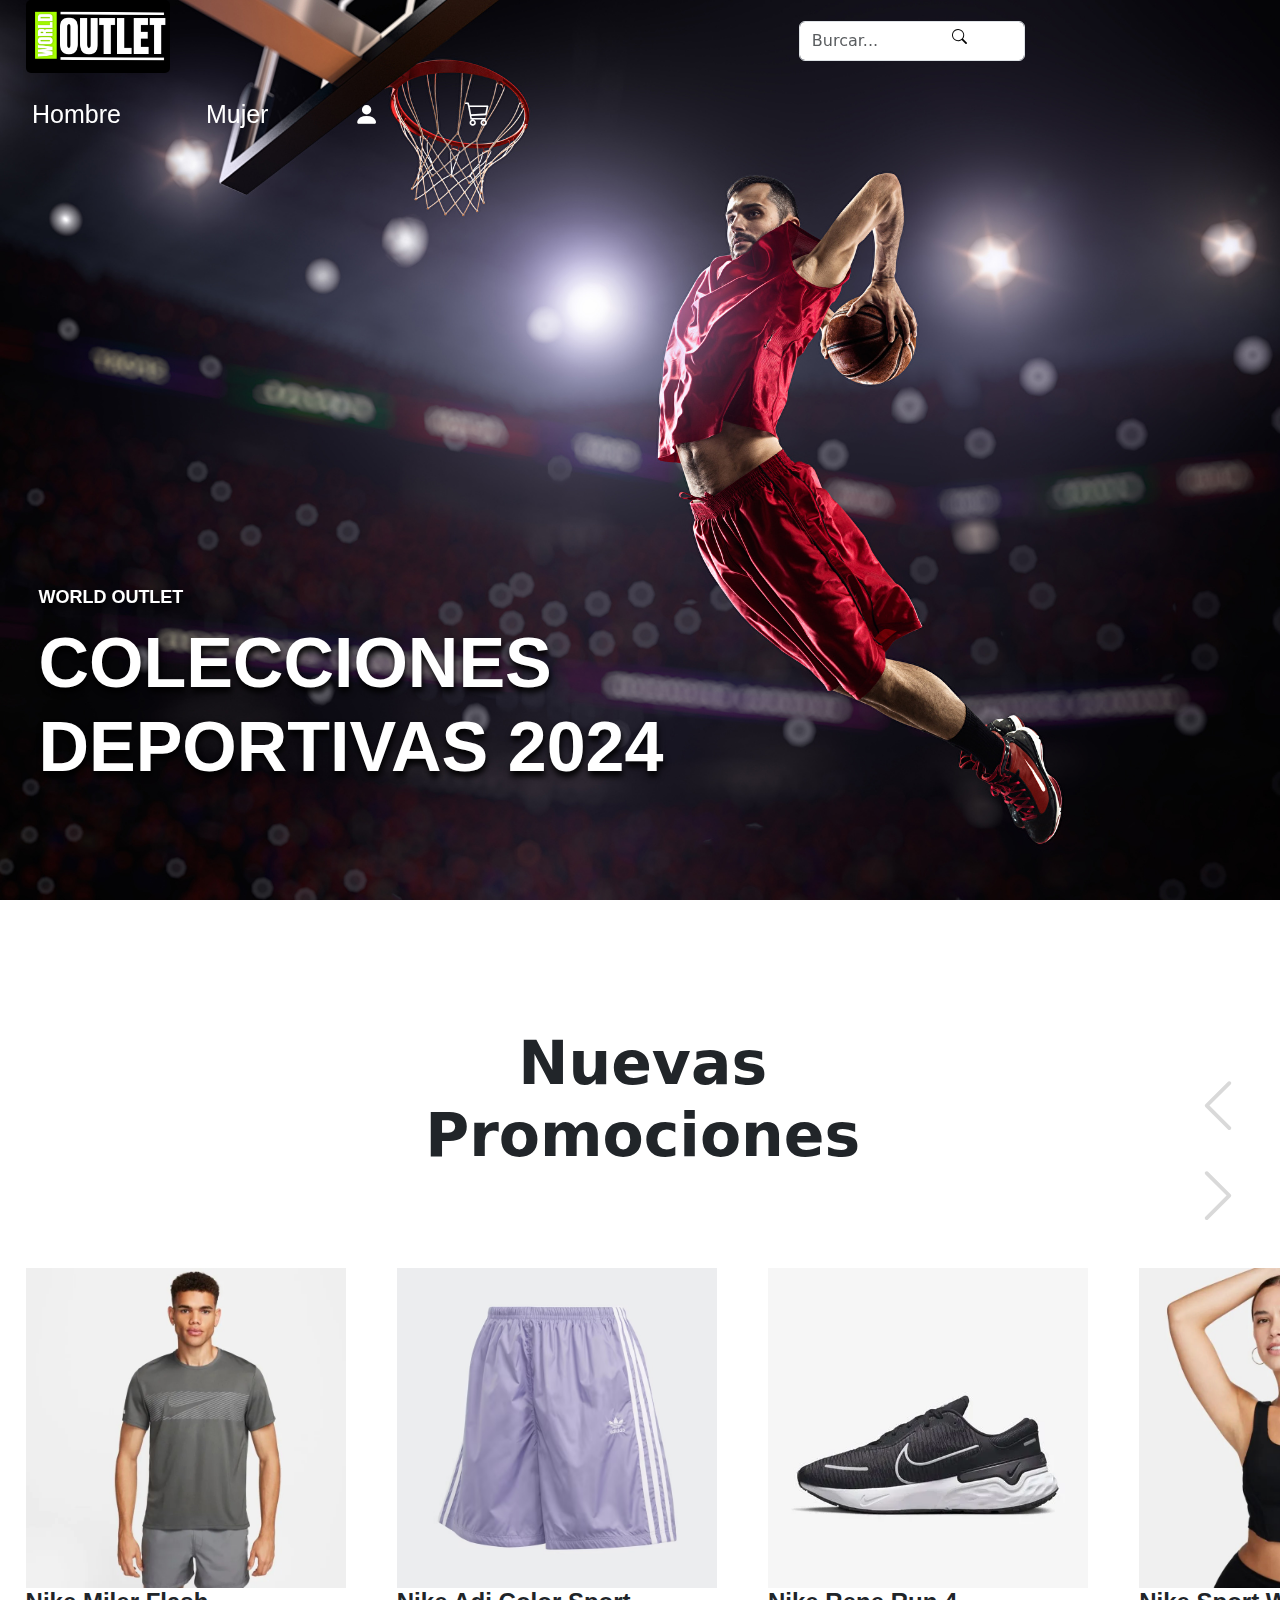
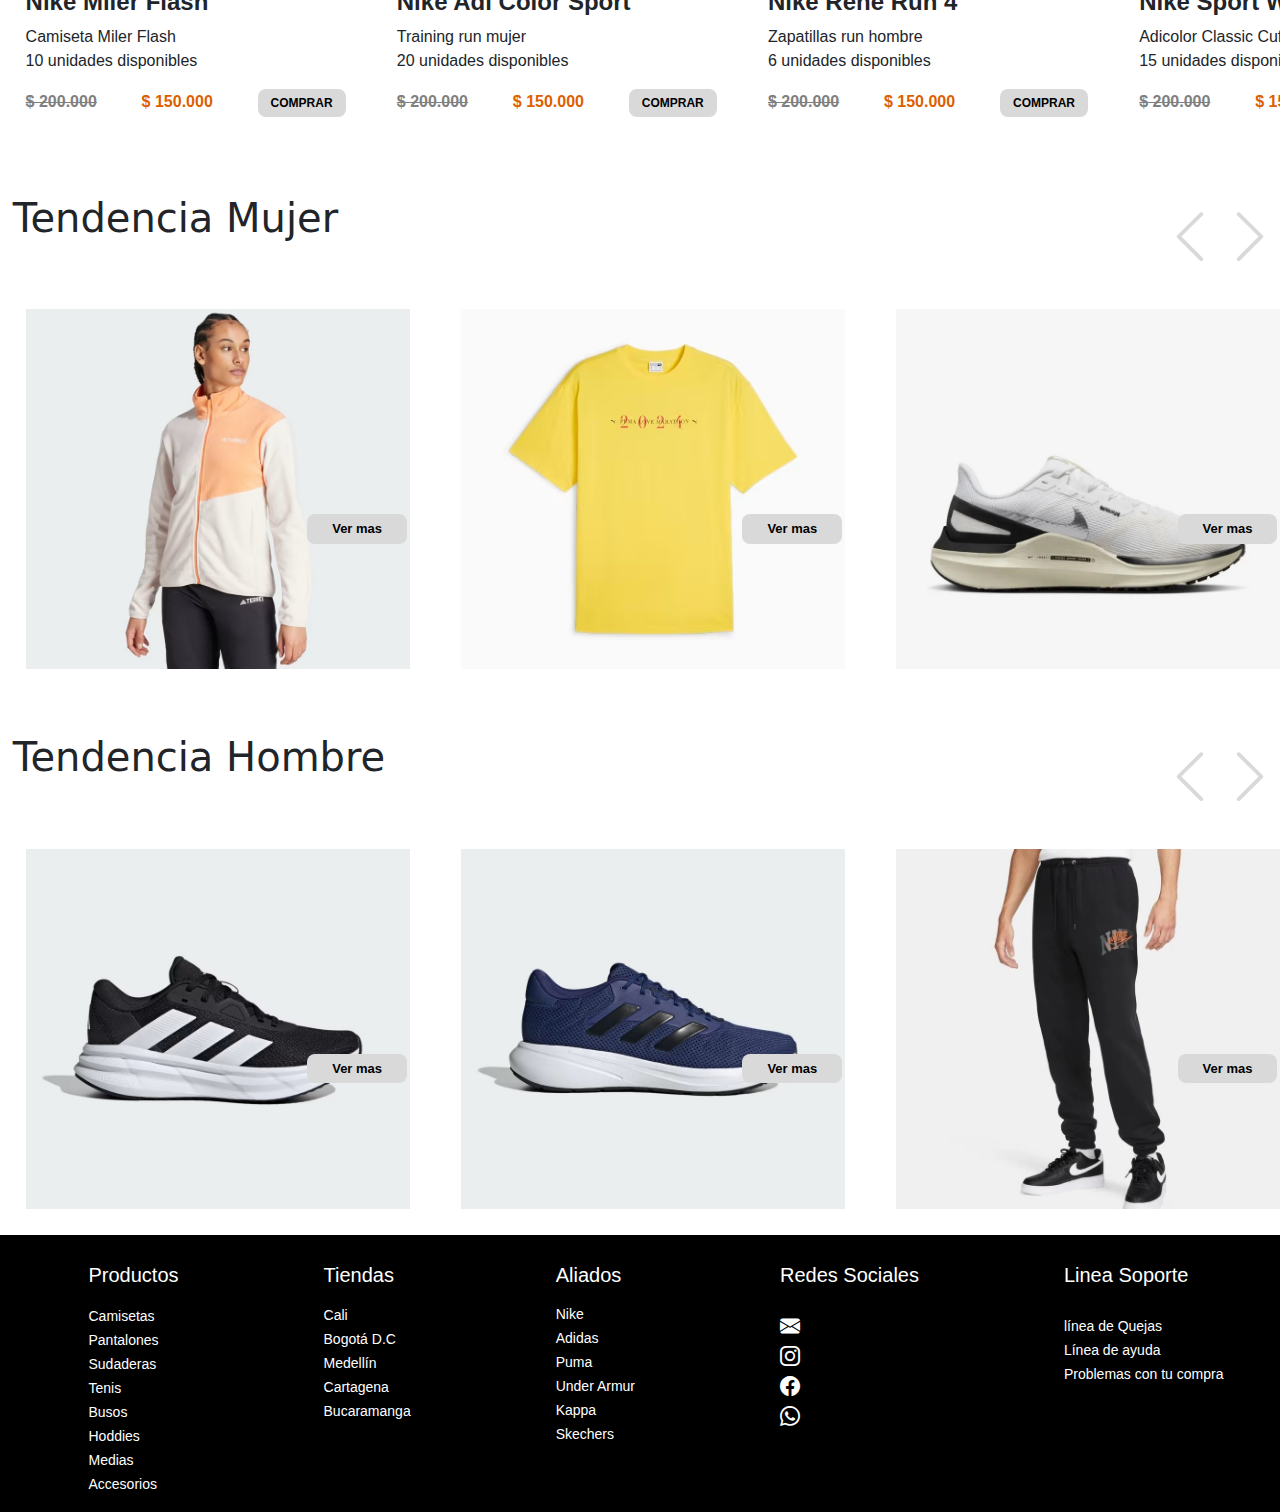
<file: index.html>
<!DOCTYPE html>
<html lang="es">

<head>
    <meta charset="UTF-8">
    <meta name="viewport" content="width=device-width, initial-scale=1.0">

    <!-- Metas donde ingresar autores. descripción, keywords -->

    <meta name="author" content="Angelo Gonzalez, Cristian Beltran">
    <meta name="keywords" content="Inicio de pagina web World Outlet">
    <meta name="Description" content="Proyecto del grupo 1 de BIT, pagina de ropa deportiva, deportes, prendas running, box, descuentos, 
    ouleth tienda deportiva, nike, adidas, puma, under armour, kappa, skechers">

    <!-- icon logo-->
    <link rel="shortcut icon" href="./assets/logo/logo-world-outlet.png"
        type="imageLogo_World_Outlet_deportiva_tienda">


    <!-- link enlace de bootstrap -->

    <link rel="stylesheet" href="https://cdn.jsdelivr.net/npm/bootstrap-icons@1.11.3/font/bootstrap-icons.min.css">

    <link href="https://cdn.jsdelivr.net/npm/bootstrap@5.3.3/dist/css/bootstrap.min.css" rel="stylesheet"
        integrity="sha384-QWTKZyjpPEjISv5WaRU9OFeRpok6YctnYmDr5pNlyT2bRjXh0JMhjY6hW+ALEwIH" crossorigin="anonymous">


    <!-- link enlace de bootstrap javaScript-->
    <script src="https://cdn.jsdelivr.net/npm/bootstrap@5.3.3/dist/js/bootstrap.bundle.min.js"
        integrity="sha384-YvpcrYf0tY3lHB60NNkmXc5s9fDVZLESaAA55NDzOxhy9GkcIdslK1eN7N6jIeHz"
        crossorigin="anonymous"></script>

    <!-- titulo proyecto | inicio -->

    <!-- link de styles -->
    <link rel="stylesheet" href="./styles/index.css">

    <title>Inicio | World Outlet</title>
</head>

<!-- inicio del body, llevara main, section con 3 articles con variedad de DIV dentro. -->

<body>
    <!-- inicio del header -->
    <header>
        <nav class="nav">
            <div class="Logo-world"><a href=""><img class="Logo" src="./assets/logo/logo-world-outlet.png" alt="logo-world-outlet"></a></div>
            <div class="container-fluid Buscar-container">
                <form class="d-flex" role="search">
                  <input class="form-control me-2" type="search" placeholder="Burcar..." aria-label="Search">
                  <button class="btn btn-outline-success icon-buscar" type="submit"><i class="bi bi-search "></i></button>
                </form>
              </div>
            <ul class="menu">
                <li><a href="./pages/page-hombre.html">Hombre</a></li>
                <li><a href="./pages/page.mujer.html">Mujer</a></li>
                <li><button type="button" class="btn iniciar-sesion" data-bs-toggle="modal"
                        data-bs-target="#exampleModal"><i class="bi bi-person-fill"></i></li>
                <li><a href="#"><i class="bi bi-cart3"></i></a></li></button>
            </ul>
        </nav>
        <div class="modal fade modal-sesion1" id="exampleModal" tabindex="-1" aria-labelledby="exampleModalLabel"
            aria-hidden="true">
            <div class="modal-dialog">
                <div class="modal-content">
                    <div class="modal-header inicio-sesion">
                        <h1 class="modal-title fs-5" id="exampleModalLabel">Inicia sesión</h1>
                        <button type="button" class="btn-close" data-bs-dismiss="modal" aria-label="Close"></button>
                    </div>
                    <div class="modal-body">
                        <div class="form-floating mb-3">
                            <input type="email" class="form-control" id="floatingInput" placeholder="name@example.com">
                            <label for="floatingInput">Correo electrónico</label>
                        </div>
                        <div class="form-floating">
                            <input type="password" class="form-control" id="floatingPassword" placeholder="Password">
                            <label for="floatingPassword">Contraseña</label>
                        </div>
                    </div>
                    <div class="modal-footer bot-ini-cre-cuet">
                        <button type="button" class="btn btn-ini-ses busn">Iniciar sesión</button>
                        <a class="p-regis" href="#">¿ Aún no estas registrado ?</a>
                        <button type="button" class="btn btn-crea-cta busn" data-bs-dismiss="modal"> <a
                                href="./pages/registro.html">Crear Cuenta</a></button>
                    </div>
                </div>
            </div>
        </div>
    </header>
    <div class="scrol">

    </div>
    <!-- inicio del main -->

    <main>
        <h1 class="p-banner"> <span class="potencia"> World Outlet</span> <br> Colecciones deportivas 2024 </h1>

        <!-- EN ESTA PAGINA REALIZAREMOS 3 SECTION, 1 PARA NUEVAS PROMOCIONES, 1 PARA TENDENCIA MUJER, 1 PARA TENDENCIA HOMBRE -->

        <!-- inicio de section de mis promociones -->

        <section class="promociones-sport-shopping">

            <!-- 3 articles que referenciaran nuevas promociones, tendencia mujer, tendencia hombre -->
            <div class="nueva-prom">
                <h2 class="h2promos">Nuevas Promociones</h2>
                <div class="scrol-producto b1" id="btn-prom-new">
                    <button>
                        <i class="bi bi-chevron-left" id="btn-prom-left"></i>
                    </button>
                    <button>
                        <i class="bi bi-chevron-right" id="btn-prom-right"></i>
                    </button>
                </div>
            </div>
            <aricle class="Contenedor-nuevasPromociones">
                <div class="nuevasPromos p1">
                    <img src="./assets/page-hombre/NikeMilerFlash/NikeMilerFlash.jpg" alt="nike-mile-flash">
                    <h4>Nike Miler Flash</h4>
                    <p class="descripcion-promo">Camiseta Miler Flash <br> 10 unidades disponibles</p>
                    <div class="comprar-promo">
                        <p class="precio-promos">$ 200.000</p>
                        <p class="precio-descuentos">$ 150.000</p>
                        <button class="boton-comprar">COMPRAR</button>
                    </div>

                </div>
                <div class="nuevasPromos p2">
                    <img src="./assets/page-mujer/AdiColorClassicSport/AdiColorClassicSport.jpg"
                        alt="Adi-color-sport-femenino">
                    <h4>Nike Adi Color Sport</h4>
                    <p class="descripcion-promo">Training run mujer <br> 20 unidades disponibles</p>
                    <div class="comprar-promo">
                        <p class="precio-promos">$ 200.000</p>
                        <p class="precio-descuentos">$ 150.000</p>
                        <button class="boton-comprar">COMPRAR</button>
                    </div>
                </div>
                <div class="nuevasPromos p3">
                    <img src="./assets/page-hombre/NikeRenewRun4/NikeRenewRun4.webp" alt="nike-rene-run-4">
                    <h4>Nike Rene Run 4</h4>
                    <p class="descripcion-promo">Zapatillas run hombre <br> 6 unidades disponibles</p>
                    <div class="comprar-promo">
                        <p class="precio-promos">$ 200.000</p>
                        <p class="precio-descuentos">$ 150.000</p>
                        <button class="boton-comprar">COMPRAR</button>
                    </div>

                </div>
                <div class="nuevasPromos p4">
                    <img src="./assets/page-mujer/Nike SportswearFem/NikeSportWearFem.jpg"
                        alt="Nike-sport-Wear-femenino">
                    <h4>Nike Sport Wear</h4>
                    <p class="descripcion-promo">Adicolor Classic Cuffed <br> 15 unidades disponibles</p>
                    <div class="comprar-promo">
                        <p class="precio-promos">$ 200.000</p>
                        <p class="precio-descuentos">$ 150.000</p>
                        <button class="boton-comprar">COMPRAR</button>
                    </div>
                </div>
            </aricle>
        </section>

        <!-- inicio de la section de tendencia mujer-->

        <section>
            <div class="container-tenden-h-m">
                <!-- inicio de las tendencias de mujer-->
                <div class="cont-new">
                    <h2 class="sub-tend">Tendencia Mujer</h2>
                    <div class="boton-scrol-producto b2">
                        <button>
                            <i class="bi bi-chevron-left" id="btn-left-mujer"></i>
                        </button>
                        <button>
                            <i class="bi bi-chevron-right" id="btn-right-mujer"></i>
                        </button>
                    </div>
                </div>

                <!-- article de tendencias mujer -->

                <aricle class="tendenciaMujer">
                    <div class="nuevo">
                        <button class="boton-verMas">Ver mas</button>
                        <img src="./assets/page-mujer/CahquetaTerrexMulticierreFrontal/CahquetaTerrexMulticierreFrontal.jpg"
                            alt="Cahqueta-Terrex-Multi-cierre-Frontal">
                    </div>
                    <div class="nuevo">
                        <button class="boton-verMas">Ver mas</button>
                        <img src="./assets/page-mujer/MarathonGraphicTee/MarathonGraphicTee.jpg"
                            alt="Marathon-Graphic-Tee">
                    </div>
                    <div class="nuevo">
                        <button class="boton-verMas">Ver mas</button>
                        <img src="./assets/page-mujer/Nike Structure 25/NikeStructure25.jpg" alt="Nike-Structure-25">
                    </div>
                    <div class="nuevo">
                        <button class="boton-verMas">Ver mas</button>
                        <img src="./assets/page-mujer/NikeAirMax97FuturaSE/NikeAirMax97FuturaSE.jpg"
                            alt="Nike-Air-Max-97-Futura-SE">
                    </div>
                    <div class="nuevo">
                        <button class="boton-verMas">Ver mas</button>
                        <img src="./assets/page-mujer/NikeAirForce1´07/NikeAirForce1´07.jpg" alt="Nike-Air-Force-1´07">
                    </div>
                </aricle>

                <!-- inicio de tendencia de hombre - section -->

                <div class="cont-new">
                    <h2 class="sub-tend">Tendencia Hombre</h2>
                    <div class="boton-scrol-producto b2">
                        <button>
                            <i class="bi bi-chevron-left tH" id="left-hombre"></i>
                        </button>
                        <button>
                            <i class="bi bi-chevron-right tH" id="right-hombre"></i>
                        </button>
                    </div>
                </div>
                <!-- article de tendencias hombre -->

                <aricle class="tendenciaHombre">
                    <div class="nuevo">
                        <button class="boton-verMas">Ver mas</button>
                        <img src="./assets/page-hombre/Galaxy7W/Galaxy7W.jpg" alt="Galax-y-7W-hombre">
                    </div>
                    <div class="nuevo">
                        <button class="boton-verMas">Ver mas</button>
                        <img src="./assets/page-hombre/ResponseRunerU/ResponseRunerU.jpg"
                            alt="ResponseRunerU-Mens-hombre">
                    </div>
                    <div class="nuevo">
                        <button class="boton-verMas">Ver mas</button>
                        <img src="./assets/page-hombre/Nike Club Fleece/NikeClubFleece.jpg" alt="Nike-Club-Fleece">
                    </div>
                    <div class="nuevo">
                        <button class="boton-verMas">Ver mas</button>
                        <img src="./assets/page-hombre/ResponseRunerU/ResponseRunerU.jpg"
                            alt="ResponseRunerU-Mens-hombre">
                    </div>
                </aricle>
        </section>
    </main>

    <!-- inicio de footer -->

    <footer>
        <div>
            <ul>
                <li class="subtitulo-footer">Productos</li>
                <li><a href="#">Camisetas</a></li>
                <li><a href="#">Pantalones</a></li>
                <li><a href="#">Sudaderas</a></li>
                <li><a href="#">Tenis</a></li>
                <li><a href="#">Busos</a></li>
                <li><a href="#">Hoddies</a></li>
                <li><a href="#">Medias</a></li>
                <li><a href="#">Accesorios</a></li>
            </ul>
        </div>
        <div>
            <ul>
                <li class="subtitulo-footer">Tiendas</li>
                <li><a href="#">Cali</a></li>
                <li><a href="#">Bogotá D.C</a></li>
                <li><a href="#">Medellín</a></li>
                <li><a href="#">Cartagena</a></li>
                <li><a href="#">Bucaramanga</a></li>
            </ul>
        </div>
        <div>
            <ul>
                <li class="subtitulo-footer">Aliados</li>
                <li><a href="https://www.nike.com.co/">Nike</a></li>
                <li><a href="https://www.adidas.co/">Adidas</a></li>
                <li><a href="https://eu.puma.com/es/es/home">Puma</a></li>
                <li><a href="https://www.underarmour.com.co/">Under Armur</a></li>
                <li><a href="https://www.kappa-col.com/">Kappa</a></li>
                <li><a href="https://www.co.skechers.com/">Skechers</a></li>
            </ul>
        </div>
        <div>
            <ul>
                <li class="subtitulo-footer">Redes Sociales</li>
                <li class="redes"><a href="#"><i class="bi bi-envelope-fill redes"></i></a></li>
                <li class="redes"><a href="#"><i class="bi bi-instagram redes"></i></a></li>
                <li class="redes"><a href="#"><i class="bi bi-facebook redes"></i></a></li>
                <li class="redes"><a href="#"><i class="bi bi-whatsapp redes"></i></a></li>
            </ul>
        </div>
        <div>
            <ul>
                <li class="subtitulo-footer">Linea Soporte</li>
                <li><a href="#">línea de Quejas</a></li>
                <li><a href="#">Línea de ayuda</a></li>
                <li><a href="#">Problemas con tu compra</a></li>
            </ul>
        </div>
        </div>
    </footer>

    <!-- Link de JavaScripts -->
    <script src="./scripts/index.js"></script>
</body>

</html>
</file>
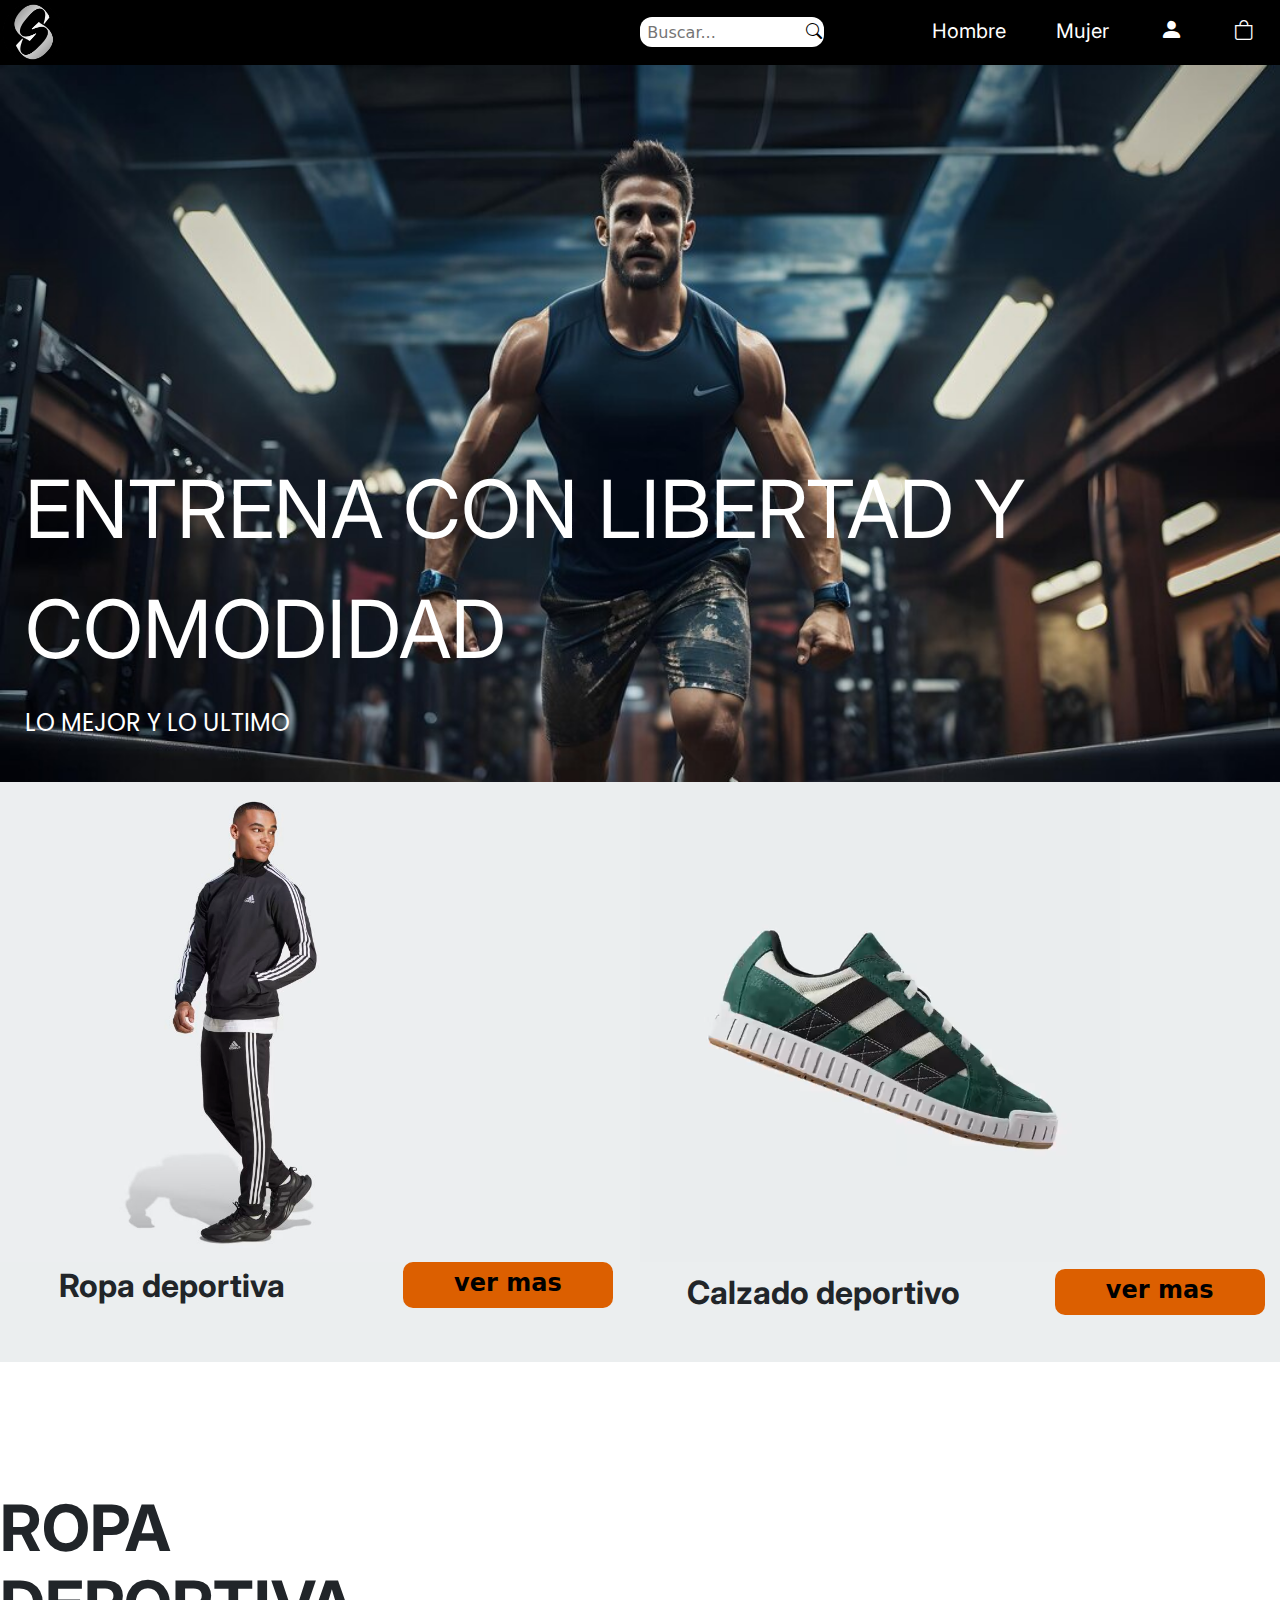
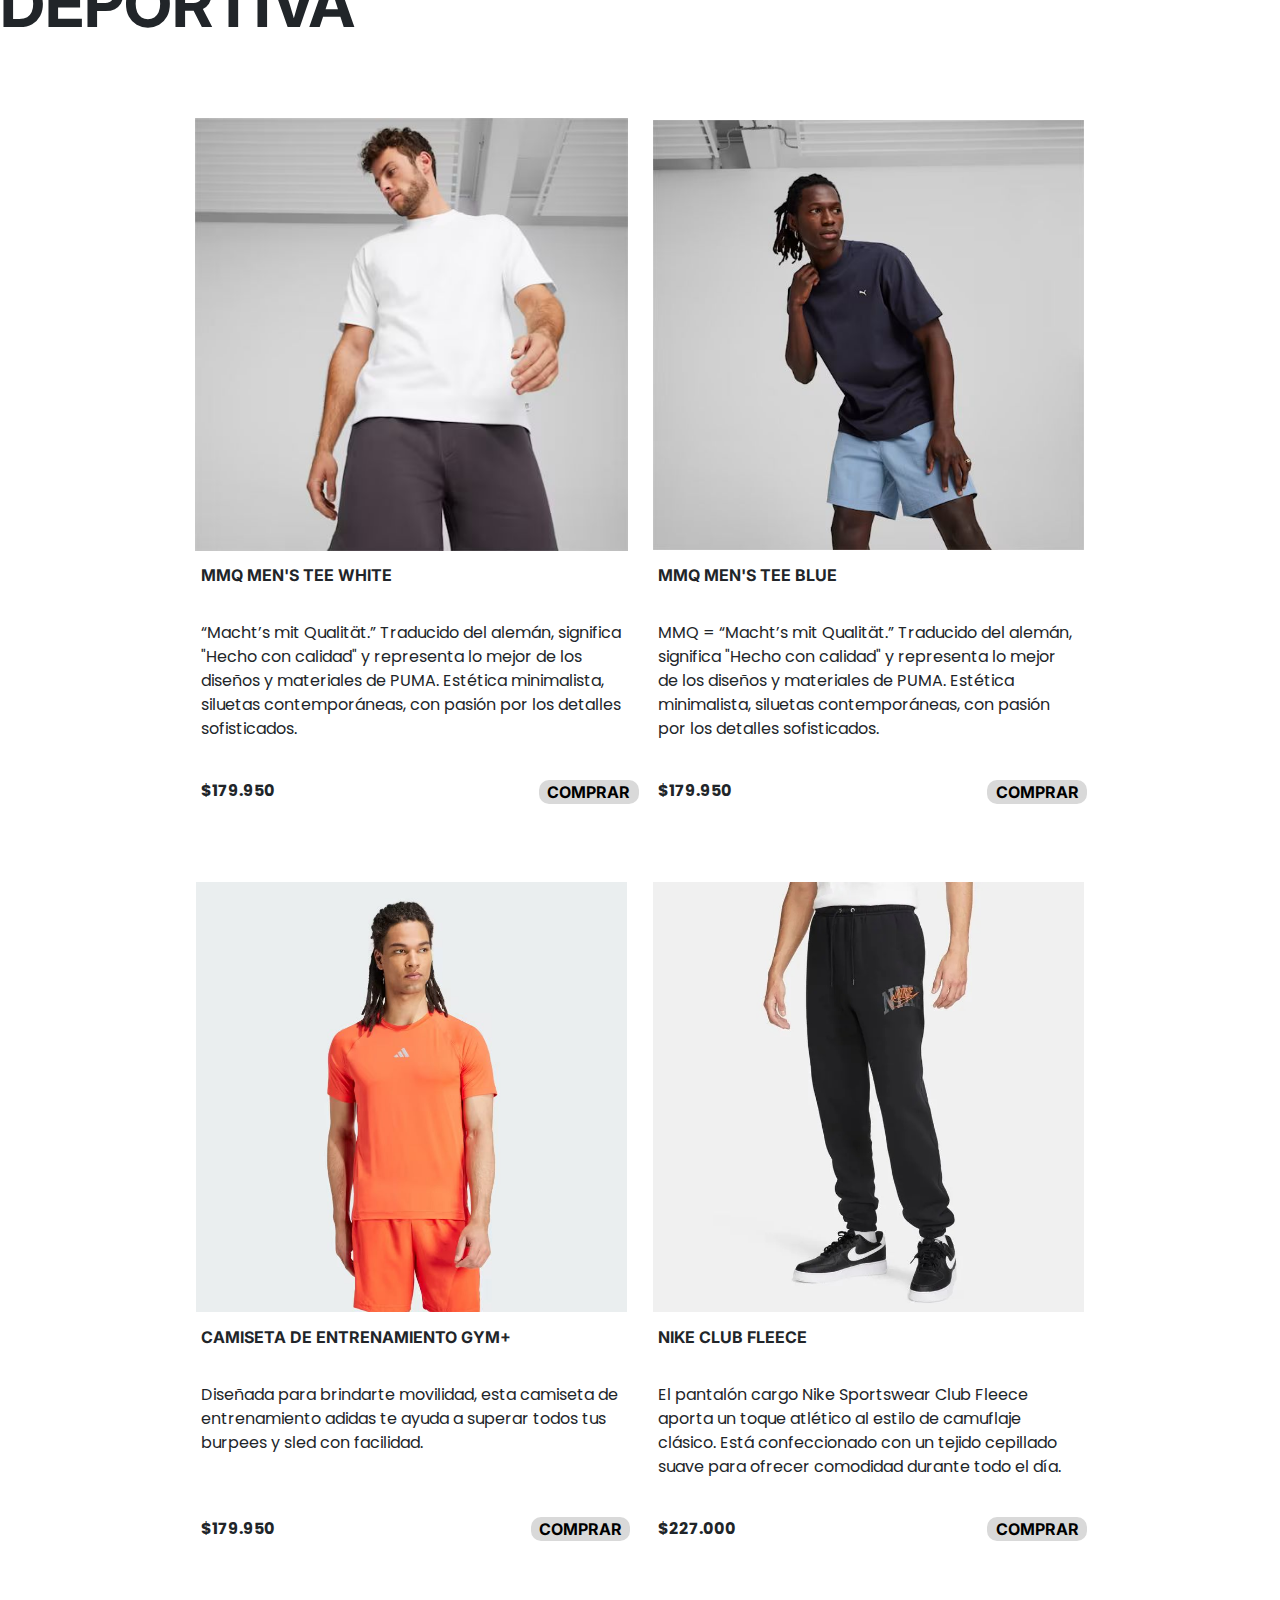
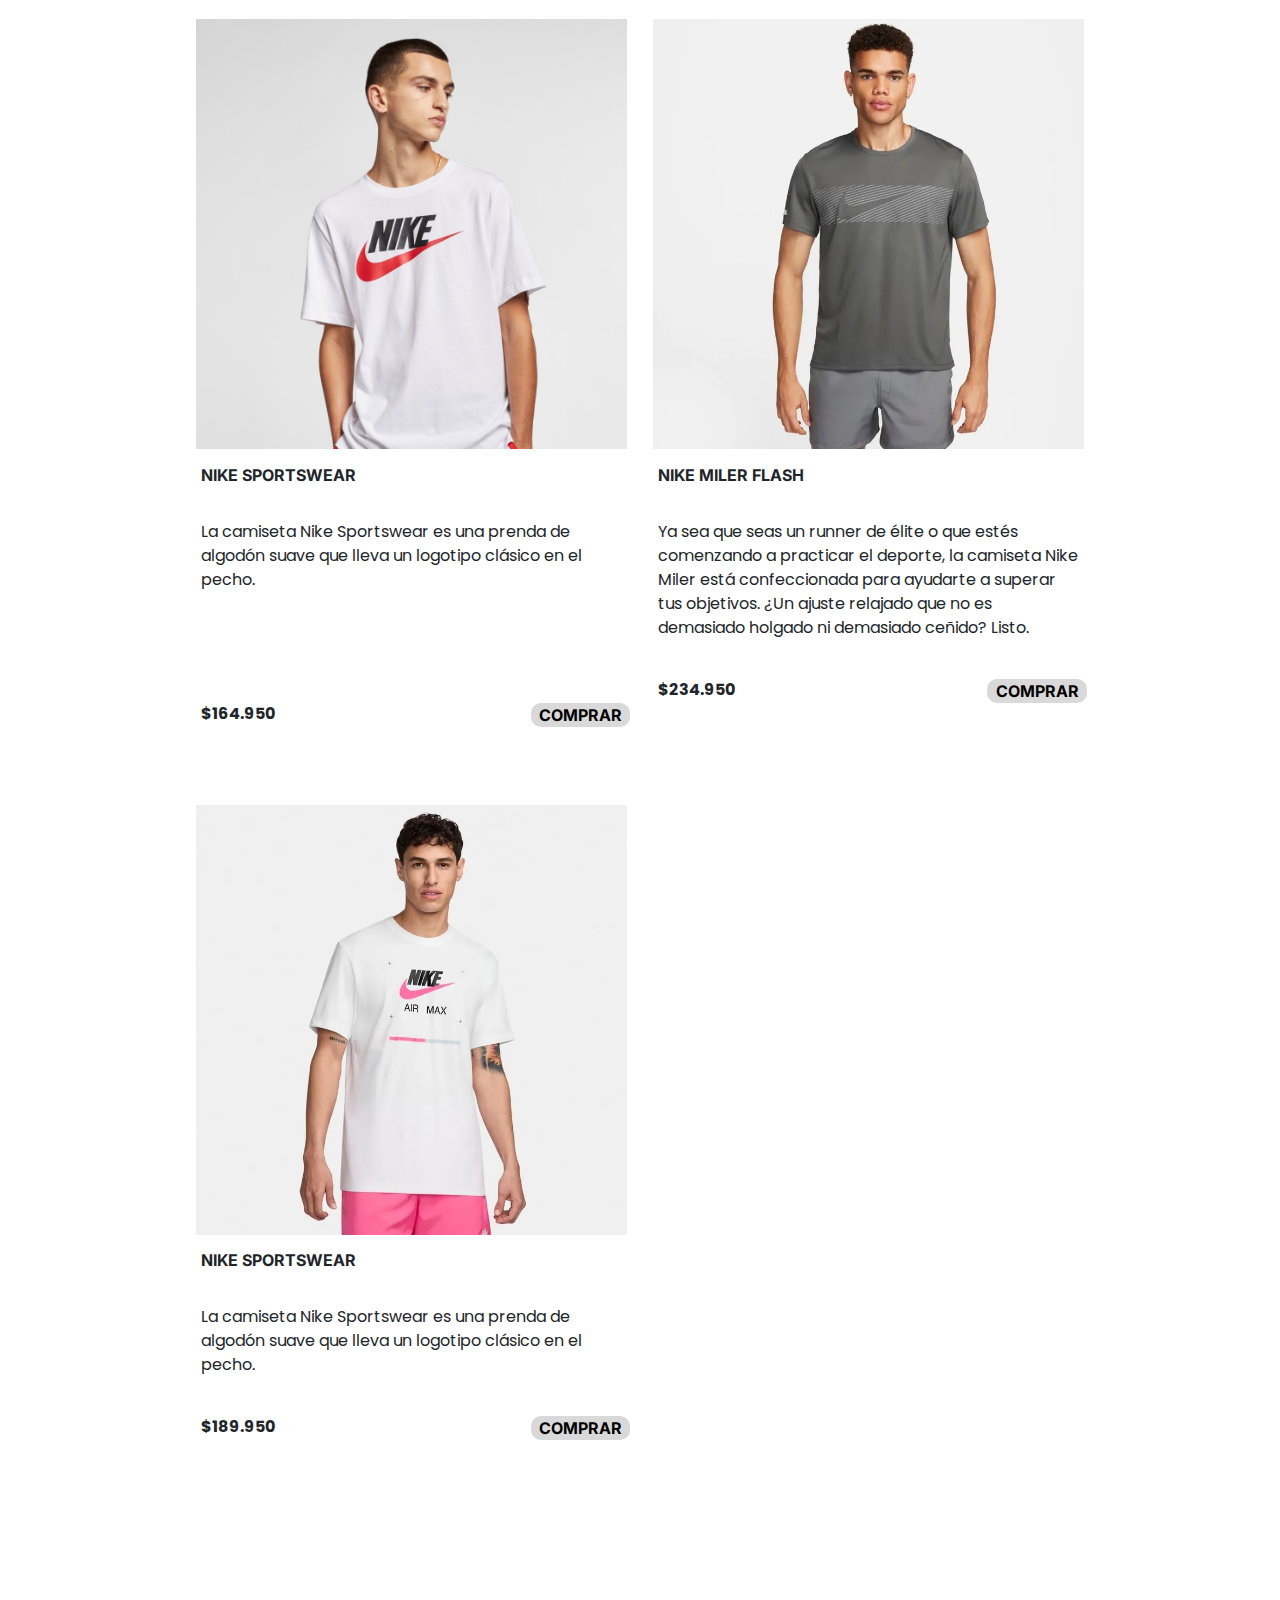
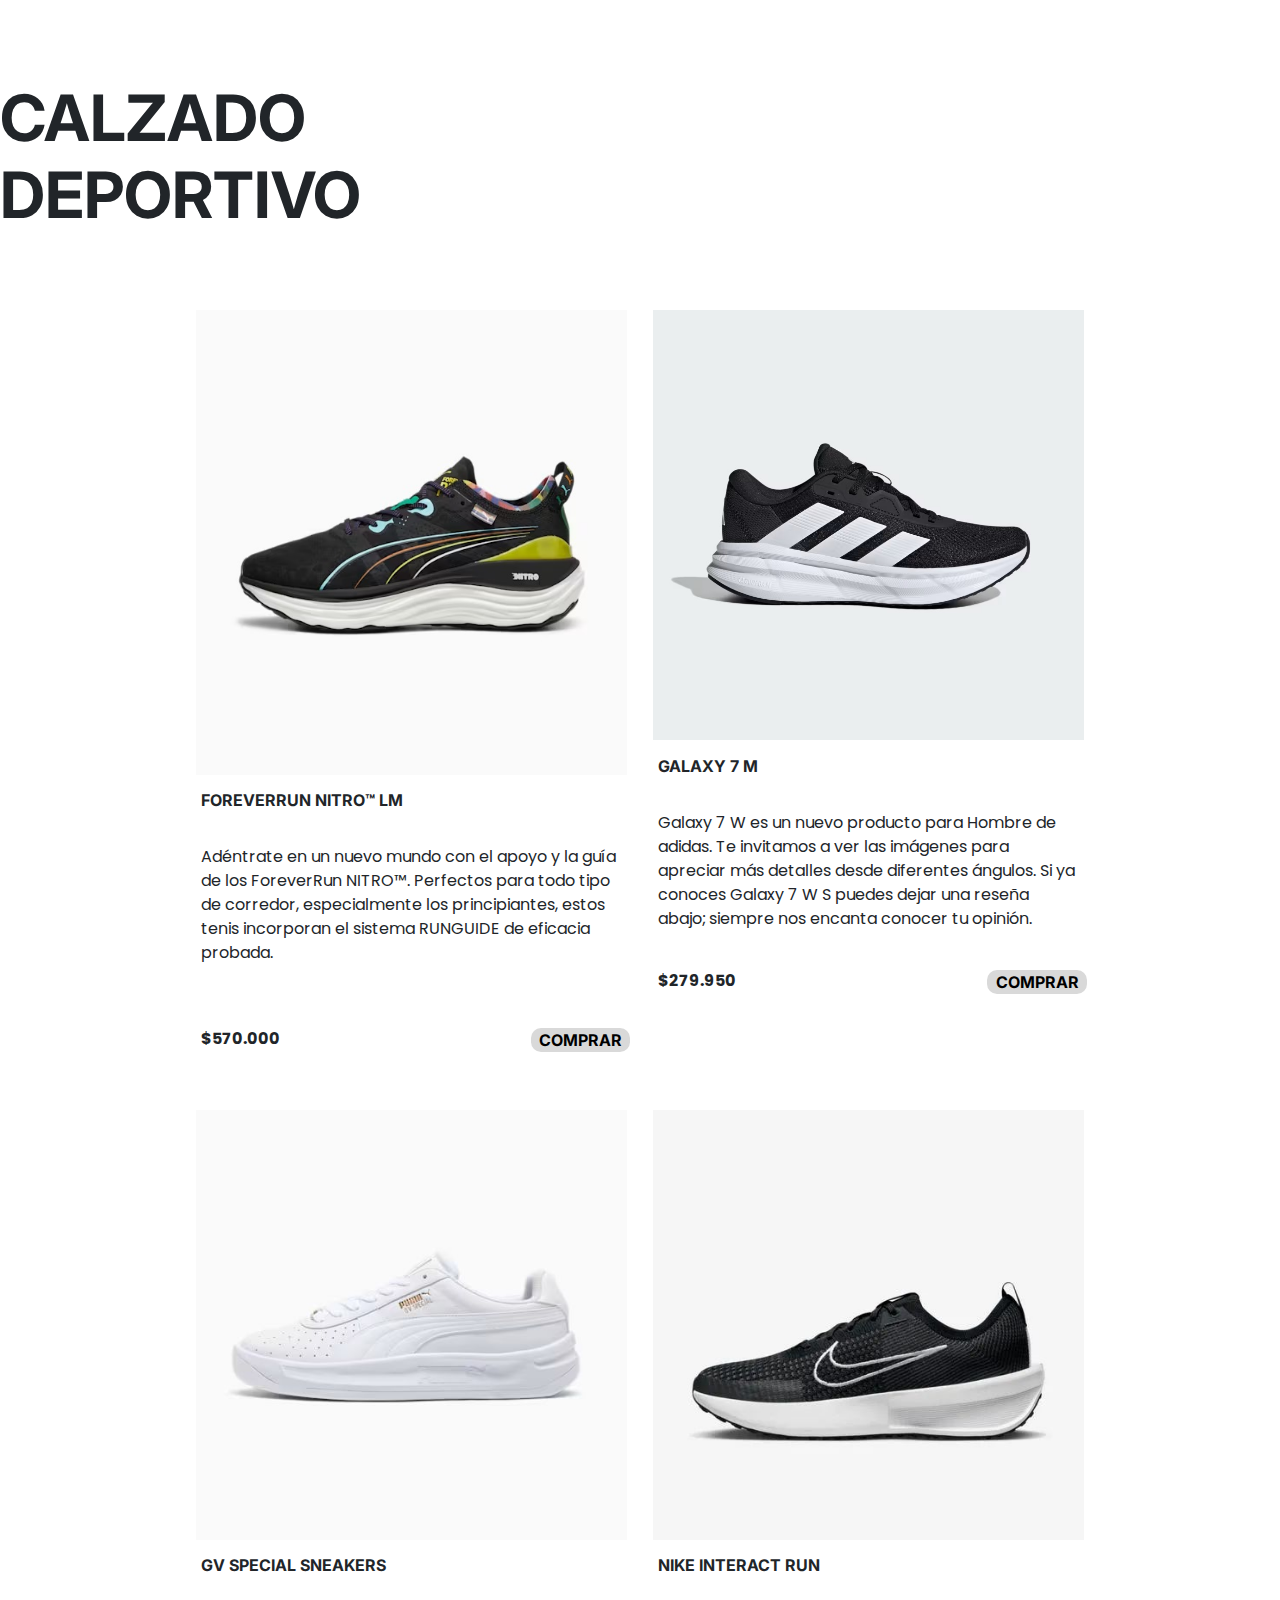
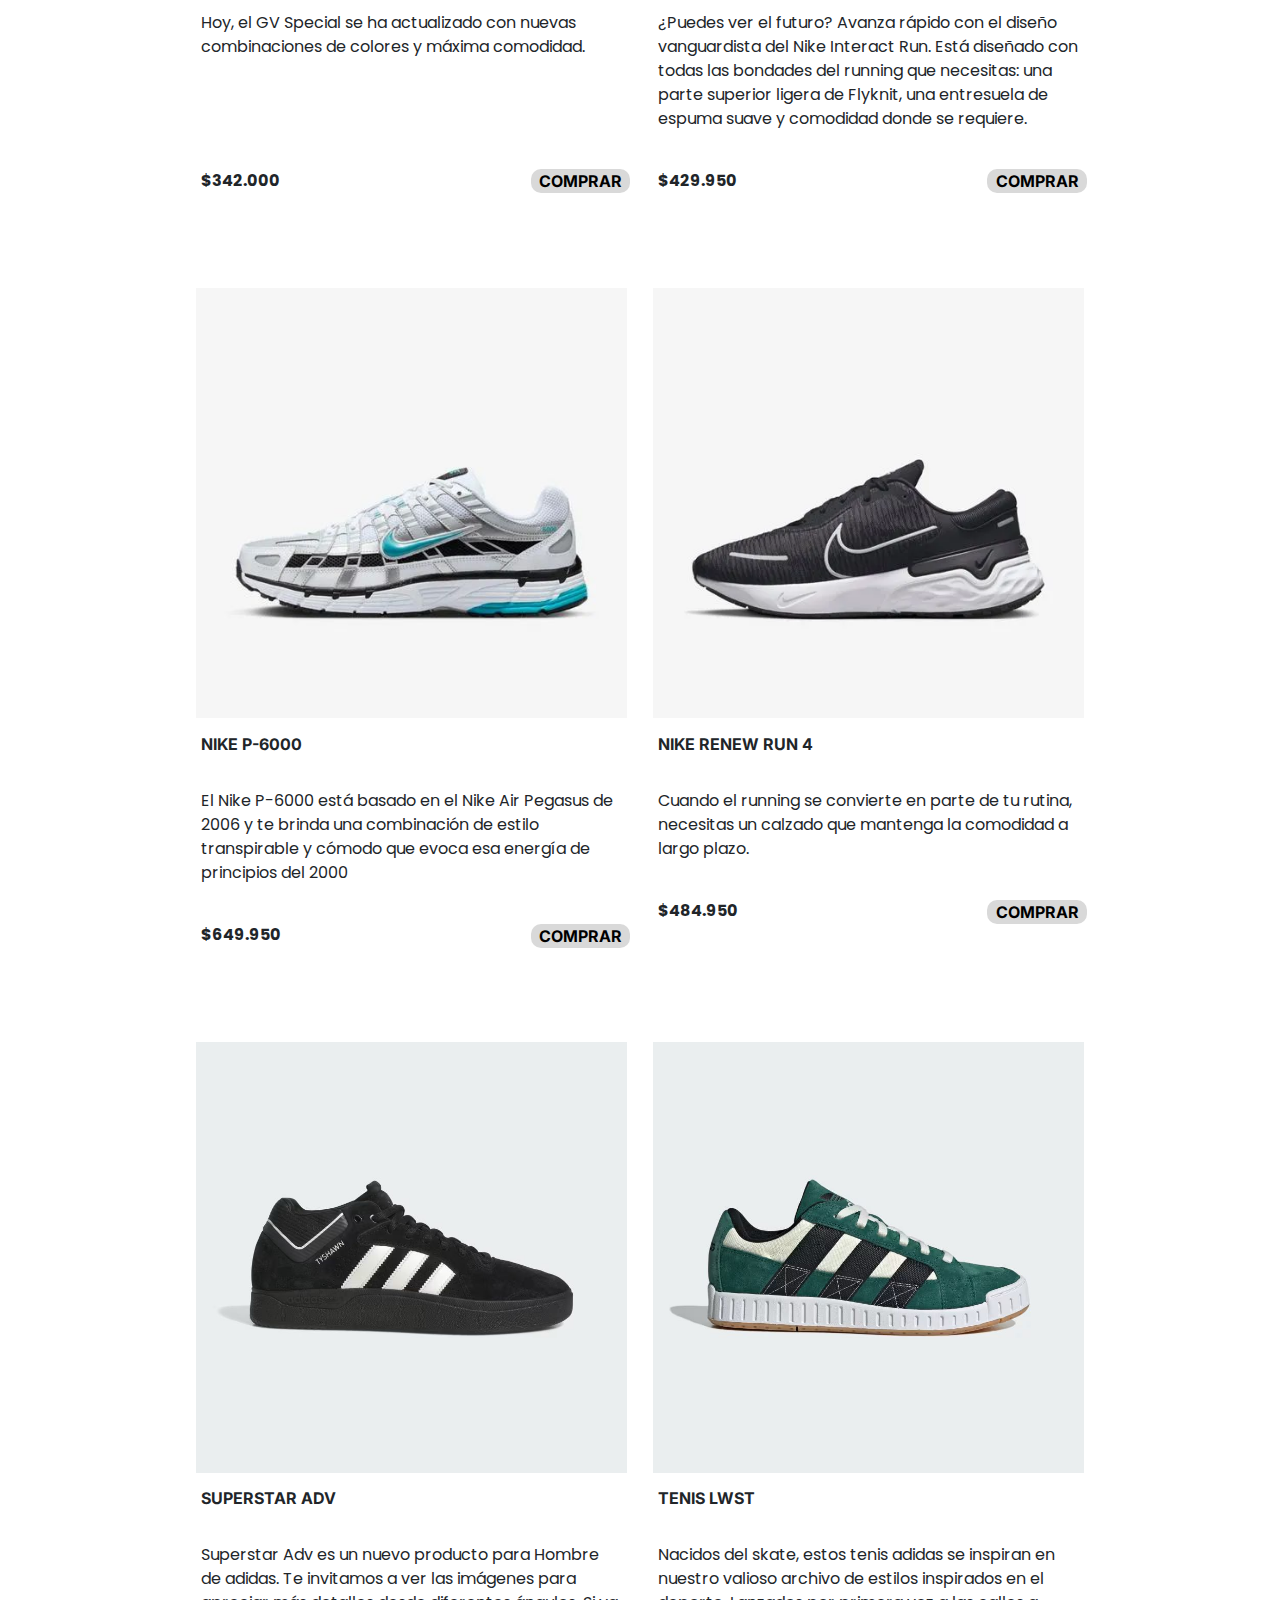
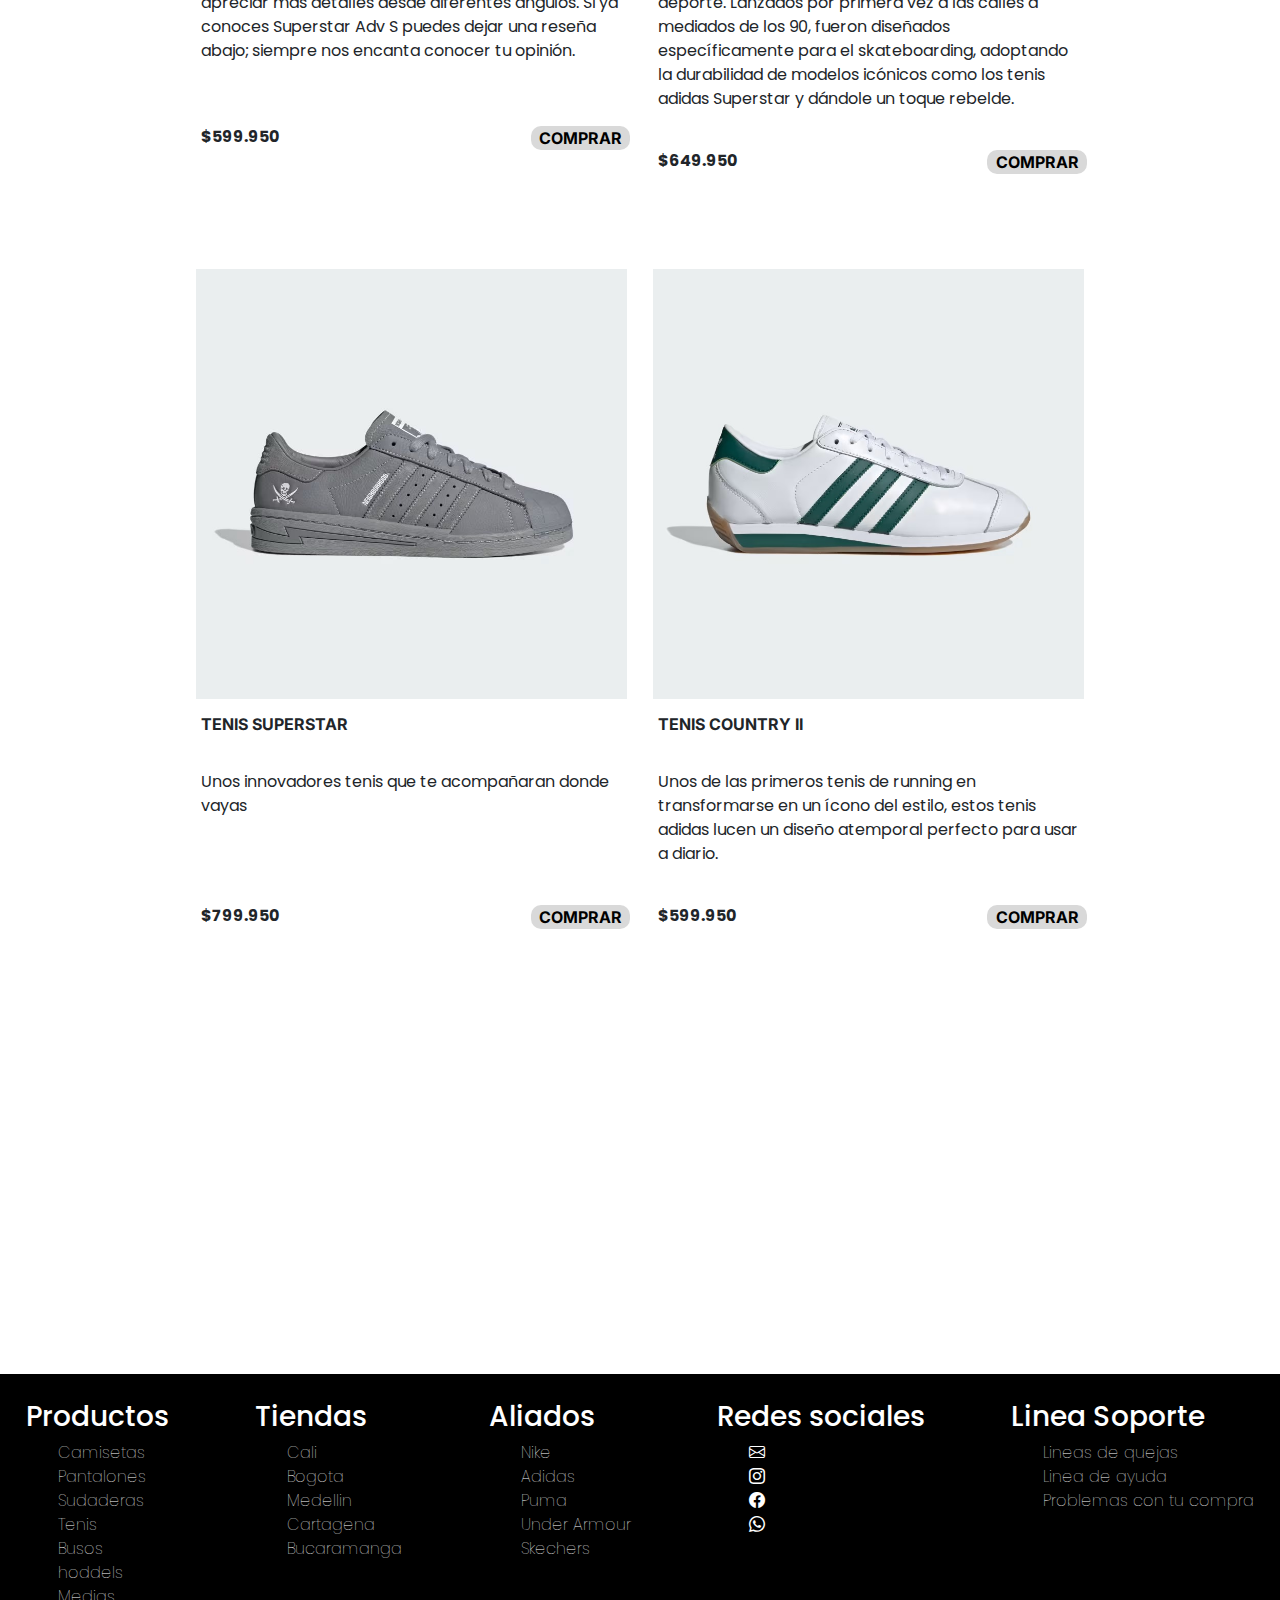
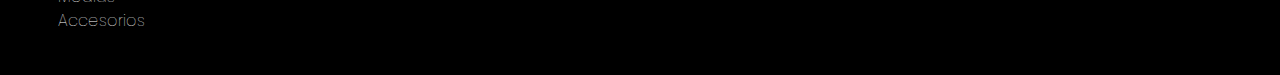
<file: pages/page-hombre.html>
<!DOCTYPE html>
<html lang="es">

<head>
    <meta charset="UTF-8">
    <meta name="viewport" content="width=device-width, initial-scale=1.0">
    <meta name="author" content="Grupo 1">
    <meta name="keywords" content="ropa deportiva hombre,proyecto moda hombre,hombre">
    <meta name="description" content="Pagina seccion ropa deportiva para hombre">


    <link rel="shortcut icon" href="../assets/logo.png">
    <link rel="stylesheet" href="https://cdn.jsdelivr.net/npm/bootstrap-icons@1.11.3/font/bootstrap-icons.min.css">
    <link href="https://cdn.jsdelivr.net/npm/bootstrap@5.3.3/dist/css/bootstrap.min.css" rel="stylesheet"
        integrity="sha384-QWTKZyjpPEjISv5WaRU9OFeRpok6YctnYmDr5pNlyT2bRjXh0JMhjY6hW+ALEwIH" crossorigin="anonymous">

    <script src="https://cdn.jsdelivr.net/npm/bootstrap@5.3.3/dist/js/bootstrap.bundle.min.js"
        integrity="sha384-YvpcrYf0tY3lHB60NNkmXc5s9fDVZLESaAA55NDzOxhy9GkcIdslK1eN7N6jIeHz" crossorigin="anonymous"
        defer></script>
    <link rel="stylesheet" href="../styles/page-hombre.css">
    <title>Moda hombre | Sport Shop</title>
</head>

<body>
    <header>
        <a href="../index.html"><img class="img-logo" src="../assets/logo/Shopping_shop_logo.png" alt="shopping_shop_logo"></a>
        
        <nav class="nav">
            <div class="Buscar-container">
                <input class="input" type="text" id="search-input" placeholder="Buscar...">
                <button class="icon-buscar" id="buscar-button">
                    <i class="bi bi-search" aria-hidden="true"></i>
                </button>
            </div>
            <ul class="nav-list">
                <li><a href="./page-hombre.html">Hombre</a></li>
                <li><a href="./page.mujer.html">Mujer</a></li>
                <!-- <li><a href="#">Soporte</li></a> -->
                <button class="btn iniciar-sesion" type="button" data-bs-toggle="modal"
                    data-bs-target="#exampleModal"><i class="bi bi-person-fill"></i>
                </button>
                <li><a href="./modal.carrito.html"><i class="bi bi-bag"></a></i></li>

                <!-- Modal carrito de compras -- VERIFICAR PARA UTILIZAR  -->

                <!-- <li></li><button class="btn btn iniciar-sesion" type="button" data-bs-toggle="offcanvas"
                    data-bs-target="#offcanvasRight" aria-controls="offcanvasRight"><i class="bi bi-bag"></i></button></li> -->
            </ul>


            <!-- Modal carrito de compras -- VERIFICAR PARA UTILIZAR  -->

            <!-- <div class="offcanvas offcanvas-end" tabindex="-1" id="offcanvasRight" aria-labelledby="offcanvasRightLabel">
                <div class="offcanvas-header">
                  <h5 class="offcanvas-title" id="offcanvasRightLabel">Aqui iran los productos agregados a carrito de compras</h5>
                  <button type="button" class="btn-close" data-bs-dismiss="offcanvas" aria-label="Close"></button>
                </div>
                <div class="offcanvas-body">
                  foto de producto + precios + descuentos + total 
                </div>
              </div> -->

            <!-- Modal inicio de sesion -->
            <div class="modal fade" id="exampleModal" tabindex="-1" aria-labelledby="exampleModalLabel"
                aria-hidden="true">
                <div class="modal-dialog">
                    <div class="modal-content">
                        <div class="modal-header inicio-sesion">
                            <h1 class="modal-title fs-5" id="exampleModalLabel">Inicia sesión</h1>
                            <button type="button" class="btn-close" data-bs-dismiss="modal" aria-label="Close"></button>
                        </div>
                        <div class="modal-body">
                            <div class="form-floating mb-3">
                                <input type="email" class="form-control" id="floatingInput"
                                    placeholder="name@example.com">
                                <label for="floatingInput">Correo electrónico</label>
                            </div>
                            <div class="form-floating">
                                <input type="password" class="form-control" id="floatingPassword"
                                    placeholder="Password">
                                <label for="floatingPassword">Contraseña</label>
                            </div>
                        </div>
                        <div class="modal-footer bot-ini-cre-cuet">
                            <button type="button" class="btn btn-ini-ses">Iniciar sesión</button>
                            <a class="p-regis" href="#">¿ Aún no estas registrado ?</a>
                            <button type="button" class="btn btn-crea-cta" data-bs-dismiss="modal"> <a
                                    href="./pages/registro.html">Crear Cuenta</a></button>
                        </div>
                    </div>
                </div>
            </div>
        </nav>
        <button class="abrir-menu"><i class="bi bi-list"></i></button>
       
    </header>

    <main>
        <section class="imagenEntradaPag">
            <div class="imagenHombres">

                <div class="parrafoImgEntrada">
                    <p class="parrafoH1">ENTRENA CON LIBERTAD Y COMODIDAD</p>
                    <p class="parrafoH2">LO MEJOR Y LO ULTIMO</p>
                </div>


                <img id="imgSeccion1" src="../assets/page-hombre/hombresImagen2.jpg"
                    alt="hombre entrenando en el gimnasio" width="100%">

            </div>


            </div>
        </section>
        <section class="redireccionamiento">
            <div class="redireccionamientoRopa">

                <img src="../assets/page-hombre/ropaEnlace/ropaEnlace.jpg" alt="imagen hombre con ropa deportiva"
                    width="75%">
                <div class="redireccionamientoDescripcion">
                    <p class="redireccionamientoTexto">
                        Ropa deportiva
                    </p>
                    <a href="#ropa">
                        <button class="botonRedireccionamiento">
                            <p class="textovm">ver mas</p>
                        </button>
                    </a>
                </div>
            </div>
            <div class="redireccionamientoCalzado">
                <video autoplay="autoplay" loop src="../assets/page-hombre/tenis lwst/video1.mp4" width="75%"></video>
                <div class="redireccionamientoDescripcion">
                    <p class="redireccionamientoTexto">
                        Calzado deportivo
                    </p>
                    <a href="#calzado">
                        <button class="botonRedireccionamiento">
                            <p class="textovm">ver mas</p>
                        </button>
                    </a>
                </div>
            </div>
        </section>
        <seccion id="ropa">
            <div class="tituloRopa">
                <h2>ROPA DEPORTIVA</h2>
            </div>
            <article class="ropaImg">
                <div class="ropaImagen1">
                    <img class="img"
                        src="../assets/page-hombre/camiseta de entrenamiento gym+/camiseta de entrenamiento gym+.jpg"
                        width="100%" alt="CAMISETA DE ENTRENAMIENTO GYM+">
                    <div class="nombreProducto">
                        <p>CAMISETA DE ENTRENAMIENTO GYM+</p> 
                    </div>
                    <div class="descripcionProducto">
                        <p>Diseñada para brindarte movilidad, esta camiseta de entrenamiento adidas te ayuda a superar
                            todos tus burpees y sled con facilidad.                                                                                                                                                                                                
                        
                        
                        
                        
                        
                        </p> <br>
                    </div>
                    <div class="contenedorComp">
                        <div class="precio">
                            <p>$179.950</p>
                        </div>
                        <div class="botonC">
                            <button id="botonComprar">comprar</button>
                        </div>
                    </div>
                </div>
                <div class="ropaImagen2">
                    <img class="img" src="../assets/page-hombre/camisetaPuma2/camisetaPuma2.jpg" width="100%"
                        alt="MMQ Men's Tee blue">
                    <div class="nombreProducto">
                        <p>MMQ Men's Tee blue </p>
                    </div>
                    <div class="descripcionProducto">
                        <p>MMQ = “Macht’s mit Qualität.” Traducido del alemán, significa "Hecho con calidad" y
                            representa lo mejor de los diseños y materiales de PUMA. Estética minimalista, siluetas
                            contemporáneas, con pasión por los detalles sofisticados.</p>
                    </div>
                    <div class="contenedorComp">
                        <div class="precio">
                            <p>$179.950</p>
                        </div>
                        <div class="botonC">
                            <button id="botonComprar">comprar</button>
                        </div>
                    </div>
                </div>
                <div class="ropaImagen3">
                    <img class="img" src="../assets/page-hombre/mmq men's tee/MMQ men's tee.jpg" width="166.55%"
                        alt="MMQ Men's Tee White ">
                    <div class="img3rop">
                        <div class="nombreProducto">
                            <p>MMQ Men's Tee White </p>
                        </div>
                        <div class="descripcionProducto">
                            <p>“Macht’s mit Qualität.” Traducido del alemán, significa "Hecho con calidad" y representa
                                lo mejor de los diseños y materiales de PUMA. Estética minimalista, siluetas
                                contemporáneas, con pasión por los detalles sofisticados.</p>
                        </div>
                        <div class="contenedorComp">

                            <div class="precio">
                                <p>$179.950</p>
                            </div>
                            <div class="botonC">
                                <button id="botonComprar">comprar</button>
                            </div>
                        </div>
                    </div>
                </div>
                <div class="ropaImagen4">
                    <img class="img" src="../assets/page-hombre/Nike Club Fleece/NikeClubFleece.jpg" width="100%"
                        alt="">
                    <div class="nombreProducto">
                        <p>Nike Club Fleece </p>
                    </div>
                    <div class="descripcionProducto">
                        <p>El pantalón cargo Nike Sportswear Club Fleece aporta un toque atlético al estilo de camuflaje
                            clásico. Está confeccionado con un tejido cepillado suave para ofrecer comodidad durante
                            todo el día.</p>
                    </div>
                    <div class="contenedorComp">
                        <div class="precio">
                            <p>$227.000</p>
                        </div>
                        <div class="botonC">
                            <button id="botonComprar">comprar</button>
                        </div>
                    </div>

                </div>
                <div class="ropaImagen5">
                    <img class="img" src="../assets/page-hombre/nike sportswear/nike sportswear.jpg" width="100%"
                        alt="">
                    <div class="nombreProducto">
                        <p>Nike Sportswear </p>
                    </div>
                    <div class="descripcionProducto">
                        <p>La camiseta Nike Sportswear es una prenda de algodón suave que lleva un logotipo clásico en
                            el pecho.</p> <br> <br> <br>
                    </div>
                    <div class="contenedorComp">
                        <div class="precio">
                            <p>$164.950</p>
                        </div>
                        <div class="botonC">
                            <button id="botonComprar">comprar</button>
                        </div>
                    </div>
                </div>
                <div class="ropaImagen6">
                    <img class="img" src="../assets/page-hombre/NikeMilerFlash/NikeMilerFlash.jpg" width="100%" alt="">
                    <div class="nombreProducto">
                        <p>Nike Miler Flash </p>
                    </div>
                    <div class="descripcionProducto">
                        <p>Ya sea que seas un runner de élite o que estés comenzando a practicar el deporte, la camiseta
                            Nike Miler está confeccionada para ayudarte a superar tus objetivos. ¿Un ajuste relajado que
                            no es demasiado holgado ni demasiado ceñido? Listo.</p>
                    </div>
                    <div class="contenedorComp">
                        <div class="precio">
                            <p>$234.950</p>
                        </div>
                        <div class="botonC">
                            <button id="botonComprar">comprar</button>
                        </div>
                    </div>
                </div>
                <div class="ropaImagen7">
                    <img class="img" src="../assets/page-hombre/NikeSportswear/NikeSportWear.jpg" width="100%" alt="">
                    <div class="nombreProducto">
                        <p>Nike Sportswear</p>
                    </div>
                    <div class="descripcionProducto">
                        <p>La camiseta Nike Sportswear es una prenda de algodón suave que lleva un logotipo clásico en
                            el pecho.</p>
                    </div>
                    <div class="contenedorComp">
                        <div class="precio">
                            <p>$189.950</p>
                        </div>
                        <div class="botonC">
                            <button id="botonComprar">comprar</button>
                        </div>
                    </div>
                </div>
            </article>

        </seccion>
        <seccion id="calzado">
            <div class="tituloCalzado">
                <h2>CALZADO DEPORTIVO</h2>
            </div>
            <article class="calzadoImg">

                <div class="calzadoImagen1">
                    <img class="img" src="../assets/page-hombre/ForeverRun NITRO™ Men's Running/ForeverRunNitroMens.jpg"
                        width="100%" height="65.34%" alt="ForeverRun NITRO™ LM">
                    <div class="nombreProducto">
                        <p>ForeverRun NITRO™ LM </p>
                    </div>
                    <div class="descripcionProducto">
                        <p>Adéntrate en un nuevo mundo con el apoyo y la guía de los ForeverRun NITRO™. Perfectos para
                            todo tipo de corredor, especialmente los principiantes, estos tenis incorporan el sistema
                            RUNGUIDE de eficacia probada.</p><br>
                    </div>
                    <div class="contenedorComp">
                        <div class="precio">
                            <p>$570.000</p>
                        </div>
                        <div class="botonC">
                            <button id="botonComprar">comprar</button>
                        </div>
                    </div>
                </div>
                <div class="calzadoImagen2">
                    <img class="img" src="../assets/page-hombre/Galaxy7W/Galaxy7W.jpg" width="100%" alt="Galaxy7W">
                    <div class="nombreProducto">
                        <p>GALAXY 7 M </p>
                    </div>
                    <div class="descripcionProducto">
                        <p>Galaxy 7 W es un nuevo producto para Hombre de adidas. Te invitamos a ver las imágenes para
                            apreciar más detalles desde diferentes ángulos. Si ya conoces Galaxy 7 W S puedes dejar una
                            reseña abajo; siempre nos encanta conocer tu opinión.</p>
                    </div>
                    <div class="contenedorComp">
                        <div class="precio">
                            <p>$279.950</p>
                        </div>
                        <div class="botonC">
                            <button id="botonComprar">comprar</button>
                        </div>
                    </div>
                </div>
                <div class="calzadoImagen3">
                    <img class="img" src="../assets/page-hombre/GV special sneakers/GV special sneakers.jpg"
                        width="100%" alt="GV special sneakers">
                    <div class="nombreProducto">
                        <p>GV Special Sneakers </p>
                    </div>
                    <div class="descripcionProducto">
                        <p>Hoy, el GV Special se ha actualizado con nuevas combinaciones de colores y máxima comodidad.
                        </p> <br> <br> <br>
                    </div>
                    <div class="contenedorComp">
                        <div class="precio">
                            <p>$342.000</p>
                        </div>
                        <div class="botonC">
                            <button id="botonComprar">comprar</button>
                        </div>
                    </div>
                </div>
                <div class="calzadoImagen4">
                    <img class="img" src="../assets/page-hombre/nike intereact run/nike interact run.jpg" width="100%"
                        alt="Nike Interact Run">
                    <div class="nombreProducto">
                        <p>Nike Interact Run</p>
                    </div>
                    <div class="descripcionProducto">
                        <p>¿Puedes ver el futuro? Avanza rápido con el diseño vanguardista del Nike Interact Run. Está
                            diseñado con todas las bondades del running que necesitas: una parte superior ligera de
                            Flyknit, una entresuela de espuma suave y comodidad donde se requiere.</p>
                    </div>
                    <div class="contenedorComp">
                        <div class="precio">
                            <p>$429.950</p>
                        </div>
                        <div class="botonC">
                            <button id="botonComprar">comprar</button>
                        </div>
                    </div>
                </div>
                <div class="calzadoImagen5">
                    <img class="img" src="../assets/page-hombre/nike P-6000/nike P-6000.jpg" width="100%"
                        alt="Nike P-6000">
                    <div class="nombreProducto">
                        <p>Nike P-6000</p>
                    </div>
                    <div class="descripcionProducto">
                        <p>El Nike P-6000 está basado en el Nike Air Pegasus de 2006 y te brinda una combinación de
                            estilo transpirable y cómodo que evoca esa energía de principios del 2000</p>
                    </div>
                    <div class="contenedorComp">
                        <div class="precio">
                            <p>$649.950</p>
                        </div>
                        <div class="botonC">
                            <button id="botonComprar">comprar</button>
                        </div>
                    </div>
                </div>
                <div class="calzadoImagen6">
                    <img class="img" src="../assets/page-hombre/NikeRenewRun4/NikeRenewRun4.webp" width="100%"
                        alt="NikeRenewRun4">
                    <div class="nombreProducto">
                        <p>Nike Renew Run 4 </p>
                    </div>
                    <div class="descripcionProducto">
                        <p>Cuando el running se convierte en parte de tu rutina, necesitas un calzado que mantenga la
                            comodidad a largo plazo.</p>
                    </div>
                    <div class="contenedorComp">
                        <div class="precio">
                            <p>$484.950</p>
                        </div>
                        <div class="botonC">
                            <button id="botonComprar">comprar</button>
                        </div>
                    </div>
                </div>
                <div class="calzadoImagen7">
                    <img class="img" src="../assets/page-hombre/superstar adv/superstar adv.jpg" width="100%"
                        alt="superstar adv">
                    <div class="nombreProducto">
                        <p>SUPERSTAR ADV </p>
                    </div>
                    <div class="descripcionProducto">
                        <p>Superstar Adv es un nuevo producto para Hombre de adidas. Te invitamos a ver las imágenes
                            para apreciar más detalles desde diferentes ángulos. Si ya conoces Superstar Adv S puedes
                            dejar una reseña abajo; siempre nos encanta conocer tu opinión.</p> <br>
                    </div>
                    <div class="contenedorComp">
                        <div class="precio">
                            <p>$599.950</p>
                        </div>
                        <div class="botonC">
                            <button id="botonComprar">comprar</button>
                        </div>
                    </div>
                </div>
                <div class="calzadoImagen8">
                    <img class="img" src="../assets/page-hombre/tenis lwst/tenis lwst.jpg" width="100%"
                        alt="TENIS LWST">
                    <div class="nombreProducto">
                        <p>TENIS LWST</p>
                    </div>
                    <div class="descripcionProducto">
                        <p>Nacidos del skate, estos tenis adidas se inspiran en nuestro valioso archivo de estilos
                            inspirados en el deporte. Lanzados por primera vez a las calles a mediados de los 90, fueron
                            diseñados específicamente para el skateboarding, adoptando la durabilidad de modelos
                            icónicos como los tenis adidas Superstar y dándole un toque rebelde.</p>
                    </div>
                    <div class="contenedorComp">
                        <div class="precio">
                            <p>$649.950</p>
                        </div>
                        <div class="botonC">
                            <button id="botonComprar">comprar</button>
                        </div>
                    </div>
                </div>
                <div class="calzadoImagen9">
                    <img class="img" src="../assets/page-hombre/tenis superstar/Tenis Superstar.jpg" width="100%"
                        alt="Tenis Superstar">
                    <div class="nombreProducto">
                        <p>TENIS SUPERSTAR </p>
                    </div>
                    <div class="descripcionProducto">
                        <p>Unos innovadores tenis que te acompañaran donde vayas</p> <br><br>
                    </div>
                    <div class="contenedorComp">
                        <div class="precio">
                            <p>$799.950</p>
                        </div>
                        <div class="botonC">
                            <button id="botonComprar">comprar</button>
                        </div>
                    </div>
                </div>
                <div class="calzadoImagen10">
                    <img class="img" src="../assets/page-hombre/TenisCountryII/TenisCountryII.jpg" width="100%"
                        alt="TenisCountryII">
                    <div class="nombreProducto">
                        <p>TENIS COUNTRY II </p>
                    </div>
                    <div class="descripcionProducto">
                        <p>Unos de las primeros tenis de running en transformarse en un ícono del estilo, estos tenis
                            adidas lucen un diseño atemporal perfecto para usar a diario.</p>
                    </div>
                    <div class="contenedorComp">
                        <div class="precio">
                            <p>$599.950</p>
                        </div>
                        <div class="botonC">
                            <button id="botonComprar">comprar</button>
                        </div>
                    </div>
                </div>
            </article>


        </seccion>

    </main>
    <footer>
        <div class="productospiedepagina">

            <h3>Productos</h3>

            <ul>
                <li>Camisetas</li>
                <li>Pantalones</li>
                <li>Sudaderas</li>
                <li>Tenis</li>
                <li>Busos</li>
                <li>hoddels</li>
                <li>Medias</li>
                <li>Accesorios</li>
            </ul>


        </div>
        <div class="tiendaspiedepagina">

            <h3>Tiendas</h3>

            <ul>
                <li>Cali</li>
                <li>Bogota</li>
                <li>Medellin</li>
                <li>Cartagena</li>
                <li>Bucaramanga</li>
            </ul>

        </div>
        <div class="aliadospiedepagina">

            <h3>Aliados</h3>

            <ul>
                <li>Nike</li>
                <li>Adidas</li>
                <li>Puma</li>
                <li>Under Armour</li>
                <li>Skechers</li>
            </ul>

        </div>
        <div class="redessocialespiedepagina">

            <h3>Redes sociales</h3>

            <ul>
                <li><i class="bi bi-envelope"></i></li>
                <li><i class="bi bi-instagram"></i></li>
                <li><i class="bi bi-facebook"></i></li>
                <li><i class="bi bi-whatsapp"></i></li>
            </ul>

        </div>
        <div class="lineadesoportepiedepagina">

            <h3>Linea Soporte</h3>
            <ul>
                <li>Lineas de quejas</li>
                <li>Linea de ayuda</li>
                <li>Problemas con tu compra</li>
            </ul>



        </div>
    </footer>
    <script src="../script/abrir-menu.js"></script>
</body>

</html>
</file>
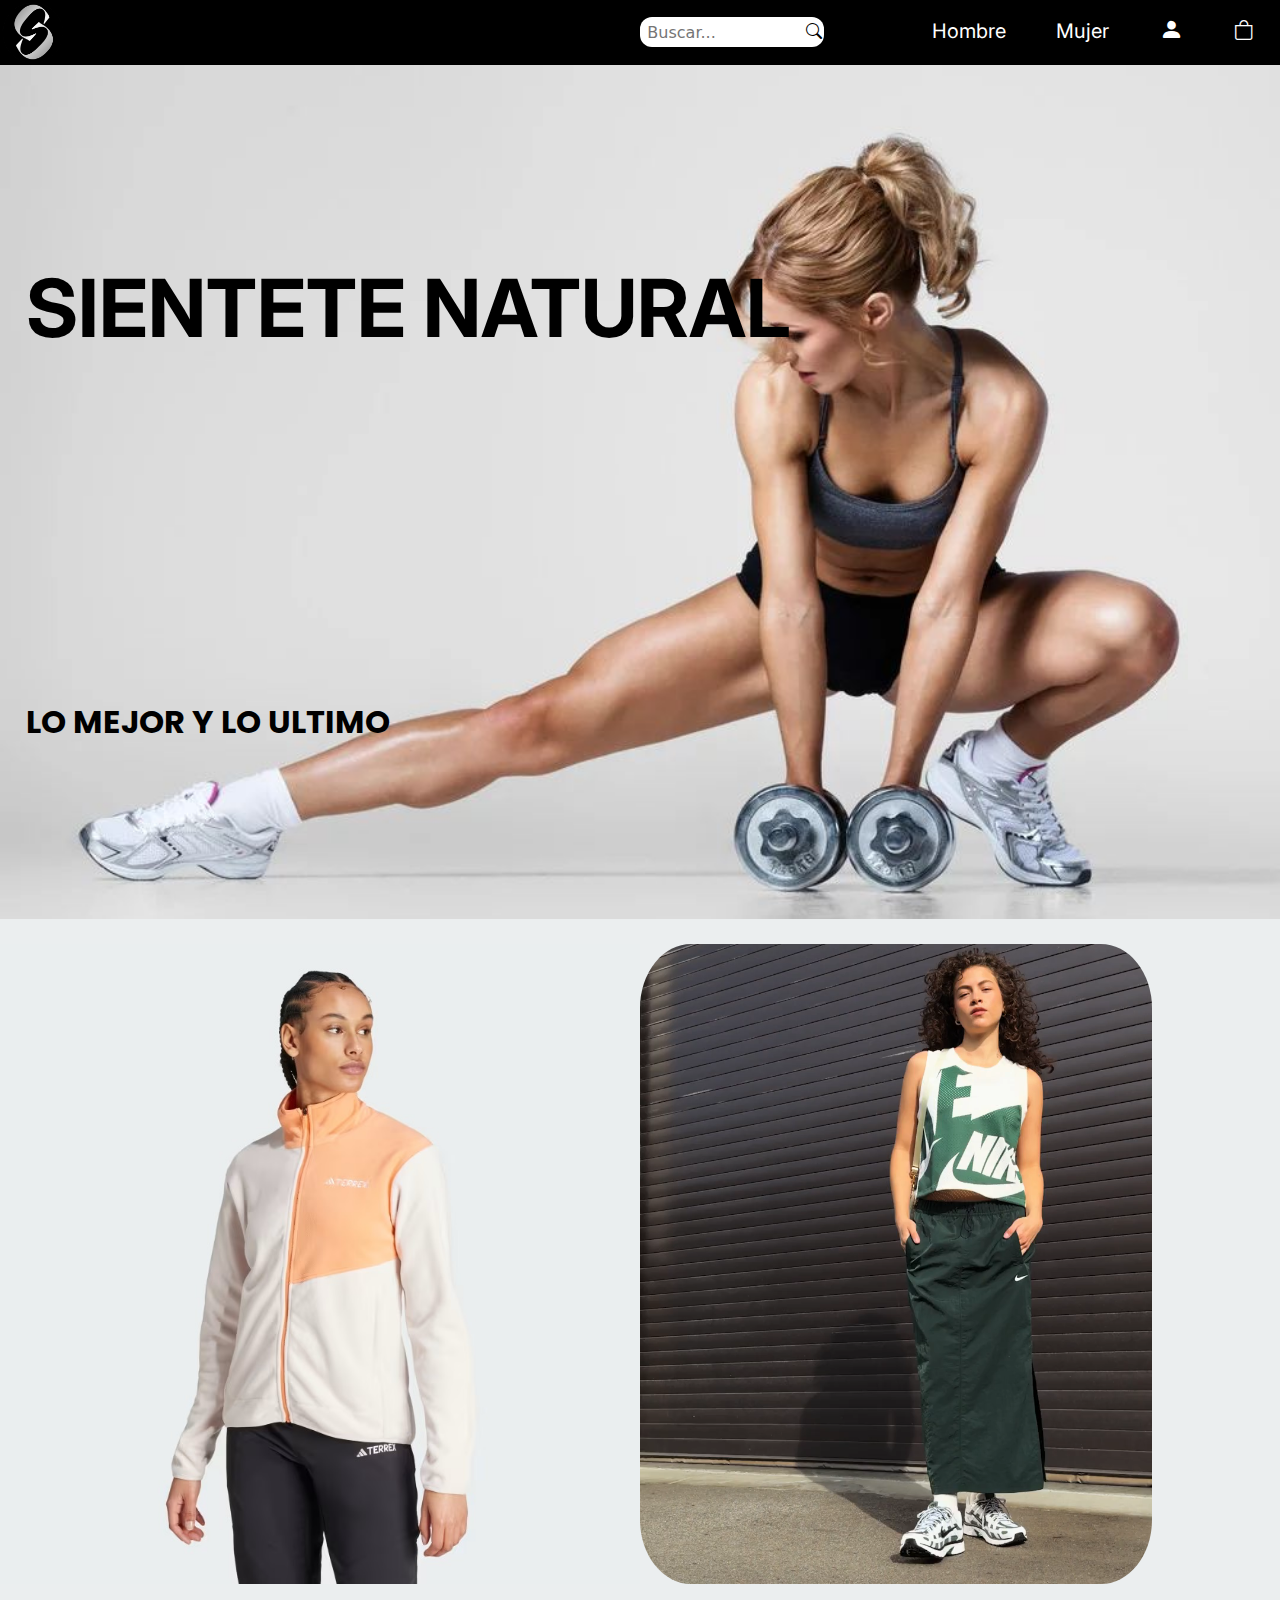
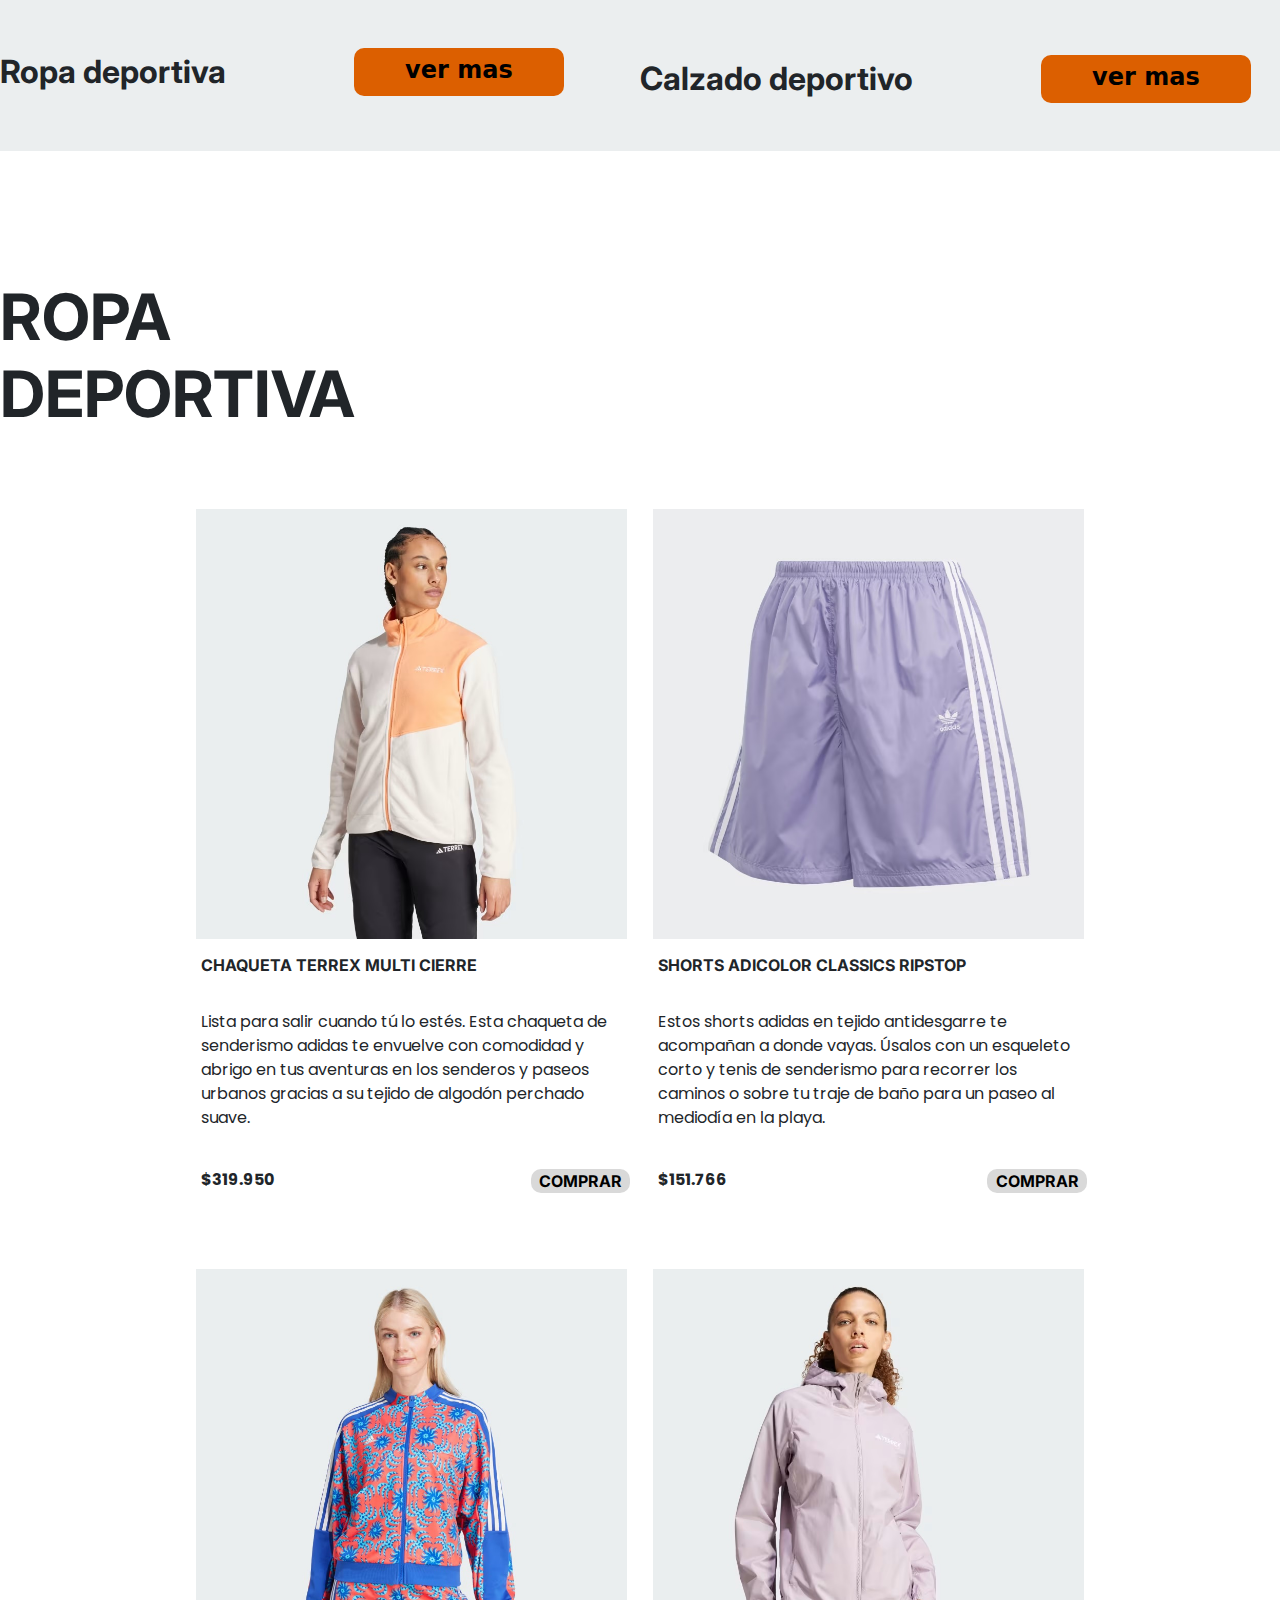
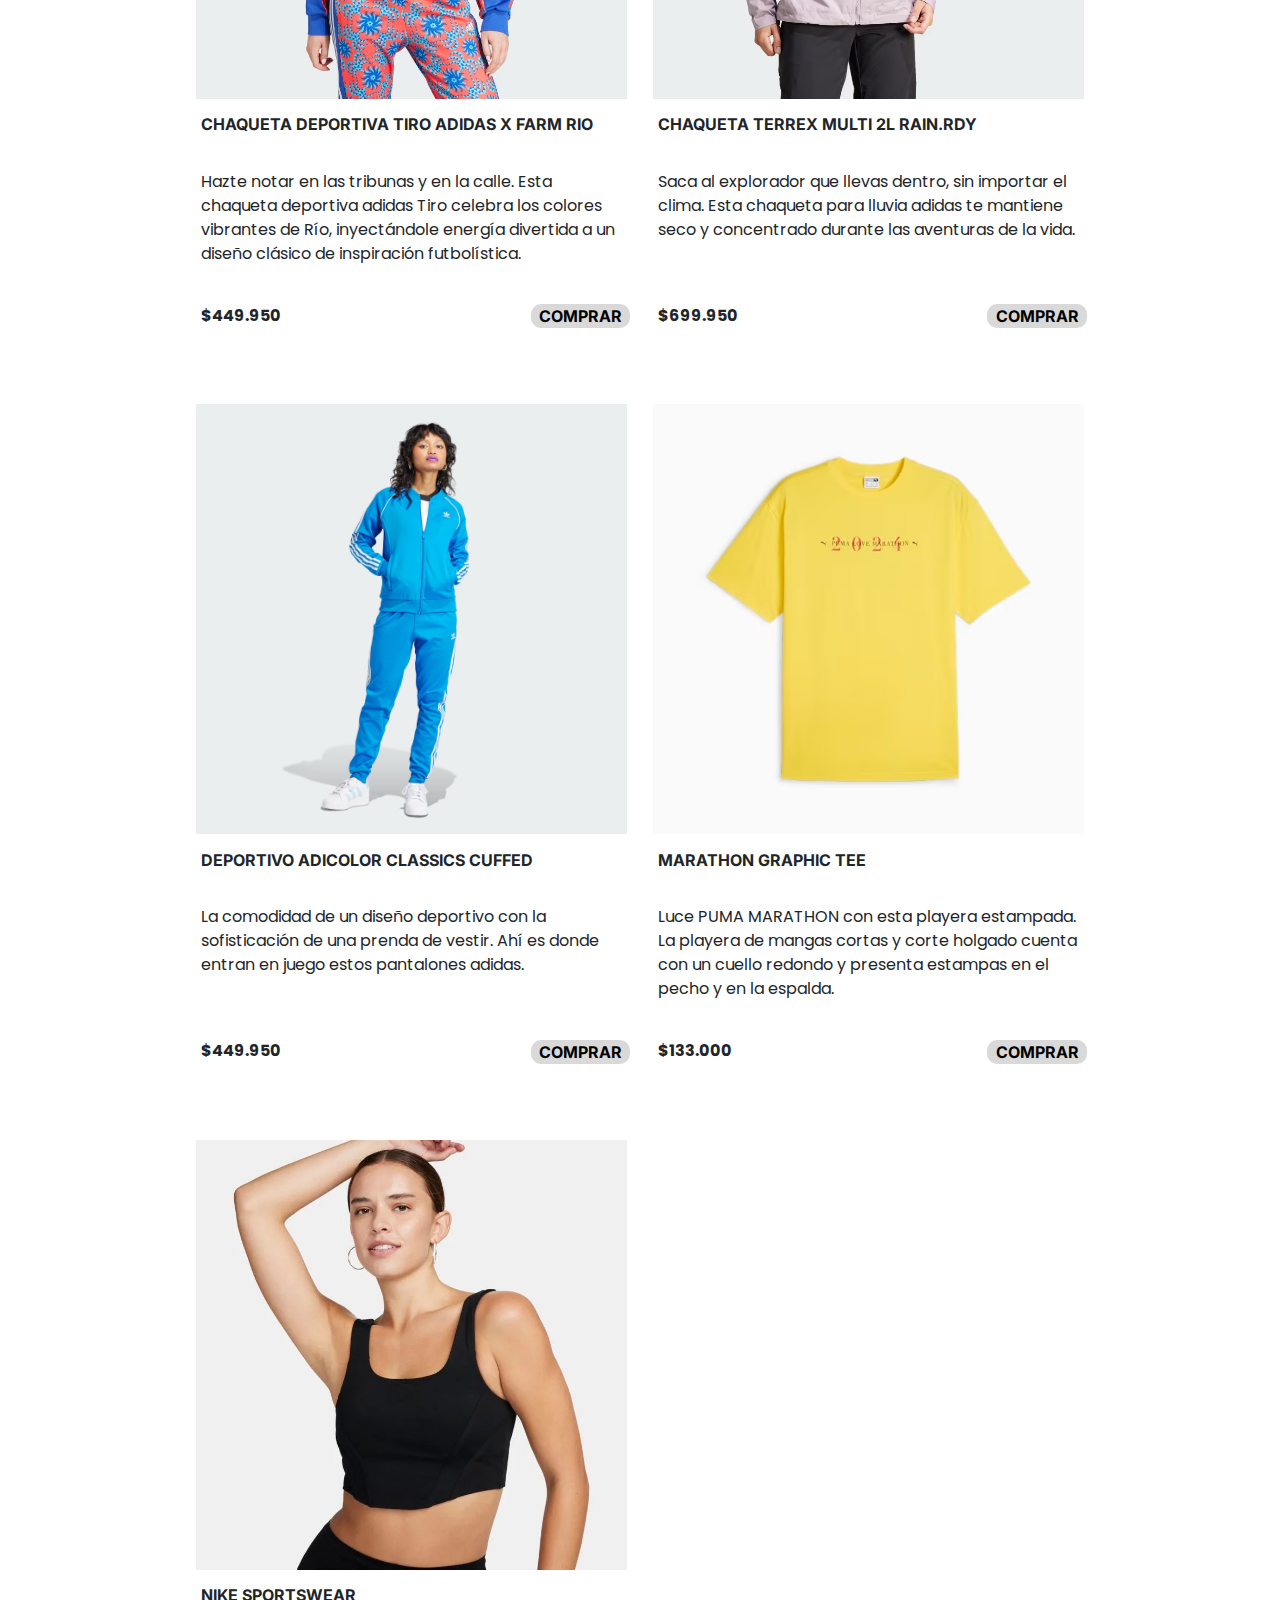
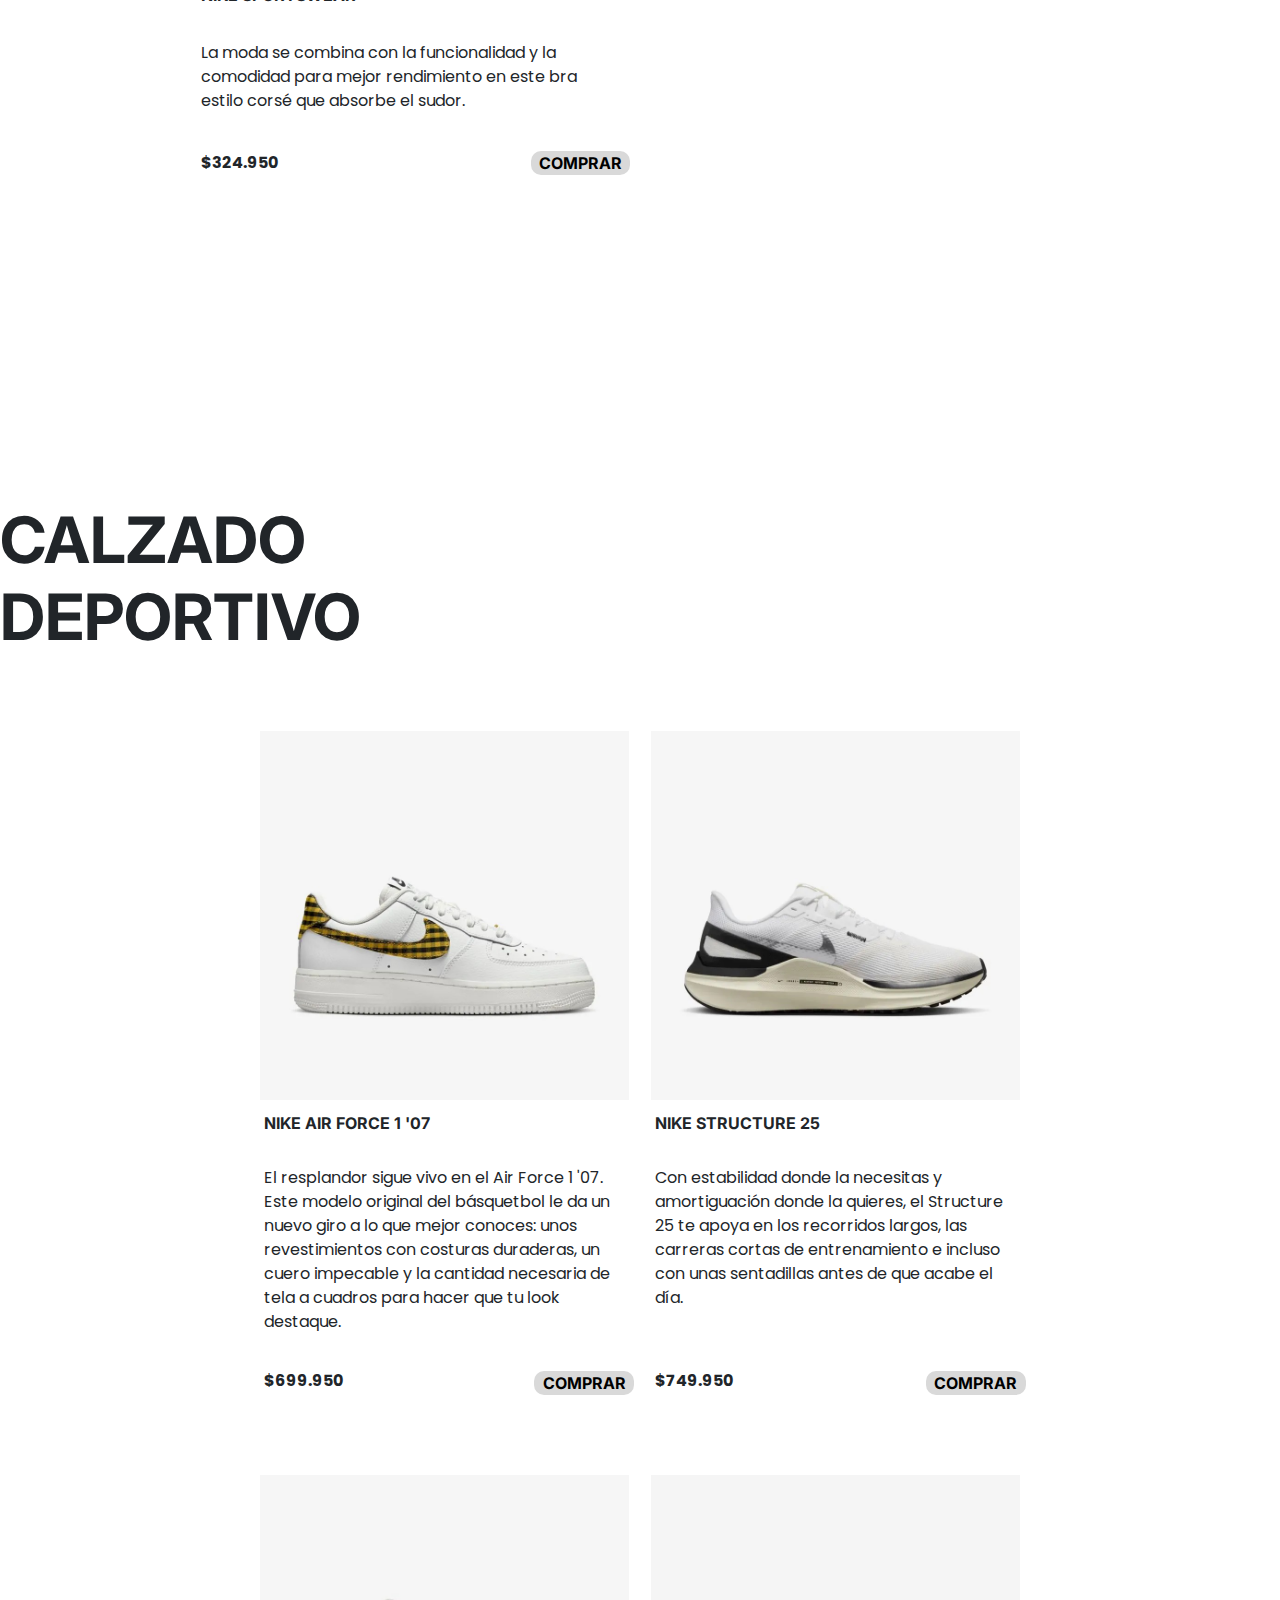
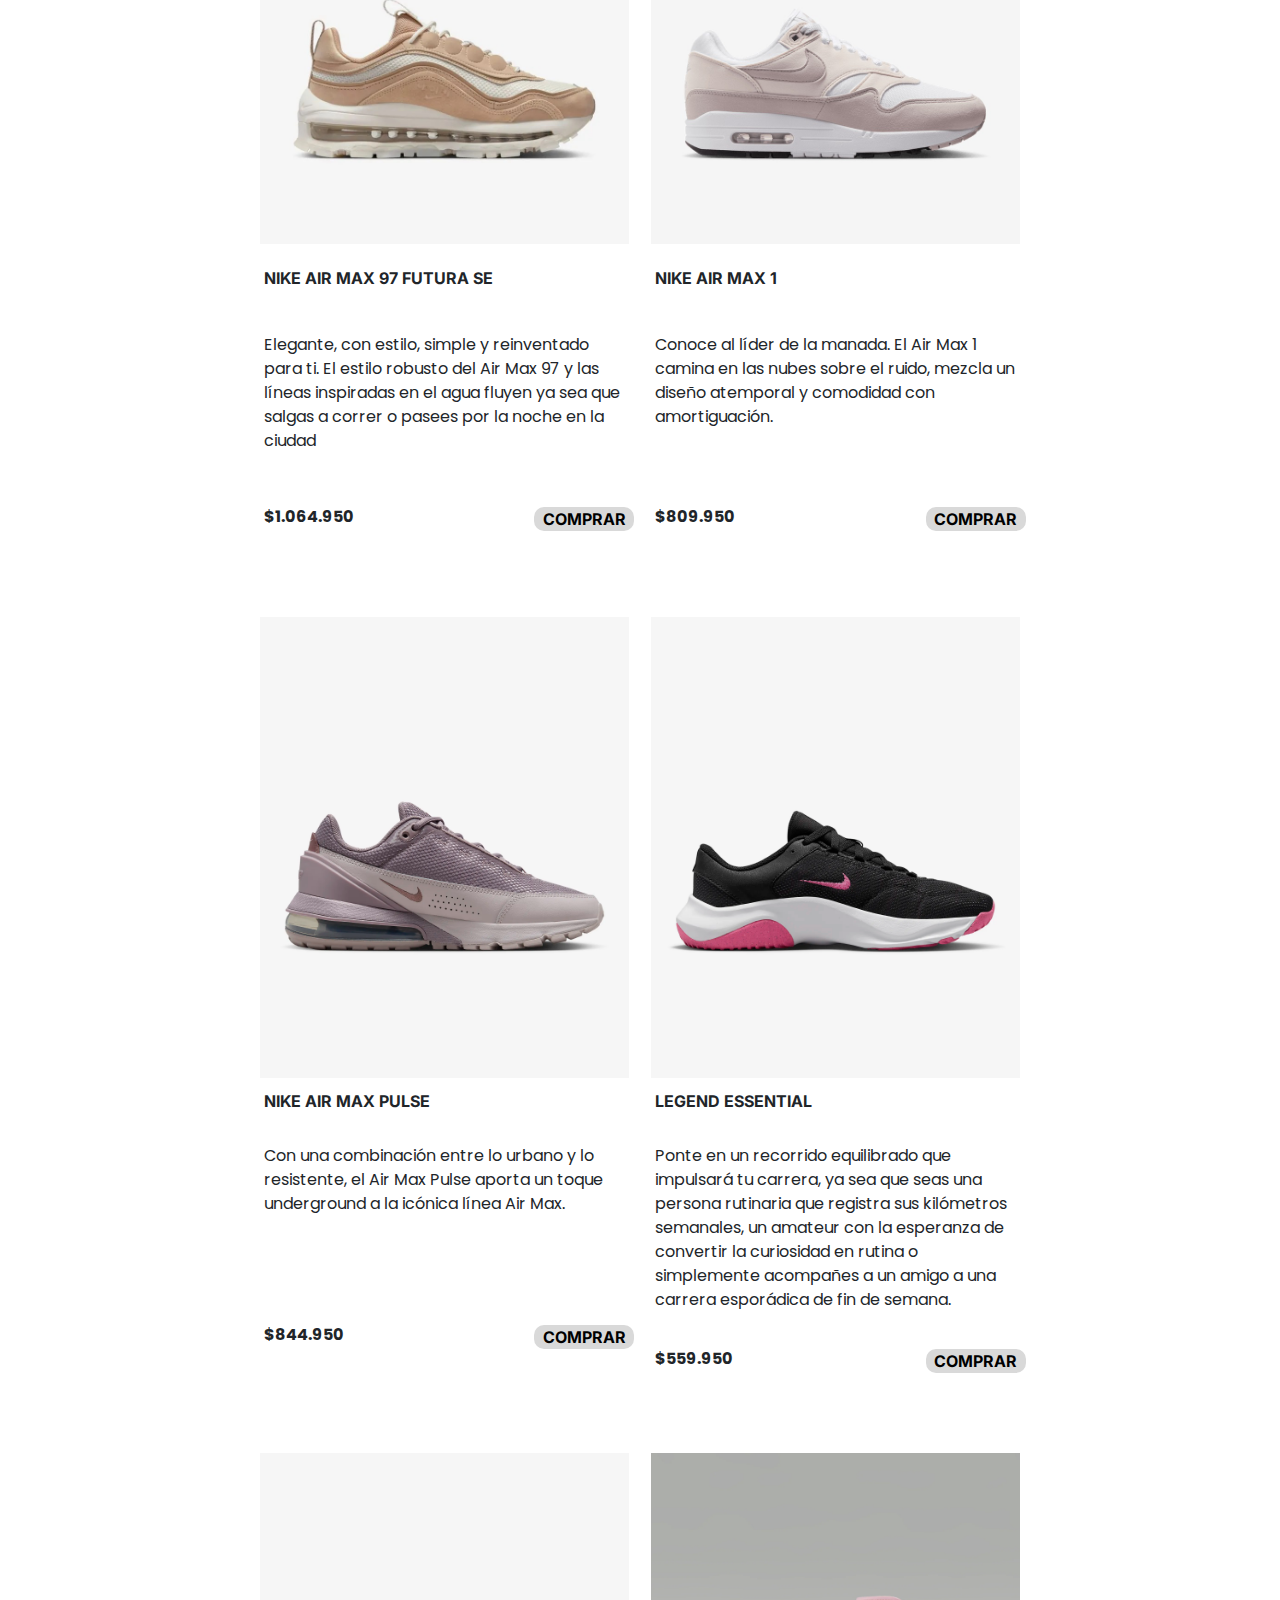
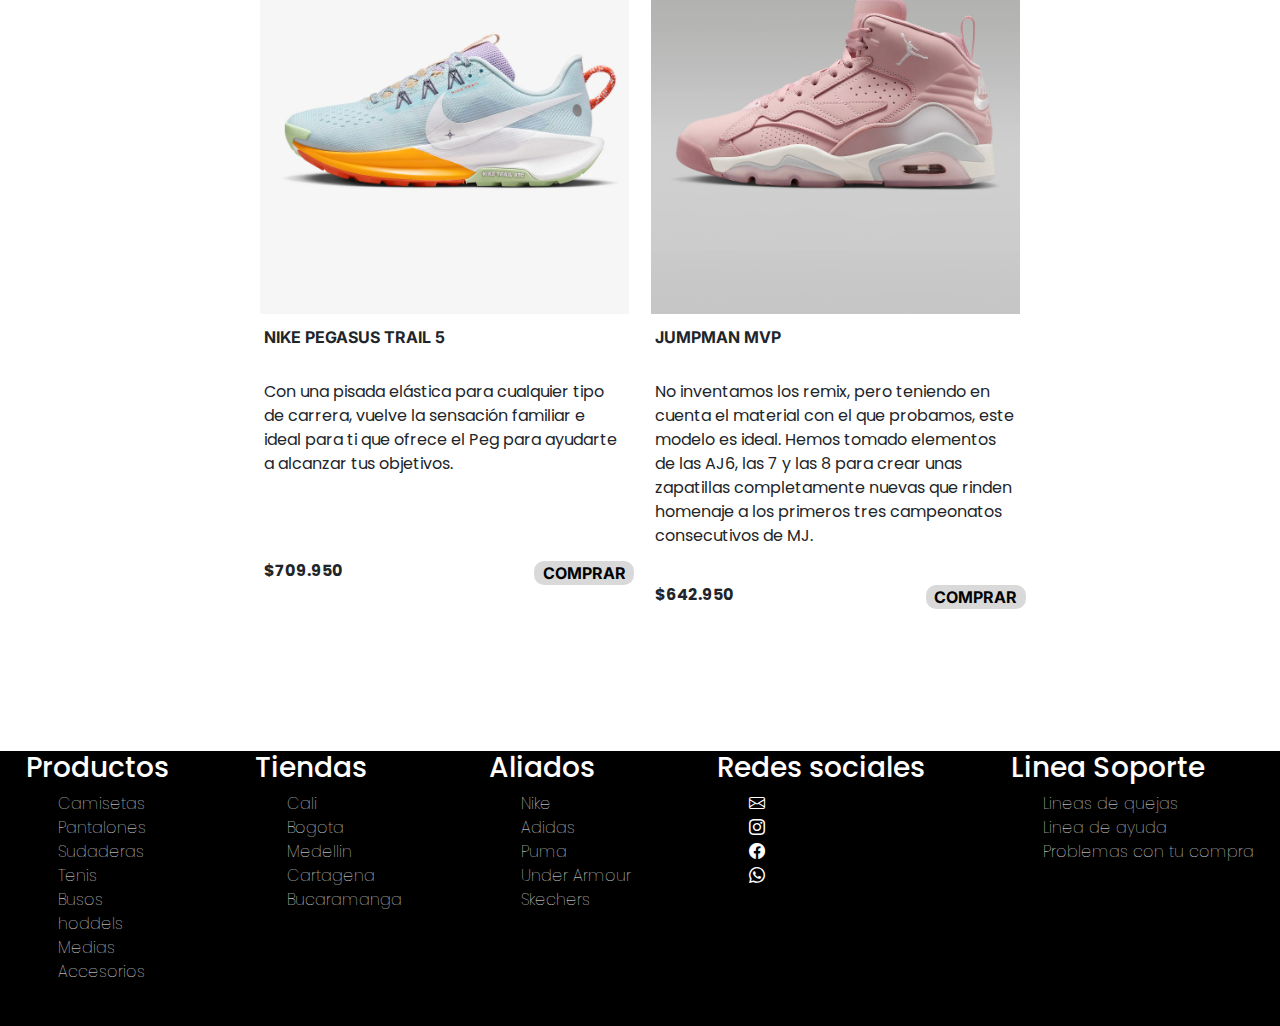
<file: pages/page.mujer.html>
<!DOCTYPE html>
<html lang="es">

<head>
    <meta charset="UTF-8">
    <meta name="viewport" content="width=device-width, initial-scale=1.0">
    <meta name="author" content="Grupo 1">
    <meta name="keywords" content="ropa deportiva mujer,proyecto moda mujer,mujer">
    <meta name="description" content="Pagina seccion ropa deportiva para mujer">


    <link rel="shortcut icon" href="../assets/logo.png">
    <link rel="stylesheet" href="https://cdn.jsdelivr.net/npm/bootstrap-icons@1.11.3/font/bootstrap-icons.min.css">
    <link href="https://cdn.jsdelivr.net/npm/bootstrap@5.3.3/dist/css/bootstrap.min.css" rel="stylesheet"
        integrity="sha384-QWTKZyjpPEjISv5WaRU9OFeRpok6YctnYmDr5pNlyT2bRjXh0JMhjY6hW+ALEwIH" crossorigin="anonymous">

    <script src="https://cdn.jsdelivr.net/npm/bootstrap@5.3.3/dist/js/bootstrap.bundle.min.js"
        integrity="sha384-YvpcrYf0tY3lHB60NNkmXc5s9fDVZLESaAA55NDzOxhy9GkcIdslK1eN7N6jIeHz" crossorigin="anonymous"
        defer></script>
    <link rel="stylesheet" href="../styles/page-mujer.css">
    <title>Moda Mujer | Sport Shop</title>
</head>

<body>
    <header>
        <a href="../index.html"><img class="img-logo" src="../assets/logo/Shopping_shop_logo.png" alt="shopping_shop_logo"></a>
        
        <nav class="nav">
            <div class="Buscar-container">
                <input class="input" type="text" id="search-input" placeholder="Buscar...">
                <button class="icon-buscar" id="buscar-button">
                    <i class="bi bi-search" aria-hidden="true"></i>
                </button>
            </div>
            <ul class="nav-list">
                <li><a href="./page-hombre.html">Hombre</a></li>
                <li><a href="./page.mujer.html">Mujer</a></li>
                <!-- <li><a href="#">Soporte</li></a> -->
                <button class="btn iniciar-sesion" type="button" data-bs-toggle="modal"
                    data-bs-target="#exampleModal"><i class="bi bi-person-fill"></i>
                </button>
                <li><a href="./modal.carrito.html"><i class="bi bi-bag"></a></i></li>

                <!-- Modal carrito de compras -- VERIFICAR PARA UTILIZAR  -->

                <!-- <li></li><button class="btn btn iniciar-sesion" type="button" data-bs-toggle="offcanvas"
                    data-bs-target="#offcanvasRight" aria-controls="offcanvasRight"><i class="bi bi-bag"></i></button></li> -->
            </ul>

            <!-- Modal carrito de compras -- VERIFICAR PARA UTILIZAR  -->

            <!-- <div class="offcanvas offcanvas-end" tabindex="-1" id="offcanvasRight" aria-labelledby="offcanvasRightLabel">
                <div class="offcanvas-header">
                  <h5 class="offcanvas-title" id="offcanvasRightLabel">Aqui iran los productos agregados a carrito de compras</h5>
                  <button type="button" class="btn-close" data-bs-dismiss="offcanvas" aria-label="Close"></button>
                </div>
                <div class="offcanvas-body">
                  foto de producto + precios + descuentos + total 
                </div>
              </div> -->

            <!-- Modal inicio de sesion -->
            <div class="modal fade" id="exampleModal" tabindex="-1" aria-labelledby="exampleModalLabel"
                aria-hidden="true">
                <div class="modal-dialog">
                    <div class="modal-content">
                        <div class="modal-header inicio-sesion">
                            <h1 class="modal-title fs-5" id="exampleModalLabel">Inicia sesión</h1>
                            <button type="button" class="btn-close" data-bs-dismiss="modal" aria-label="Close"></button>
                        </div>
                        <div class="modal-body">
                            <div class="form-floating mb-3">
                                <input type="email" class="form-control" id="floatingInput"
                                    placeholder="name@example.com">
                                <label for="floatingInput">Correo electrónico</label>
                            </div>
                            <div class="form-floating">
                                <input type="password" class="form-control" id="floatingPassword"
                                    placeholder="Password">
                                <label for="floatingPassword">Contraseña</label>
                            </div>
                        </div>
                        <div class="modal-footer bot-ini-cre-cuet">
                            <button type="button" class="btn btn-ini-ses">Iniciar sesión</button>
                            <a class="p-regis" href="#">¿ Aún no estas registrado ?</a>
                            <button type="button" class="btn btn-crea-cta" data-bs-dismiss="modal"> <a
                                    href="./registro.html">Crear Cuenta</a></button>
                        </div>
                    </div>
                </div>
            </div>
        </nav>
        <button class="abrir-menu"><i class="bi bi-list"></i></button>
    </header>
    <main>
        <section class="imagenEntradaPag">
            <div class="imagenMujeres">

                <div class="parrafoImgEntrada">
                    <p class="parrafoH1">SIENTETE NATURAL </p>
                    <p class="parrafoH2">LO MEJOR Y LO ULTIMO</p>
                </div>


                <img id="imgSeccion1" src="../assets/page-mujer/Imagen inicio mujer.jpg"
                    alt="mujer entrenando en el gimnasio" width="100%" height="100%">

            </div>


            </div>
        </section>
        <section class="redireccionamiento">
            <div class="redireccionamientoRopa">

                <img src="../assets/page-mujer/CahquetaTerrexMulticierreFrontal/CahquetaTerrexMulticierreFrontal.jpg"
                    alt="imagen mujer con ropa deportiva" width="100%">
                <div class="redireccionamientoDescripcion">
                    <p class="redireccionamientoTexto">
                        Ropa deportiva
                    </p>
                    <a href="#ropa">
                        <button class="botonRedireccionamiento">
                            <p class="textovm">ver mas</p>
                        </button>
                    </a>
                </div>
            </div>
            <div class="redireccionamientoCalzado">
                <video class="video" autoplay="autoplay" loop="loop"
                    src="../assets/page-mujer/nikep-6000/Nike P-6000.mp4" width="80%"></video>
                <div class="redireccionamientoDescripcion">
                    <p class="redireccionamientoTexto">
                        Calzado deportivo
                    </p>
                    <a href="#calzado">
                        <button class="botonRedireccionamiento">
                            <p class="textovm">ver mas</p>
                        </button>
                    </a>
                </div>
            </div>
        </section>
        <seccion id="ropa">
            <div class="tituloRopa">
                <h2>ROPA DEPORTIVA</h2>
            </div>
            <article class="ropaImg">
                <div class="ropaImagen1">
                    <img class="img"
                        src="../assets/page-mujer/CahquetaTerrexMulticierreFrontal/CahquetaTerrexMulticierreFrontal.jpg"
                        width="100%" alt="CahquetaTerrexMulticierreFrontal">
                    <div class="nombreProducto">
                        <p>CHAQUETA TERREX MULTI CIERRE </p>
                    </div>
                    <div class="descripcionProducto">
                        <p>Lista para salir cuando tú lo estés. Esta chaqueta de senderismo adidas te envuelve con
                            comodidad y abrigo en tus aventuras en los senderos y paseos urbanos gracias a su tejido de
                            algodón perchado suave.</p>
                    </div>
                    <div class="contenedorComp">
                        <div class="precio">
                            <p>$319.950</p>
                        </div>
                        <div class="botonC">
                            <button id="botonComprar">comprar</button>
                        </div>
                    </div>
                </div>
                <div class="ropaImagen2">
                    <img class="img" src="../assets/page-mujer/AdiColorClassicSport/AdiColorClassicSport.jpg"
                        width="100%" alt="AdiColorClassicSport">
                    <div class="nombreProducto">
                        <p>SHORTS ADICOLOR CLASSICS RIPSTOP </p>
                    </div>
                    <div class="descripcionProducto">
                        <p>Estos shorts adidas en tejido antidesgarre te acompañan a donde vayas. Úsalos con un
                            esqueleto corto y tenis de senderismo para recorrer los caminos o sobre tu traje de baño
                            para un paseo al mediodía en la playa.</p>
                    </div>
                    <div class="contenedorComp">
                    <div class="precio">
                        <p>$151.766</p>
                    </div>
                    <div class="botonC">
                        <button id="botonComprar">comprar</button>
                    </div>
                    </div>
                
                </div>
                <div class="ropaImagen3">
                    <img class="img"
                        src="../assets/page-mujer/ChaquetaDeportivaTiroAdidasXFarmRio/ChaquetaDeportivaTiroAdidasXFarmRio.jpg"
                        width="100%" alt="ChaquetaDeportivaTiroAdidasXFarmRio">
                    <div class="nombreProducto">
                        <p>CHAQUETA DEPORTIVA TIRO ADIDAS X FARM RIO </p>
                    </div>
                    <div class="descripcionProducto">
                        <p>Hazte notar en las tribunas y en la calle. Esta chaqueta deportiva adidas Tiro celebra
                            los colores vibrantes de Río, inyectándole energía divertida a un diseño clásico de
                            inspiración futbolística.</p>
                    </div>
                    <div class="contenedorComp">
                    <div class="precio">
                        <p>$449.950</p>
                    </div>
                    <div class="botonC">
                        <button id="botonComprar">comprar</button>
                    </div>
                    </div>
                </div>
                <div class="ropaImagen4">
                    <img class="img"
                        src="../assets/page-mujer/ChaquetaTerrexMulti2LRain.Rdy/ChaquetaTerrexMulti2LRain.Rdy.jpg"
                        width="100%" alt="ChaquetaTerrexMulti2LRain">
                    <div class="nombreProducto">
                        <p>CHAQUETA TERREX MULTI 2L RAIN.RDY </p>
                    </div>
                    <div class="descripcionProducto">
                        <p>Saca al explorador que llevas dentro, sin importar el clima. Esta chaqueta para lluvia
                            adidas te mantiene seco y concentrado durante las aventuras de la vida.</p> <br>
                    </div>
                    <div class="contenedorComp">
                    <div class="precio">
                        <p>$699.950</p>
                    </div>
                    <div class="botonC">
                        <button id="botonComprar">comprar</button>
                    </div>
                    </div>
                </div>
                <div class="ropaImagen5">
                    <img class="img" src="../assets/page-mujer/classic-cuffed/classic-cuffed.jpg" width="100%"
                        alt="classic-cuffed">
                    <div class="nombreProducto">
                        <p>DEPORTIVO ADICOLOR CLASSICS CUFFED </p>
                    </div>
                    <div class="descripcionProducto">
                        <p>La comodidad de un diseño deportivo con la sofisticación de una prenda de vestir. Ahí es
                            donde entran en juego estos pantalones adidas.</p> <br>
                    </div>
                    <div class="contenedorComp">
                    <div class="precio">
                        <p>$449.950</p>
                    </div>
                    <div class="botonC">
                        <button id="botonComprar">comprar</button>
                    </div>
                    </div>
                </div>
                <div class="ropaImagen6">
                    <img class="img" src="../assets/page-mujer/MarathonGraphicTee/MarathonGraphicTee.jpg" width="100%"
                        alt="MarathonGraphicTee">
                    <div class="nombreProducto">
                        <p>MARATHON GRAPHIC TEE </p>
                    </div>
                    <div class="descripcionProducto">
                        <p>Luce PUMA MARATHON con esta playera estampada. La playera de mangas cortas y corte
                            holgado cuenta con un cuello redondo y presenta estampas en el pecho y en la espalda.
                        </p>
                    </div>
                    <div class="contenedorComp">
                    <div class="precio">
                        <p>$133.000</p>
                    </div>
                    <div class="botonC">
                        <button id="botonComprar">comprar</button>
                    </div>
                    </div>
                </div>
                <div class="ropaImagen7">
                    <img class="img" src="../assets/page-mujer/Nike SportswearFem/NikeSportWearFem.jpg" width="100%"
                        alt="NikeSportWearFem">
                    <div class="nombreProducto">
                        <p>Nike Sportswear </p>
                    </div>
                    <div class="descripcionProducto">
                        <p>La moda se combina con la funcionalidad y la comodidad para mejor rendimiento en este bra
                            estilo corsé que absorbe el sudor.</p>
                    </div>
                    <div class="contenedorComp">
                    <div class="precio">
                        <p>$324.950</p>
                    </div>
                    <div class="botonC">
                        <button id="botonComprar">comprar</button>
                    </div>
                    </div>
                </div>
            </article>

        </seccion>
        <seccion id="calzado">
            <div class="tituloCalzado">
                <h2>CALZADO DEPORTIVO</h2>
            </div>
            <article class="calzadoImg">

                <div class="calzadoImagen1">
                    <img class="img" src="../assets/page-mujer/Nike Air Max Pulse/descripcion 1.png" width="100%"
                        alt="Nike Air Max Pulse">
                    <div class="nombreProducto">
                        <p>Nike Air Max Pulse </p>
                    </div>
                    <div class="descripcionProducto">
                        <p>Con una combinación entre lo urbano y lo resistente, el Air Max Pulse aporta un toque
                            underground a la icónica línea Air Max.</p> <br> <br> <br>

                    </div>
                    <div class="contenedorComp">
                    <div class="precio">
                        <p>$844.950</p>
                    </div>
                    <div class="botonC">
                        <button id="botonComprar">comprar</button>
                    </div>
                    </div>
                </div>
                <div class="calzadoImagen2">
                    <img class="img" src="../assets/page-mujer/Nike Structure 25/NikeStructure25.jpg" width="100%"
                        alt="NikeStructure25">
                    <div class="nombreProducto">
                        <p>Nike Structure 25</p>
                    </div>
                    <div class="descripcionProducto">
                        <p>Con estabilidad donde la necesitas y amortiguación donde la quieres, el Structure 25 te apoya
                            en los recorridos largos, las carreras cortas de entrenamiento e incluso con unas
                            sentadillas antes de que acabe el día.</p> <br>
                    </div>
                    <div class="contenedorComp">
                    <div class="precio">
                        <p>$749.950</p>
                    </div>
                    <div class="botonC">
                        <button id="botonComprar">comprar</button>
                    </div>
                    </div>
                </div>
                <div class="calzadoImagen3">
                    <img class="img" src="../assets/page-mujer/NikeAirForce1´07/NikeAirForce1´07.jpg" width="100%"
                        alt="NikeAirForce1´07">
                    <div class="nombreProducto">
                        <p>Nike Air Force 1 '07 </p>
                    </div>
                    <div class="descripcionProducto">
                        <p>El resplandor sigue vivo en el Air Force 1 '07. Este modelo original del básquetbol le da un
                            nuevo giro a lo que mejor conoces: unos revestimientos con costuras duraderas, un cuero
                            impecable y la cantidad necesaria de tela a cuadros para hacer que tu look destaque.</p>
                    </div>
                    <div class="contenedorComp">
                    <div class="precio">
                        <p>$699.950</p>
                    </div>
                    <div class="botonC">
                        <button id="botonComprar">comprar</button>
                    </div>
                    </div>
                </div>
                <div class="calzadoImagen4">
                    <img class="img" src="../assets/page-mujer/NikeAirMax1/NikeAirMax1.jpg" width="100%"
                        alt="NikeAirMax1">
                    <div class="nombreProducto">
                        <p>Nike Air Max 1</p>
                    </div>
                    <div class="descripcionProducto">
                        <p>Conoce al líder de la manada. El Air Max 1 camina en las nubes sobre el ruido, mezcla un
                            diseño atemporal y comodidad con amortiguación.</p> <br> 
                    </div>
                    <div class="contenedorComp">
                    <div class="precio">
                        <p>$809.950</p>
                    </div>
                    <div class="botonC">
                        <button id="botonComprar">comprar</button>
                    </div>
                    </div>
                </div>
                <div class="calzadoImagen5">
                    <img class="img" src="../assets/page-mujer/NikeAirMax97FuturaSE/NikeAirMax97FuturaSE.jpg"
                        width="100%" alt="NikeAirMax97FuturaSE">
                    <div class="nombreProducto">
                        <p>Nike Air Max 97 Futura SE </p>
                    </div>
                    <div class="descripcionProducto">
                        <p>Elegante, con estilo, simple y reinventado para ti. El estilo robusto del Air Max 97 y las
                            líneas inspiradas en el agua fluyen ya sea que salgas a correr o pasees por la noche en la
                            ciudad</p> 
                    </div>
                    <div class="contenedorComp">
                    <div class="precio">
                        <p>$1.064.950</p>
                    </div>
                    <div class="botonC">
                        <button id="botonComprar">comprar</button>
                    </div>
                    </div>
                </div>
                <div class="calzadoImagen6">
                    <img class="img"
                        src="../assets/page-mujer/legend essential 3 next nature/legend-essential-3-next-nature-zapatillas-de-training-MLbcN7.png"
                        width="100%" alt="legend-essential-3-next-nature">
                    <div class="nombreProducto">
                        <p>LEGEND ESSENTIAL </p>
                    </div>
                    <div class="descripcionProducto">
                        <p>Ponte en un recorrido equilibrado que impulsará tu carrera, ya sea que seas una persona
                            rutinaria que registra sus kilómetros semanales, un amateur con la esperanza de convertir la
                            curiosidad en rutina o simplemente acompañes a un amigo a una carrera esporádica de fin de
                            semana.</p>
                    </div>
                    <div class="contenedorComp">
                    <div class="precio">
                        <p>$559.950</p>
                    </div>
                    <div class="botonC">
                        <button id="botonComprar">comprar</button>
                    </div>
                    </div>
                </div>
                <div class="calzadoImagen7">
                    <img class="img" src="../assets/page-mujer/nike pegasus trail 5/nike pegasus trail 5.png"
                        width="100%" alt="nike pegasus trail 5">
                    <div class="nombreProducto">
                        <p>NIKE PEGASUS TRAIL 5 </p>
                    </div>
                    <div class="descripcionProducto">
                        <p>Con una pisada elástica para cualquier tipo de carrera, vuelve la sensación familiar e ideal
                            para ti que ofrece el Peg para ayudarte a alcanzar tus objetivos.</p> <br> <br>
                    </div>
                    <div class="contenedorComp">
                    <div class="precio">
                        <p>$709.950</p>
                    </div>
                    <div class="botonC">
                        <button id="botonComprar">comprar</button>
                    </div>
                    </div>
                </div>
                <div class="calzadoImagen8">
                    <img class="img" src="../assets/page-mujer/jumpman-mvp/jumpman-mvp.png" width="100%"
                        alt="jumpman-mvp">
                    <div class="nombreProducto">
                        <p>JUMPMAN MVP </p>
                    </div>
                    <div class="descripcionProducto">
                        <p>No inventamos los remix, pero teniendo en cuenta el material con el que probamos, este modelo
                            es ideal. Hemos tomado elementos de las AJ6, las 7 y las 8 para crear unas zapatillas
                            completamente nuevas que rinden homenaje a los primeros tres campeonatos consecutivos de MJ.
                        </p>
                    </div>
                    <div class="contenedorComp">
                    <div class="precio">
                        <p>$642.950</p>
                    </div>
                    <div class="botonC">
                        <button id="botonComprar">comprar</button>
                    </div>
                    </div>
                </div>
            </article>
        </seccion>

    </main>
    <footer>
        <div class="productospiedepagina">

            <h3>Productos</h3>

            <ul>
                <li>Camisetas</li>
                <li>Pantalones</li>
                <li>Sudaderas</li>
                <li>Tenis</li>
                <li>Busos</li>
                <li>hoddels</li>
                <li>Medias</li>
                <li>Accesorios</li>
            </ul>


        </div>
        <div class="tiendaspiedepagina">

            <h3>Tiendas</h3>

            <ul>
                <li>Cali</li>
                <li>Bogota</li>
                <li>Medellin</li>
                <li>Cartagena</li>
                <li>Bucaramanga</li>
            </ul>

        </div>
        <div class="aliadospiedepagina">

            <h3>Aliados</h3>

            <ul>
                <li>Nike</li>
                <li>Adidas</li>
                <li>Puma</li>
                <li>Under Armour</li>
                <li>Skechers</li>
            </ul>

        </div>
        <div class="redessocialespiedepagina">

            <h3>Redes sociales</h3>

            <ul>
                <li><i class="bi bi-envelope"></i></li>
                <li><i class="bi bi-instagram"></i></li>
                <li><i class="bi bi-facebook"></i></li>
                <li><i class="bi bi-whatsapp"></i></li>
            </ul>

        </div>
        <div class="lineadesoportepiedepagina">

            <h3>Linea Soporte</h3>
            <ul>
                <li>Lineas de quejas</li>
                <li>Linea de ayuda</li>
                <li>Problemas con tu compra</li>
            </ul>



        </div>
    </footer>
    <script src="../script/abrir-menu.js"></script>
</body>

</html>
</file>
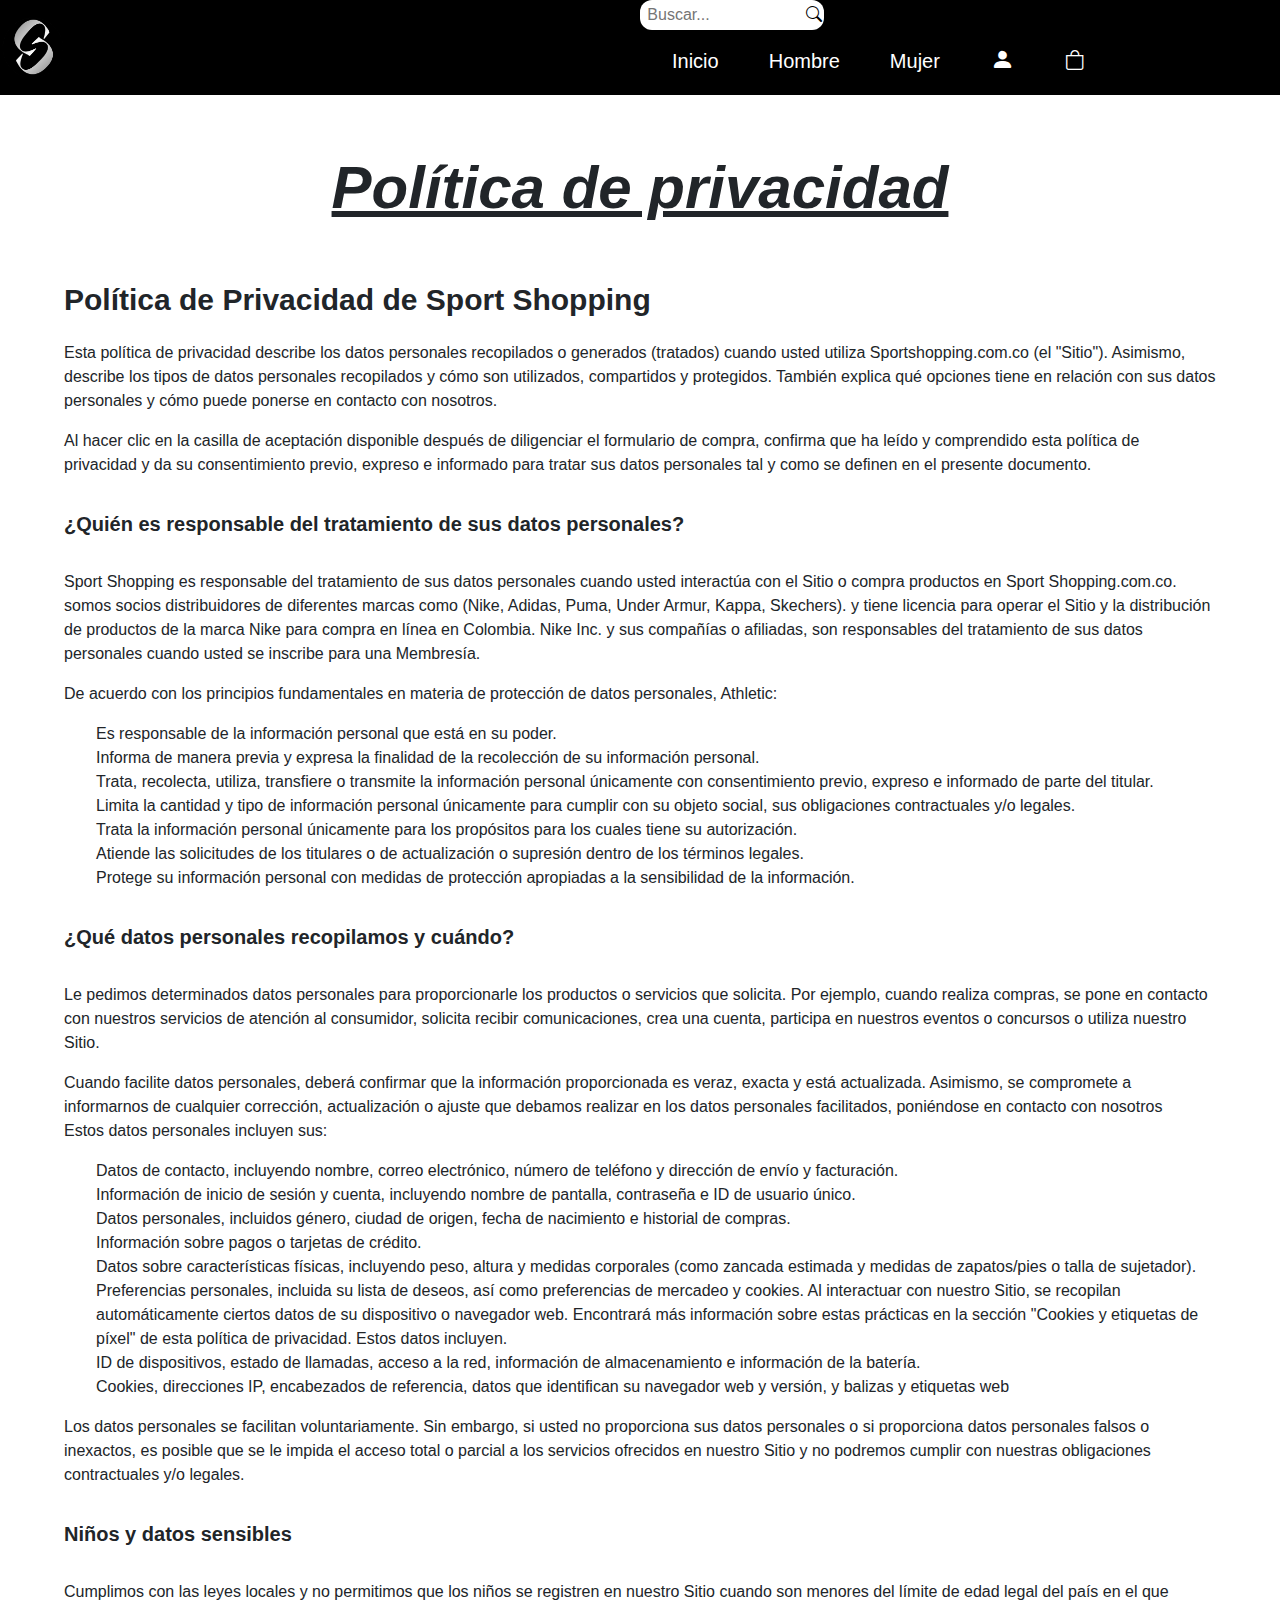
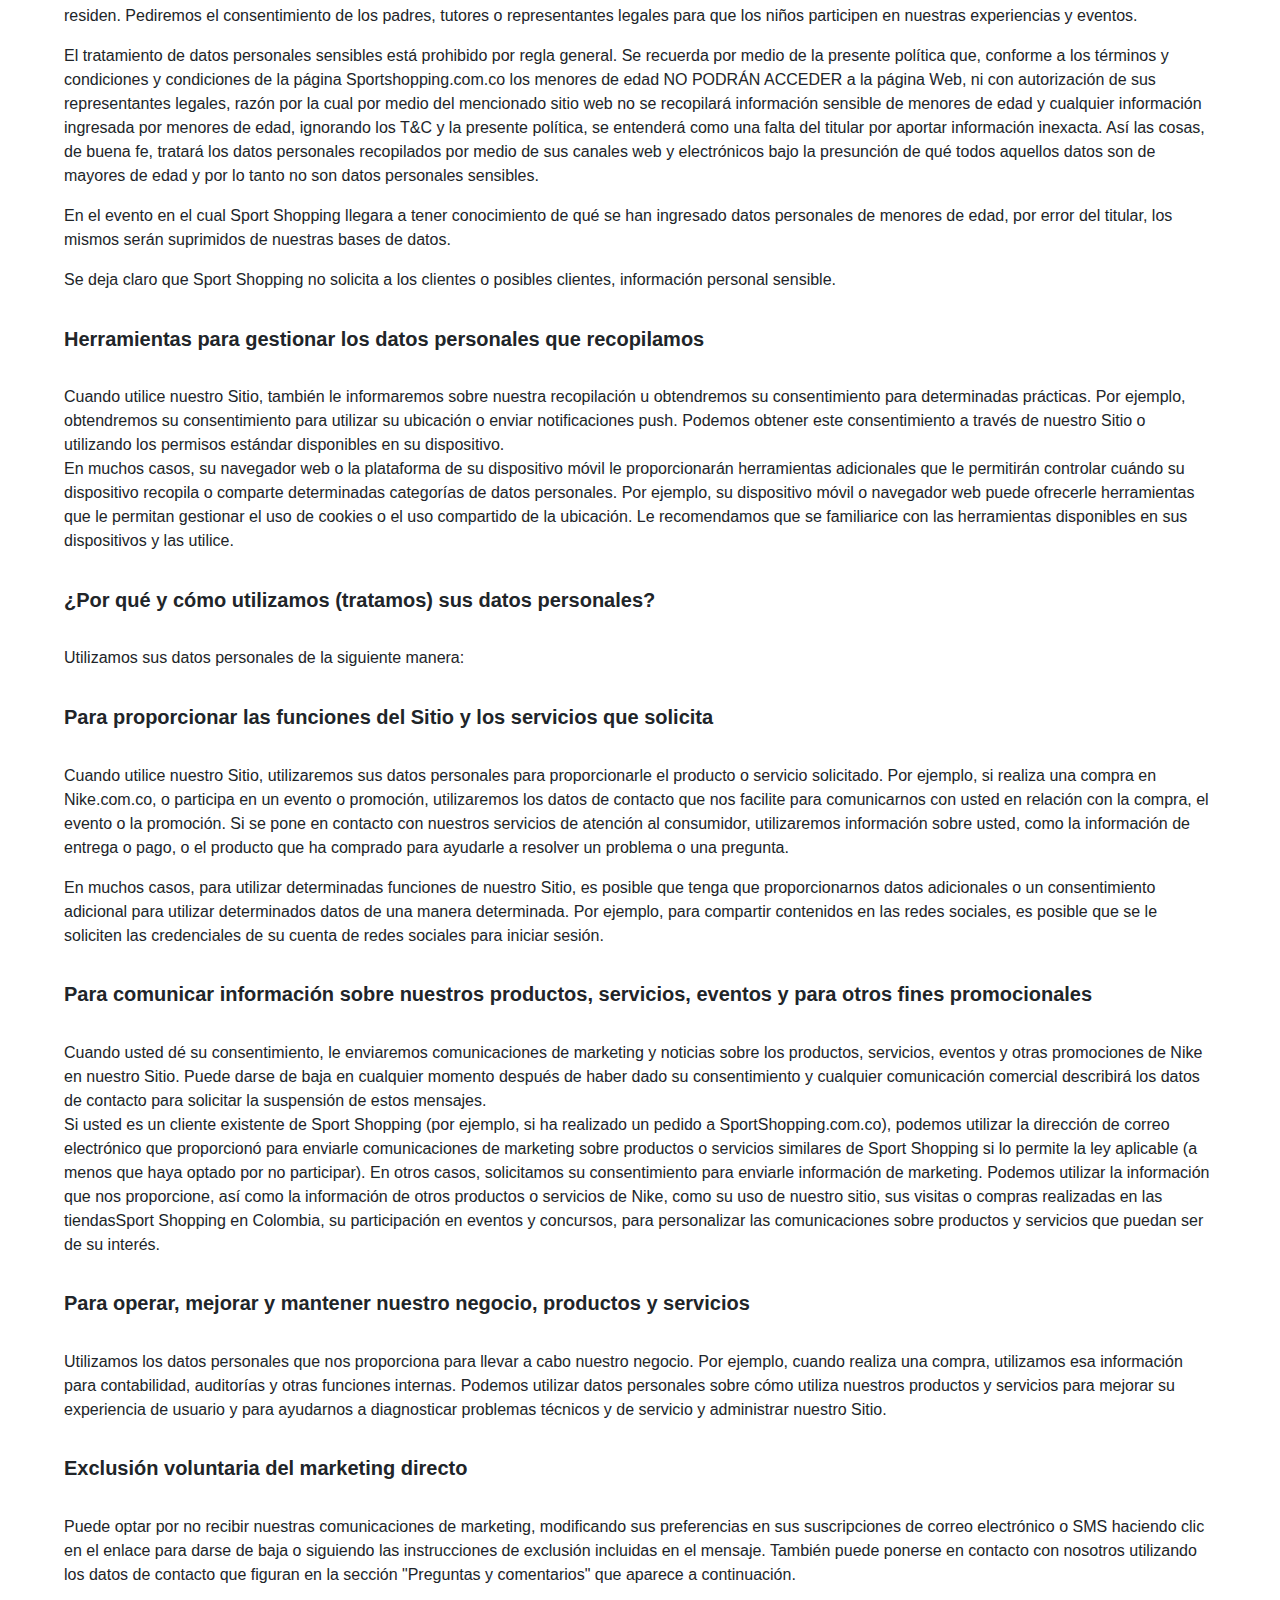
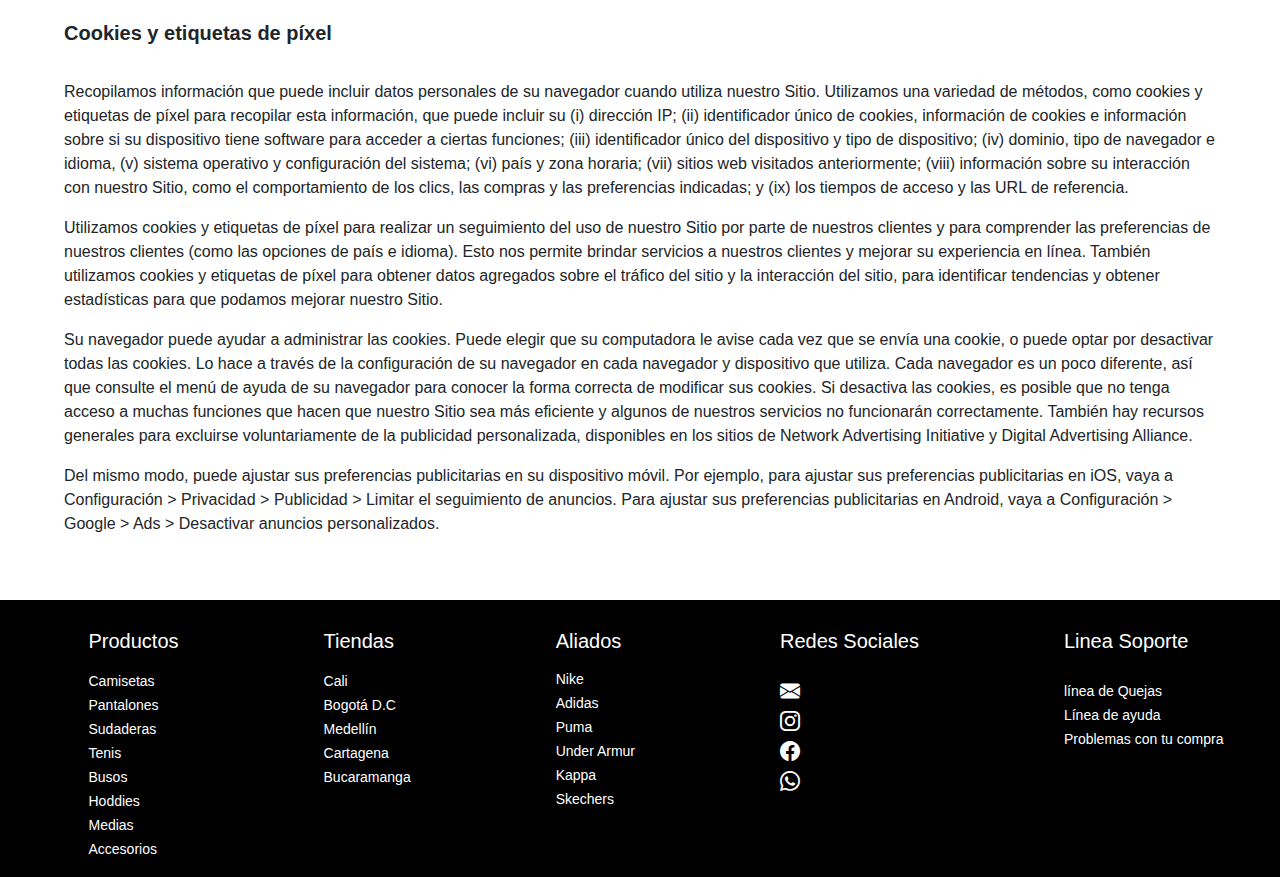
<file: pages/politica-privacidad.html>
<!DOCTYPE html>
<html lang="es">

<head>
    <meta charset="UTF-8">
    <meta name="viewport" content="width=device-width, initial-scale=1.0">

    <!-- Metas donde ingresar autores. descripción, keywords -->

    <meta name="author" content="Angelo Gonzalez, Cristian Beltran">
    <meta name="keywords" content="Politicas de privacidad web sport shopping">
    <meta name="Description" content="Proyecto del grupo 1 de BIT, pagina de ropa deportiva, deportes, prendas running, box, descuentos, 
    ouleth tienda deportiva, nike, adidas, puma, under armour, kappa, skechers">

    <!-- icon logo-->
    <link rel="shortcut icon" href="../assets/logo/Shopping_shop_logo.png" type="imageLogo_sport_shop_deportiva_tienda">


    <!-- link enlace de bootstrap -->

    <link rel="stylesheet" href="https://cdn.jsdelivr.net/npm/bootstrap-icons@1.11.3/font/bootstrap-icons.min.css">

    <link href="https://cdn.jsdelivr.net/npm/bootstrap@5.3.3/dist/css/bootstrap.min.css" rel="stylesheet"
        integrity="sha384-QWTKZyjpPEjISv5WaRU9OFeRpok6YctnYmDr5pNlyT2bRjXh0JMhjY6hW+ALEwIH" crossorigin="anonymous">


    <!-- link de styles -->
    <link rel="stylesheet" href="../styles/politicas-privacidad.css">

    <!-- link enlace de bootstrap javaScript-->
    <script src="https://cdn.jsdelivr.net/npm/bootstrap@5.3.3/dist/js/bootstrap.bundle.min.js"
        integrity="sha384-YvpcrYf0tY3lHB60NNkmXc5s9fDVZLESaAA55NDzOxhy9GkcIdslK1eN7N6jIeHz"
        crossorigin="anonymous"></script>

    <!-- titulo proyecto | inicio -->
    <title>Politicas de Privacidad | Sport Shop</title>
</head>

<body>
    <!-- inicio del header -->
    <header>
        <a href="../index.html"><img class="img-logo" src="../assets/logo/Shopping_shop_logo.png"
                alt="shopping_shop_logo"></a>
        <button class="abrir-menu"><i class="bi bi-list"></i></button>
        <nav class="nav">
            <div class="Buscar-container">
                <input class="input" type="text" id="search-input" placeholder="Buscar...">
                <button class="icon-buscar" id="buscar-button">
                    <i class="bi bi-search" aria-hidden="true"></i>
                </button>
            </div>
            <ul class="nav-list">
                <li><a href="../index.html">Inicio</a></li>
                <li><a href="./pages/page-hombre.html">Hombre</a></li>
                <li><a href="./pages/page.mujer.html">Mujer</a></li>
                <!-- <li><a href="#">Soporte</li></a> -->
                <button type="button" class="btn iniciar-sesion" data-bs-toggle="modal"
                    data-bs-target="#exampleModal"><i class="bi bi-person-fill"></i>
                </button>
                <li><a href="../pages/modal.carrito.html"><i class="bi bi-bag"></a></i></li>
            </ul>

            <!-- Modal inicio de sesion -->
            <div class="modal fade" id="exampleModal" tabindex="-1" aria-labelledby="exampleModalLabel"
                aria-hidden="true">
                <div class="modal-dialog">
                    <div class="modal-content">
                        <div class="modal-header inicio-sesion">
                            <h1 class="modal-title fs-5" id="exampleModalLabel">Inicia sesión</h1>
                            <button type="button" class="btn-close" data-bs-dismiss="modal" aria-label="Close"></button>
                        </div>
                        <div class="modal-body">
                            <div class="form-floating mb-3">
                                <input type="email" class="form-control" id="floatingInput"
                                    placeholder="name@example.com">
                                <label for="floatingInput">Correo electrónico</label>
                            </div>
                            <div class="form-floating">
                                <input type="password" class="form-control" id="floatingPassword"
                                    placeholder="Password">
                                <label for="floatingPassword">Contraseña</label>
                            </div>
                        </div>
                        <div class="modal-footer bot-ini-cre-cuet">
                            <button type="button" class="btn btn-ini-ses">Iniciar sesión</button>
                            <a class="p-regis" href="#">¿ Aún no estas registrado ?</a>
                            <button type="button" class="btn btn-crea-cta" data-bs-dismiss="modal"> <a
                                    href="../pages/registro.html">Crear Cuenta</a></button>
                        </div>
                    </div>
                </div>
            </div>
        </nav>
    </header>
    <main>
        <section>
            <h1>Política de privacidad</h1>
            <h2>Política de Privacidad de Sport Shopping</h2>
            <p>Esta política de privacidad describe los datos personales recopilados o generados (tratados) cuando usted
                utiliza Sportshopping.com.co (el "Sitio"). Asimismo, describe los tipos de datos personales recopilados
                y cómo son utilizados, compartidos y protegidos. También explica qué opciones tiene en relación con sus
                datos personales y cómo puede ponerse en contacto con nosotros.</p>
            <p>Al hacer clic en la casilla de aceptación disponible después de diligenciar el formulario de compra,
                confirma que ha leído y comprendido esta política de privacidad y da su consentimiento previo, expreso e
                informado para tratar sus datos personales tal y como se definen en el presente documento.</p>
            <h3>¿Quién es responsable del tratamiento de sus datos personales?</h3>
            <p>Sport Shopping es responsable del tratamiento de sus datos personales cuando usted interactúa con el
                Sitio o compra productos en Sport Shopping.com.co. somos socios distribuidores de diferentes marcas como
                (Nike, Adidas,
                Puma, Under Armur, Kappa, Skechers). y tiene licencia para operar el Sitio y la distribución de
                productos de la marca Nike para compra en línea en Colombia. Nike
                Inc. y sus compañías o afiliadas, son responsables del tratamiento de sus datos
                personales cuando usted se inscribe para una Membresía.</p>
            <p>
                De acuerdo con los principios fundamentales en materia de protección de datos personales, Athletic:
            </p>
            <ul>
                <li>Es responsable de la información personal que está en su poder.</li>
                <li>Informa de manera previa y expresa la finalidad de la recolección de su información personal.</li>
                <li>Trata, recolecta, utiliza, transfiere o transmite la información personal únicamente con
                    consentimiento previo, expreso e informado de parte del titular. </li>
                <li>Limita la cantidad y tipo de información personal únicamente para cumplir con su objeto social, sus
                    obligaciones contractuales y/o legales.</li>
                <li>Trata la información personal únicamente para los propósitos para los cuales tiene su autorización.
                </li>
                <li>Atiende las solicitudes de los titulares o de actualización o supresión dentro de los términos
                    legales.</li>
                <li>Protege su información personal con medidas de protección apropiadas a la sensibilidad de la
                    información.</li>
            </ul>
            <h3>¿Qué datos personales recopilamos y cuándo?</h3>
            <p>Le pedimos determinados datos personales para proporcionarle los productos o servicios que solicita. Por
                ejemplo, cuando realiza compras, se pone en contacto con nuestros servicios de atención al consumidor,
                solicita recibir comunicaciones, crea una cuenta, participa en nuestros eventos o concursos o utiliza
                nuestro Sitio.</p>
            <p>Cuando facilite datos personales, deberá confirmar que la información proporcionada es veraz, exacta y
                está actualizada. Asimismo, se compromete a informarnos de cualquier corrección, actualización o ajuste
                que debamos realizar en los datos personales facilitados, poniéndose en contacto con nosotros <br>Estos
                datos personales incluyen sus:</p>
            <ul>
                <li>Datos de contacto, incluyendo nombre, correo electrónico, número de teléfono y dirección de envío y
                    facturación.</li>
                <li>Información de inicio de sesión y cuenta, incluyendo nombre de pantalla, contraseña e ID de usuario
                    único.</li>
                <li>Datos personales, incluidos género, ciudad de origen, fecha de nacimiento e historial de compras.
                </li>
                <li>Información sobre pagos o tarjetas de crédito.</li>
                <li>Datos sobre características físicas, incluyendo peso, altura y medidas corporales (como zancada
                    estimada y medidas de zapatos/pies o talla de sujetador).</li>
                <li>Preferencias personales, incluida su lista de deseos, así como preferencias de mercadeo y cookies.
                    Al interactuar con nuestro Sitio, se recopilan automáticamente ciertos datos de su dispositivo o
                    navegador web. Encontrará más información sobre estas prácticas en la sección "Cookies y etiquetas
                    de píxel" de esta política de privacidad. Estos datos incluyen.</li>
                <li>ID de dispositivos, estado de llamadas, acceso a la red, información de almacenamiento e información
                    de la batería.</li>
                <li>Cookies, direcciones IP, encabezados de referencia, datos que identifican su navegador web y
                    versión, y balizas y etiquetas web</li>
            </ul>
            <p>Los datos personales se facilitan voluntariamente. Sin embargo, si usted no proporciona sus datos
                personales o si proporciona datos personales falsos o inexactos, es posible que se le impida el acceso
                total o parcial a los servicios ofrecidos en nuestro Sitio y no podremos cumplir con nuestras
                obligaciones contractuales y/o legales.</p>
            <h3>Niños y datos sensibles</h3>
            <p>Cumplimos con las leyes locales y no permitimos que los niños se registren en nuestro Sitio cuando son
                menores del límite de edad legal del país en el que residen. Pediremos el consentimiento de los padres,
                tutores o representantes legales para que los niños participen en nuestras experiencias y eventos.</p>
            <p>El tratamiento de datos personales sensibles está prohibido por regla general. Se recuerda por medio de
                la presente política que, conforme a los términos y condiciones y condiciones de la página
                Sportshopping.com.co
                los menores de edad NO PODRÁN ACCEDER a la página Web, ni con autorización de sus representantes
                legales, razón por la cual por medio del mencionado sitio web no se recopilará información sensible de
                menores de edad y cualquier información ingresada por menores de edad, ignorando los T&C y la presente
                política, se entenderá como una falta del titular por aportar información inexacta. Así las cosas,
                de buena fe, tratará los datos personales recopilados por medio de sus canales web y
                electrónicos bajo la presunción de qué todos aquellos datos son de mayores de edad y por lo tanto no son
                datos personales sensibles.</p>
            <p>En el evento en el cual Sport Shopping llegara a tener conocimiento de qué se han ingresado datos
                personales de menores de edad, por error del titular, los mismos serán suprimidos de nuestras bases de
                datos.</p>
            <p>Se deja claro que Sport Shopping no solicita a los clientes o posibles clientes, información personal
                sensible.</p>
            <h3>Herramientas para gestionar los datos personales que recopilamos</h3>
            <p>Cuando utilice nuestro Sitio, también le informaremos sobre nuestra recopilación u obtendremos su
                consentimiento para determinadas prácticas. Por ejemplo, obtendremos su consentimiento para utilizar su
                ubicación o enviar notificaciones push. Podemos obtener este consentimiento a través de nuestro Sitio o
                utilizando los permisos estándar disponibles en su dispositivo. <br>
                En muchos casos, su navegador web o la plataforma de su dispositivo móvil le proporcionarán herramientas
                adicionales que le permitirán controlar cuándo su dispositivo recopila o comparte determinadas
                categorías de datos personales. Por ejemplo, su dispositivo móvil o navegador web puede ofrecerle
                herramientas que le permitan gestionar el uso de cookies o el uso compartido de la ubicación. Le
                recomendamos que se familiarice con las herramientas disponibles en sus dispositivos y las utilice.</p>
            <h3>
                ¿Por qué y cómo utilizamos (tratamos) sus datos personales?
            </h3>
            <p>Utilizamos sus datos personales de la siguiente manera:</p>
            <h3>Para proporcionar las funciones del Sitio y los servicios que solicita</h3>
            <p>Cuando utilice nuestro Sitio, utilizaremos sus datos personales para proporcionarle el producto o
                servicio solicitado. Por ejemplo, si realiza una compra en Nike.com.co, o participa en un evento o
                promoción, utilizaremos los datos de contacto que nos facilite para comunicarnos con usted en relación
                con la compra, el evento o la promoción. Si se pone en contacto con nuestros servicios de atención al
                consumidor, utilizaremos información sobre usted, como la información de entrega o pago, o el producto
                que ha comprado para ayudarle a resolver un problema o una pregunta.</p>
            <p>En muchos casos, para utilizar determinadas funciones de nuestro Sitio, es posible que tenga que
                proporcionarnos datos adicionales o un consentimiento adicional para utilizar determinados datos de una
                manera determinada. Por ejemplo, para compartir contenidos en las redes sociales, es posible que se le
                soliciten las credenciales de su cuenta de redes sociales para iniciar sesión.</p>
            <h3>Para comunicar información sobre nuestros productos, servicios, eventos y para otros fines promocionales
            </h3>
            <p>Cuando usted dé su consentimiento, le enviaremos comunicaciones de marketing y noticias sobre los
                productos, servicios, eventos y otras promociones de Nike en nuestro Sitio. Puede darse de baja en
                cualquier momento después de haber dado su consentimiento y cualquier comunicación comercial describirá
                los datos de contacto para solicitar la suspensión de estos mensajes. <br>
                Si usted es un cliente existente de Sport Shopping (por ejemplo, si ha realizado un pedido a
                SportShopping.com.co), podemos
                utilizar la dirección de correo electrónico que proporcionó para enviarle comunicaciones de marketing
                sobre productos o servicios similares de Sport Shopping si lo permite la ley aplicable (a menos que haya
                optado
                por no participar). En otros casos, solicitamos su consentimiento para enviarle información de
                marketing. Podemos utilizar la información que nos proporcione, así como la información de otros
                productos o servicios de Nike, como su uso de nuestro sitio, sus visitas o compras realizadas en las
                tiendasSport Shopping en Colombia, su participación en eventos y concursos, para personalizar las
                comunicaciones
                sobre productos y servicios que puedan ser de su interés.</p>
            <h3>Para operar, mejorar y mantener nuestro negocio, productos y servicios</h3>
            <p>Utilizamos los datos personales que nos proporciona para llevar a cabo nuestro negocio. Por ejemplo,
                cuando realiza una compra, utilizamos esa información para contabilidad, auditorías y otras funciones
                internas. Podemos utilizar datos personales sobre cómo utiliza nuestros productos y servicios para
                mejorar su experiencia de usuario y para ayudarnos a diagnosticar problemas técnicos y de servicio y
                administrar nuestro Sitio.</p>
            <h3>
                Exclusión voluntaria del marketing directo
            </h3>
            <p>Puede optar por no recibir nuestras comunicaciones de marketing, modificando sus preferencias en sus
                suscripciones de correo electrónico o SMS haciendo clic en el enlace para darse de baja o siguiendo las
                instrucciones de exclusión incluidas en el mensaje. También puede ponerse en contacto con nosotros
                utilizando los datos de contacto que figuran en la sección "Preguntas y comentarios" que aparece a
                continuación.</p>
            <h3>Cookies y etiquetas de píxel</h3>
            <p>Recopilamos información que puede incluir datos personales de su navegador cuando utiliza nuestro Sitio.
                Utilizamos una variedad de métodos, como cookies y etiquetas de píxel para recopilar esta información,
                que puede incluir su (i) dirección IP; (ii) identificador único de cookies, información de cookies e
                información sobre si su dispositivo tiene software para acceder a ciertas funciones; (iii) identificador
                único del dispositivo y tipo de dispositivo; (iv) dominio, tipo de navegador e idioma, (v) sistema
                operativo y configuración del sistema; (vi) país y zona horaria; (vii) sitios web visitados
                anteriormente; (viii) información sobre su interacción con nuestro Sitio, como el comportamiento de los
                clics, las compras y las preferencias indicadas; y (ix) los tiempos de acceso y las URL de referencia.
            </p>
            <p>Utilizamos cookies y etiquetas de píxel para realizar un seguimiento del uso de nuestro Sitio por parte
                de nuestros clientes y para comprender las preferencias de nuestros clientes (como las opciones de país
                e idioma). Esto nos permite brindar servicios a nuestros clientes y mejorar su experiencia en línea.
                También utilizamos cookies y etiquetas de píxel para obtener datos agregados sobre el tráfico del sitio
                y la interacción del sitio, para identificar tendencias y obtener estadísticas para que podamos mejorar
                nuestro Sitio.</p>
            <p>Su navegador puede ayudar a administrar las cookies. Puede elegir que su computadora le avise cada vez
                que se envía una cookie, o puede optar por desactivar todas las cookies. Lo hace a través de la
                configuración de su navegador en cada navegador y dispositivo que utiliza. Cada navegador es un poco
                diferente, así que consulte el menú de ayuda de su navegador para conocer la forma correcta de modificar
                sus cookies. Si desactiva las cookies, es posible que no tenga acceso a muchas funciones que hacen que
                nuestro Sitio sea más eficiente y algunos de nuestros servicios no funcionarán correctamente. También
                hay recursos generales para excluirse voluntariamente de la publicidad personalizada, disponibles en los
                sitios de Network Advertising Initiative y Digital Advertising Alliance.</p>
            Del mismo modo, puede ajustar sus preferencias publicitarias en su dispositivo móvil. Por ejemplo, para
            ajustar sus preferencias publicitarias en iOS, vaya a Configuración > Privacidad > Publicidad > Limitar el
            seguimiento de anuncios. Para ajustar sus preferencias publicitarias en Android, vaya a Configuración >
            Google > Ads > Desactivar anuncios personalizados.
        </section>
    </main>
    <footer>
        <div>
            <ul>
                <li class="subtitulo-footer">Productos</li>
                <li><a href="#">Camisetas</a></li>
                <li><a href="#">Pantalones</a></li>
                <li><a href="#">Sudaderas</a></li>
                <li><a href="#">Tenis</a></li>
                <li><a href="#">Busos</a></li>
                <li><a href="#">Hoddies</a></li>
                <li><a href="#">Medias</a></li>
                <li><a href="#">Accesorios</a></li>
            </ul>
        </div>
        <div>
            <ul>
                <li class="subtitulo-footer">Tiendas</li>
                <li><a href="#">Cali</a></li>
                <li><a href="#">Bogotá D.C</a></li>
                <li><a href="#">Medellín</a></li>
                <li><a href="#">Cartagena</a></li>
                <li><a href="#">Bucaramanga</a></li>
            </ul>
        </div>
        <div>
            <ul>
                <li class="subtitulo-footer">Aliados</li>
                <li><a href="https://www.nike.com.co/">Nike</a></li>
                <li><a href="https://www.adidas.co/">Adidas</a></li>
                <li><a href="https://eu.puma.com/es/es/home">Puma</a></li>
                <li><a href="https://www.underarmour.com.co/">Under Armur</a></li>
                <li><a href="https://www.kappa-col.com/">Kappa</a></li>
                <li><a href="https://www.co.skechers.com/">Skechers</a></li>
            </ul>
        </div>
        <div>
            <ul>
                <li class="subtitulo-footer">Redes Sociales</li>
                <li class="redes"><a href="#"><i class="bi bi-envelope-fill redes"></i></a></li>
                <li class="redes"><a href="#"><i class="bi bi-instagram redes"></i></a></li>
                <li class="redes"><a href="#"><i class="bi bi-facebook redes"></i></a></li>
                <li class="redes"><a href="#"><i class="bi bi-whatsapp redes"></i></a></li>
            </ul>
        </div>
        <div>
            <ul>
                <li class="subtitulo-footer">Linea Soporte</li>
                <li><a href="#">línea de Quejas</a></li>
                <li><a href="#">Línea de ayuda</a></li>
                <li><a href="#">Problemas con tu compra</a></li>
            </ul>
        </div>
    </footer>
</body>

</html>
</file>
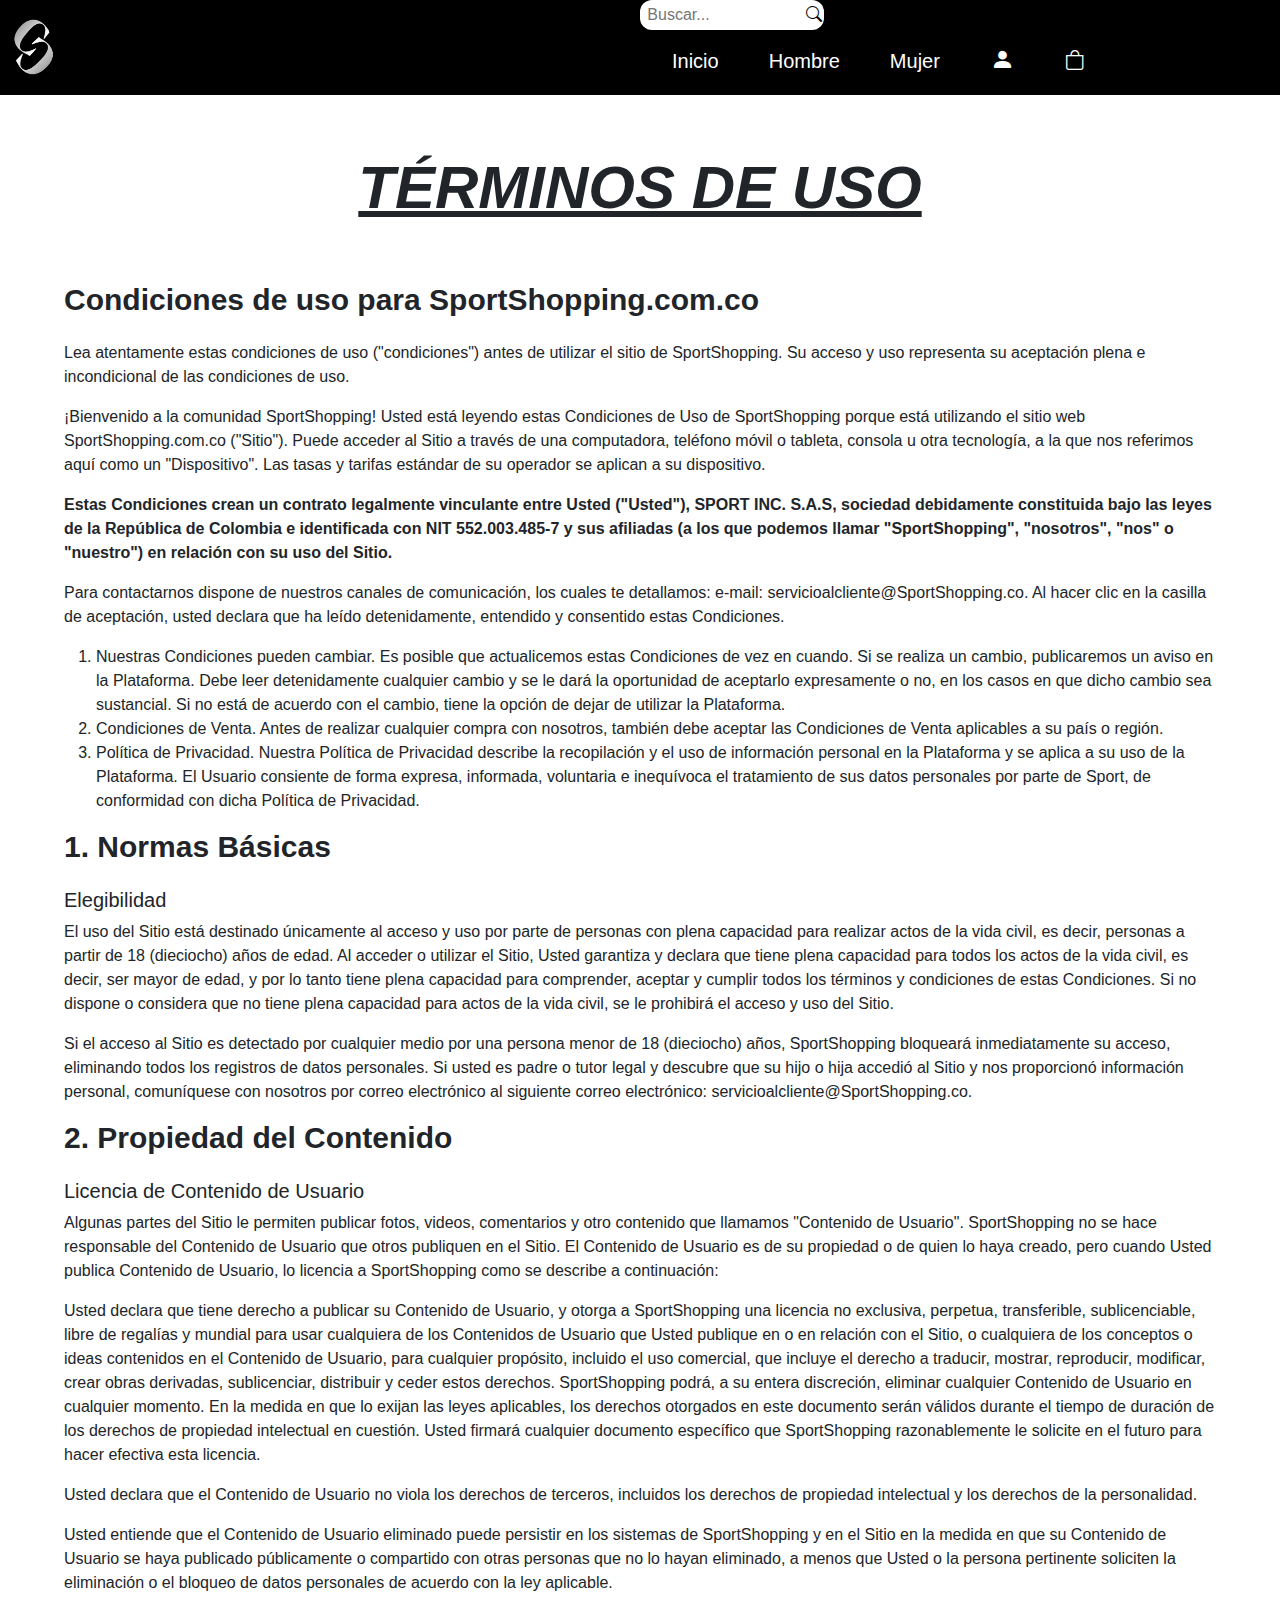
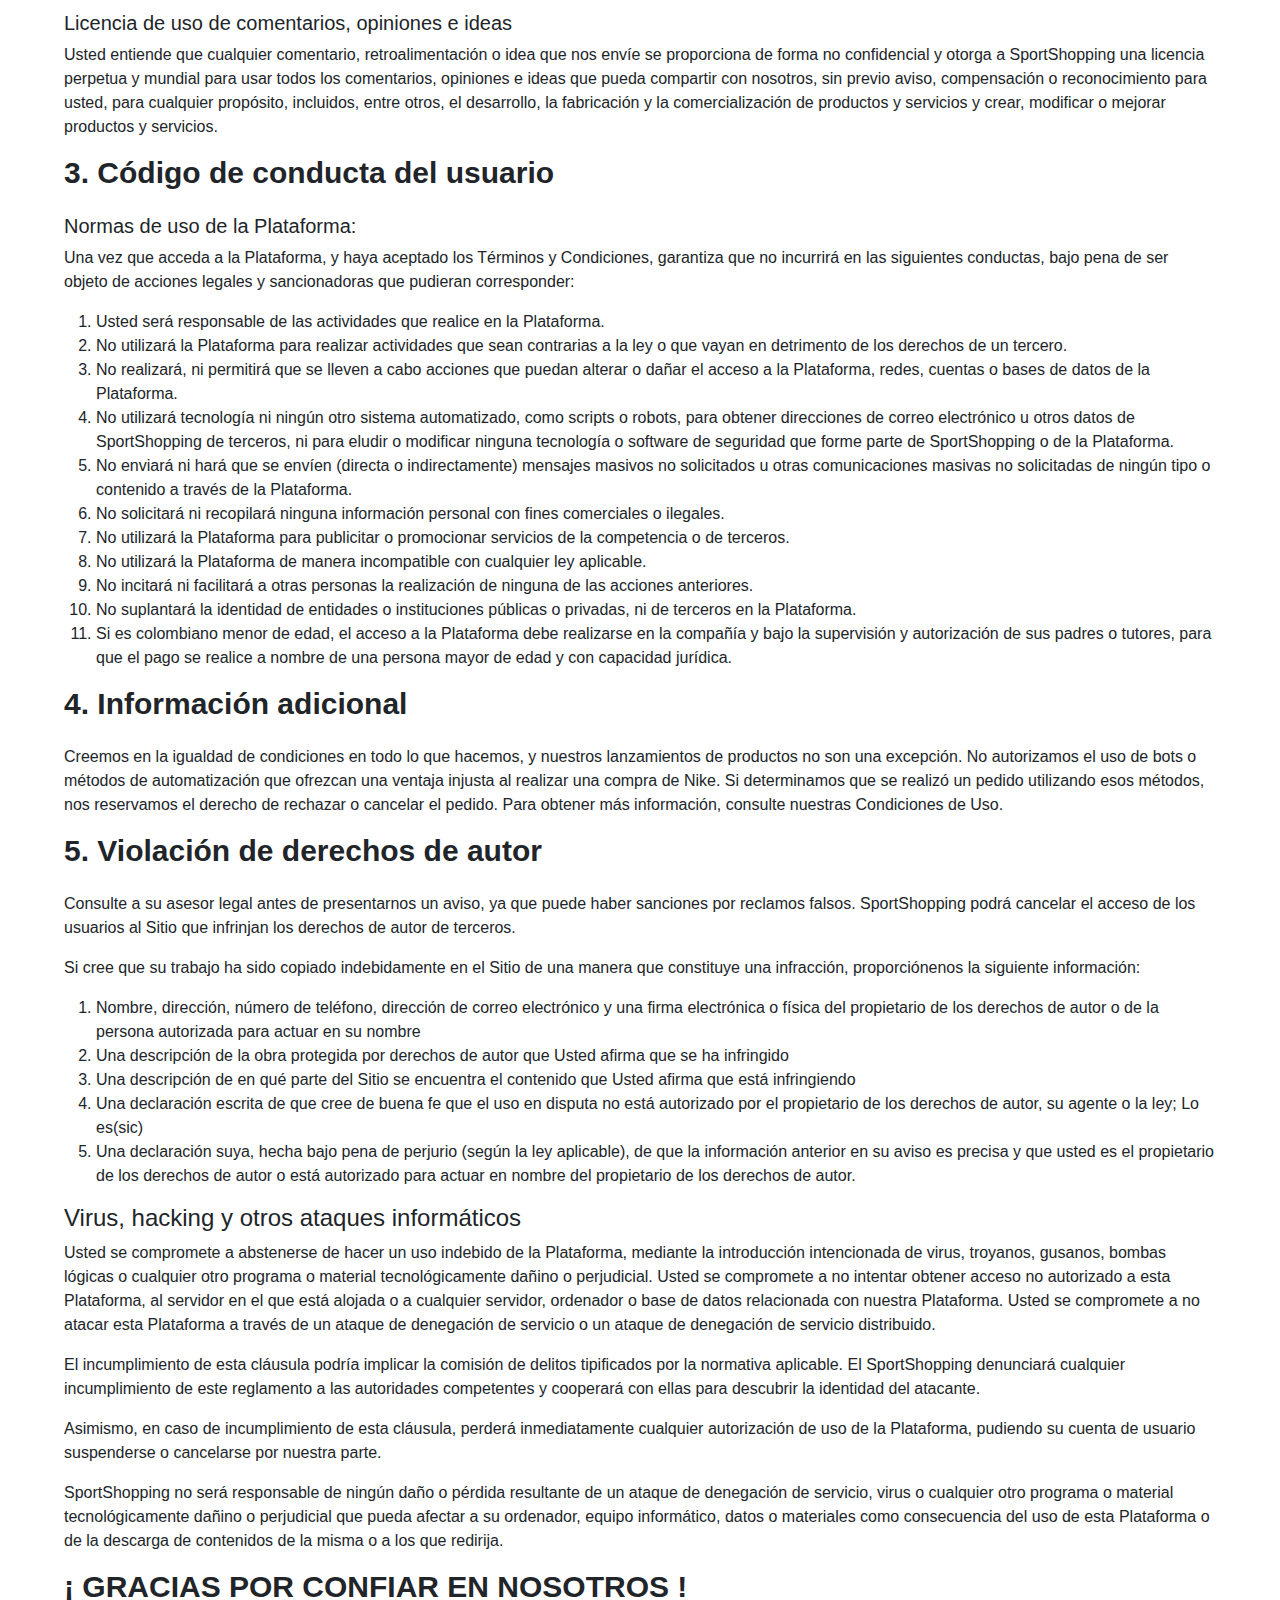
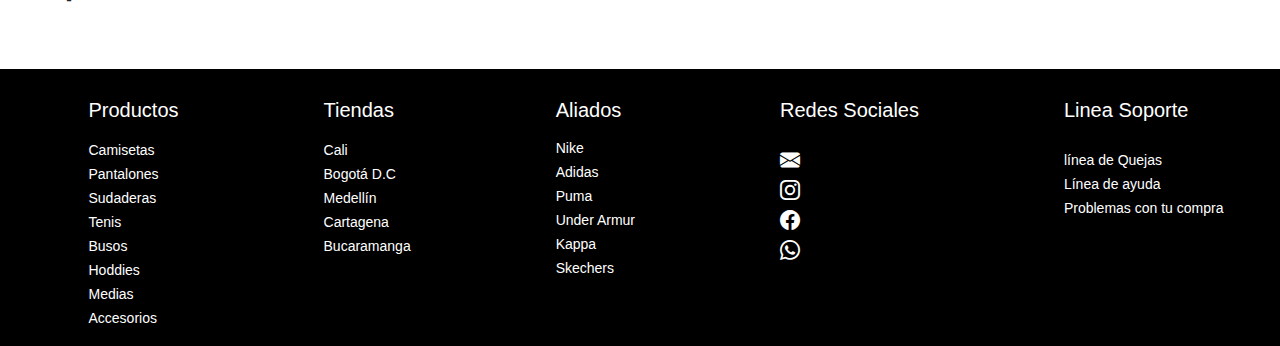
<file: pages/terminos-condiciones.html>
<!DOCTYPE html>
<html lang="es">

<head>
    <meta charset="UTF-8">
    <meta name="viewport" content="width=device-width, initial-scale=1.0">

    <!-- Metas donde ingresar autores. descripción, keywords -->

    <meta name="author" content="Angelo Gonzalez, Cristian Beltran">
    <meta name="keywords" content="Terminos y Condiciones web sport shopping">
    <meta name="Description" content="Proyecto del grupo 1 de BIT, pagina de ropa deportiva, deportes, prendas running, box, descuentos, 
    ouleth tienda deportiva, nike, adidas, puma, under armour, kappa, skechers">

    <!-- icon logo-->
    <link rel="shortcut icon" href="../assets/logo/Shopping_shop_logo.png" type="imageLogo_sport_shop_deportiva_tienda">


    <!-- link enlace de bootstrap -->

    <link rel="stylesheet" href="https://cdn.jsdelivr.net/npm/bootstrap-icons@1.11.3/font/bootstrap-icons.min.css">

    <link href="https://cdn.jsdelivr.net/npm/bootstrap@5.3.3/dist/css/bootstrap.min.css" rel="stylesheet"
        integrity="sha384-QWTKZyjpPEjISv5WaRU9OFeRpok6YctnYmDr5pNlyT2bRjXh0JMhjY6hW+ALEwIH" crossorigin="anonymous">


    <!-- link de styles -->
    <link rel="stylesheet" href="../styles/politicas-privacidad.css">

    <!-- link enlace de bootstrap javaScript-->
    <script src="https://cdn.jsdelivr.net/npm/bootstrap@5.3.3/dist/js/bootstrap.bundle.min.js"
        integrity="sha384-YvpcrYf0tY3lHB60NNkmXc5s9fDVZLESaAA55NDzOxhy9GkcIdslK1eN7N6jIeHz"
        crossorigin="anonymous"></script>

    <!-- titulo proyecto | inicio -->
    <title>Terminos y Condiciones | Sport Shop</title>
</head>

<body>
    <!-- inicio del header -->
    <header>
        <a href="../index.html"><img class="img-logo" src="../assets/logo/Shopping_shop_logo.png"
                alt="shopping_shop_logo"></a>
        <button class="abrir-menu"><i class="bi bi-list"></i></button>
        <nav class="nav">
            <div class="Buscar-container">
                <input class="input" type="text" id="search-input" placeholder="Buscar...">
                <button class="icon-buscar" id="buscar-button">
                    <i class="bi bi-search" aria-hidden="true"></i>
                </button>
            </div>
            <ul class="nav-list">
                <li><a href="../index.html">Inicio</a></li>
                <li><a href="./pages/page-hombre.html">Hombre</a></li>
                <li><a href="./pages/page.mujer.html">Mujer</a></li>
                <!-- <li><a href="#">Soporte</li></a> -->
                <button type="button" class="btn iniciar-sesion" data-bs-toggle="modal"
                    data-bs-target="#exampleModal"><i class="bi bi-person-fill"></i>
                </button>
                <li><a href="../pages/modal.carrito.html"><i class="bi bi-bag"></a></i></li>
            </ul>

            <!-- Modal inicio de sesion -->
            <div class="modal fade" id="exampleModal" tabindex="-1" aria-labelledby="exampleModalLabel"
                aria-hidden="true">
                <div class="modal-dialog">
                    <div class="modal-content">
                        <div class="modal-header inicio-sesion">
                            <h1 class="modal-title fs-5" id="exampleModalLabel">Inicia sesión</h1>
                            <button type="button" class="btn-close" data-bs-dismiss="modal" aria-label="Close"></button>
                        </div>
                        <div class="modal-body">
                            <div class="form-floating mb-3">
                                <input type="email" class="form-control" id="floatingInput"
                                    placeholder="name@example.com">
                                <label for="floatingInput">Correo electrónico</label>
                            </div>
                            <div class="form-floating">
                                <input type="password" class="form-control" id="floatingPassword"
                                    placeholder="Password">
                                <label for="floatingPassword">Contraseña</label>
                            </div>
                        </div>
                        <div class="modal-footer bot-ini-cre-cuet">
                            <button type="button" class="btn btn-ini-ses">Iniciar sesión</button>
                            <a class="p-regis" href="#">¿ Aún no estas registrado ?</a>
                            <button type="button" class="btn btn-crea-cta" data-bs-dismiss="modal"> <a
                                    href="../pages/registro.html">Crear Cuenta</a></button>
                        </div>
                    </div>
                </div>
            </div>
        </nav>
    </header>
    <main>
        <section>
            <h1>TÉRMINOS DE USO</h1>
            <h2>Condiciones de uso para SportShopping.com.co</h2>
            <p>Lea atentamente estas condiciones de uso ("condiciones") antes de utilizar el sitio de SportShopping. Su
                acceso y uso representa su aceptación plena e incondicional de las condiciones de uso.</p>
            <p>¡Bienvenido a la comunidad SportShopping! Usted está leyendo estas Condiciones de Uso de SportShopping
                porque está
                utilizando el sitio web SportShopping.com.co ("Sitio"). Puede acceder al Sitio a través de una
                computadora,
                teléfono móvil o tableta, consola u otra tecnología, a la que nos referimos aquí como un "Dispositivo".
                Las tasas y tarifas estándar de su operador se aplican a su dispositivo.</p>
            <p class="p-netrita">Estas Condiciones crean un contrato legalmente vinculante entre Usted ("Usted"),
                SPORT INC. S.A.S, sociedad debidamente constituida bajo las leyes de la República de Colombia e
                identificada con NIT 552.003.485-7 y sus afiliadas (a los que podemos llamar "SportShopping",
                "nosotros",
                "nos" o "nuestro") en relación con su uso del Sitio.</p>
            <p>Para contactarnos dispone de nuestros canales de comunicación, los cuales te detallamos: e-mail:
                servicioalcliente@SportShopping.co. Al hacer clic en la casilla de aceptación, usted
                declara que ha leído detenidamente, entendido y consentido estas Condiciones.</p>
            <ol>
                <li>Nuestras Condiciones pueden cambiar. Es posible que actualicemos estas Condiciones de vez en cuando.
                    Si se realiza un cambio, publicaremos un aviso en la Plataforma. Debe leer detenidamente cualquier
                    cambio y se le dará la oportunidad de aceptarlo expresamente o no, en los casos en que dicho cambio
                    sea sustancial. Si no está de acuerdo con el cambio, tiene la opción de dejar de utilizar la
                    Plataforma.</li>
                <li>Condiciones de Venta. Antes de realizar cualquier compra con nosotros, también debe aceptar las
                    Condiciones de Venta aplicables a su país o región.</li>
                <li>Política de Privacidad. Nuestra Política de Privacidad describe la recopilación y el uso de
                    información personal en la Plataforma y se aplica a su uso de la Plataforma. El Usuario consiente de
                    forma expresa, informada, voluntaria e inequívoca el tratamiento de sus datos personales por parte
                    de Sport, de conformidad con dicha Política de Privacidad.</li>
            </ol>
            <h2>1. Normas Básicas</h2>
            <h5>Elegibilidad</h5>
            <p>El uso del Sitio está destinado únicamente al acceso y uso por parte de personas con plena capacidad para
                realizar actos de la vida civil, es decir, personas a partir de 18 (dieciocho) años de edad. Al acceder
                o utilizar el Sitio, Usted garantiza y declara que tiene plena capacidad para todos los actos de la vida
                civil, es decir, ser mayor de edad, y por lo tanto tiene plena capacidad para comprender, aceptar y
                cumplir todos los términos y condiciones de estas Condiciones. Si no dispone o considera que no tiene
                plena capacidad para actos de la vida civil, se le prohibirá el acceso y uso del Sitio.</p>
            <p>Si el acceso al Sitio es detectado por cualquier medio por una persona menor de 18 (dieciocho) años,
                SportShopping bloqueará inmediatamente su acceso, eliminando todos los registros de datos personales. Si
                usted es padre o tutor legal y descubre que su hijo o hija accedió al Sitio y nos proporcionó
                información personal, comuníquese con nosotros por correo electrónico al siguiente correo electrónico:
                servicioalcliente@SportShopping.co.</p>
            <h2>2. Propiedad del Contenido</h2>
            <h5>Licencia de Contenido de Usuario</h5>
            <p>Algunas partes del Sitio le permiten publicar fotos, videos, comentarios y otro contenido que llamamos
                "Contenido de Usuario". SportShopping no se hace responsable del Contenido de Usuario que otros
                publiquen en
                el Sitio. El Contenido de Usuario es de su propiedad o de quien lo haya creado, pero cuando Usted
                publica Contenido de Usuario, lo licencia a SportShopping como se describe a continuación:</p>
            <p>Usted declara que tiene derecho a publicar su Contenido de Usuario, y otorga a SportShopping una licencia
                no
                exclusiva, perpetua, transferible, sublicenciable, libre de regalías y mundial para usar cualquiera de
                los Contenidos de Usuario que Usted publique en o en relación con el Sitio, o cualquiera de los
                conceptos o ideas contenidos en el Contenido de Usuario, para cualquier propósito, incluido el uso
                comercial, que incluye el derecho a traducir, mostrar, reproducir, modificar, crear obras derivadas,
                sublicenciar, distribuir y ceder estos derechos. SportShopping podrá, a su entera discreción, eliminar
                cualquier Contenido de Usuario en cualquier momento. En la medida en que lo exijan las leyes aplicables,
                los derechos otorgados en este documento serán válidos durante el tiempo de duración de los derechos de
                propiedad intelectual en cuestión. Usted firmará cualquier documento específico que SportShopping
                razonablemente le solicite en el futuro para hacer efectiva esta licencia.</p>
            <p>Usted declara que el Contenido de Usuario no viola los derechos de terceros, incluidos los derechos de
                propiedad intelectual y los derechos de la personalidad.</p>
            <p>Usted entiende que el Contenido de Usuario eliminado puede persistir en los sistemas de SportShopping y
                en el
                Sitio en la medida en que su Contenido de Usuario se haya publicado públicamente o compartido con otras
                personas que no lo hayan eliminado, a menos que Usted o la persona pertinente soliciten la eliminación o
                el bloqueo de datos personales de acuerdo con la ley aplicable.</p>
            <h5>Licencia de uso de comentarios, opiniones e ideas</h5>
            <p>Usted entiende que cualquier comentario, retroalimentación o idea que nos envíe se proporciona de forma
                no confidencial y otorga a SportShopping una licencia perpetua y mundial para usar todos los
                comentarios,
                opiniones e ideas que pueda compartir con nosotros, sin previo aviso, compensación o reconocimiento para
                usted, para cualquier propósito, incluidos, entre otros, el desarrollo, la fabricación y la
                comercialización de productos y servicios y crear, modificar o mejorar productos y servicios.</p>
            <h2>3. Código de conducta del usuario</h2>
            <h5>Normas de uso de la Plataforma:</h5>
            <p>Una vez que acceda a la Plataforma, y haya aceptado los Términos y Condiciones, garantiza que no
                incurrirá en las siguientes conductas, bajo pena de ser objeto de acciones legales y sancionadoras que
                pudieran corresponder:</p>
            <ol>
                <li>Usted será responsable de las actividades que realice en la Plataforma.</li>
                <li>No utilizará la Plataforma para realizar actividades que sean contrarias a la ley o que vayan en
                    detrimento de los derechos de un tercero.</li>
                <li>No realizará, ni permitirá que se lleven a cabo acciones que puedan alterar o dañar el acceso a la
                    Plataforma, redes, cuentas o bases de datos de la Plataforma.</li>
                <li>No utilizará tecnología ni ningún otro sistema automatizado, como scripts o robots, para obtener
                    direcciones de correo electrónico u otros datos de SportShopping de terceros, ni para eludir o
                    modificar
                    ninguna tecnología o software de seguridad que forme parte de SportShopping o de la Plataforma.</li>
                <li>No enviará ni hará que se envíen (directa o indirectamente) mensajes masivos no solicitados u otras
                    comunicaciones masivas no solicitadas de ningún tipo o contenido a través de la Plataforma.</li>
                <li>No solicitará ni recopilará ninguna información personal con fines comerciales o ilegales.</li>
                <li>No utilizará la Plataforma para publicitar o promocionar servicios de la competencia o de terceros.
                </li>
                <li>No utilizará la Plataforma de manera incompatible con cualquier ley aplicable.</li>
                <li>No incitará ni facilitará a otras personas la realización de ninguna de las acciones anteriores.
                </li>
                <li>No suplantará la identidad de entidades o instituciones públicas o privadas, ni de terceros en la
                    Plataforma.</li>
                <li>Si es colombiano menor de edad, el acceso a la Plataforma debe realizarse en la compañía y bajo la
                    supervisión y autorización de sus padres o tutores, para que el pago se realice a nombre de una
                    persona mayor de edad y con capacidad jurídica.</li>
            </ol>
            <h2>4. Información adicional</h2>
            <p>Creemos en la igualdad de condiciones en todo lo que hacemos, y nuestros lanzamientos de productos no son
                una excepción. No autorizamos el uso de bots o métodos de automatización que ofrezcan una ventaja
                injusta al realizar una compra de Nike. Si determinamos que se realizó un pedido utilizando esos
                métodos, nos reservamos el derecho de rechazar o cancelar el pedido. Para obtener más información,
                consulte nuestras Condiciones de Uso.</p>
            <h2>5. Violación de derechos de autor</h2>
            <p>Consulte a su asesor legal antes de presentarnos un aviso, ya que puede haber sanciones por reclamos
                falsos. SportShopping podrá cancelar el acceso de los usuarios al Sitio que infrinjan los derechos de
                autor de terceros.</p>
            <p>Si cree que su trabajo ha sido copiado indebidamente en el Sitio de una manera que constituye una
                infracción, proporciónenos la siguiente información:</p>
            <ol>
                <li>Nombre, dirección, número de teléfono, dirección de correo electrónico y una firma electrónica o
                    física del propietario de los derechos de autor o de la persona autorizada para actuar en su nombre
                </li>
                <li> Una descripción de la obra protegida por derechos de autor que Usted afirma que se ha infringido
                </li>
                <li>Una descripción de en qué parte del Sitio se encuentra el contenido que Usted afirma que está
                    infringiendo</li>
                <li>Una declaración escrita de que cree de buena fe que el uso en disputa no está autorizado por el
                    propietario de los derechos de autor, su agente o la ley; Lo es(sic)</li>
                <li> Una declaración suya, hecha bajo pena de perjurio (según la ley aplicable), de que la información
                    anterior en su aviso es precisa y que usted es el propietario de los derechos de autor o está
                    autorizado para actuar en nombre del propietario de los derechos de autor.</li>
            </ol>
            <h4>Virus, hacking y otros ataques informáticos</h4>
            <p>Usted se compromete a abstenerse de hacer un uso indebido de la Plataforma, mediante la introducción
                intencionada de virus, troyanos, gusanos, bombas lógicas o cualquier otro programa o material
                tecnológicamente dañino o perjudicial. Usted se compromete a no intentar obtener acceso no autorizado a
                esta Plataforma, al servidor en el que está alojada o a cualquier servidor, ordenador o base de datos
                relacionada con nuestra Plataforma. Usted se compromete a no atacar esta Plataforma a través de un
                ataque de denegación de servicio o un ataque de denegación de servicio distribuido.</p>
            <p>El incumplimiento de esta cláusula podría implicar la comisión de delitos tipificados por la normativa
                aplicable. El SportShopping denunciará cualquier incumplimiento de este reglamento a las autoridades
                competentes y cooperará con ellas para descubrir la identidad del atacante.</p>
            <p>Asimismo, en caso de incumplimiento de esta cláusula, perderá inmediatamente cualquier autorización de
                uso de la Plataforma, pudiendo su cuenta de usuario suspenderse o cancelarse por nuestra parte.</p>
            <p>SportShopping no será responsable de ningún daño o pérdida resultante de un ataque de denegación de
                servicio, virus o cualquier otro programa o material tecnológicamente dañino o perjudicial que pueda
                afectar a su ordenador, equipo informático, datos o materiales como consecuencia del uso de esta
                Plataforma o de la descarga de contenidos de la misma o a los que redirija.</p>
            <H2> ¡ GRACIAS POR CONFIAR EN NOSOTROS !</H2>
        </section>
    </main>
    <footer>
        <div>
            <ul>
                <li class="subtitulo-footer">Productos</li>
                <li><a href="#">Camisetas</a></li>
                <li><a href="#">Pantalones</a></li>
                <li><a href="#">Sudaderas</a></li>
                <li><a href="#">Tenis</a></li>
                <li><a href="#">Busos</a></li>
                <li><a href="#">Hoddies</a></li>
                <li><a href="#">Medias</a></li>
                <li><a href="#">Accesorios</a></li>
            </ul>
        </div>
        <div>
            <ul>
                <li class="subtitulo-footer">Tiendas</li>
                <li><a href="#">Cali</a></li>
                <li><a href="#">Bogotá D.C</a></li>
                <li><a href="#">Medellín</a></li>
                <li><a href="#">Cartagena</a></li>
                <li><a href="#">Bucaramanga</a></li>
            </ul>
        </div>
        <div>
            <ul>
                <li class="subtitulo-footer">Aliados</li>
                <li><a href="https://www.nike.com.co/">Nike</a></li>
                <li><a href="https://www.adidas.co/">Adidas</a></li>
                <li><a href="https://eu.puma.com/es/es/home">Puma</a></li>
                <li><a href="https://www.underarmour.com.co/">Under Armur</a></li>
                <li><a href="https://www.kappa-col.com/">Kappa</a></li>
                <li><a href="https://www.co.skechers.com/">Skechers</a></li>
            </ul>
        </div>
        <div>
            <ul>
                <li class="subtitulo-footer">Redes Sociales</li>
                <li class="redes"><a href="#"><i class="bi bi-envelope-fill redes"></i></a></li>
                <li class="redes"><a href="#"><i class="bi bi-instagram redes"></i></a></li>
                <li class="redes"><a href="#"><i class="bi bi-facebook redes"></i></a></li>
                <li class="redes"><a href="#"><i class="bi bi-whatsapp redes"></i></a></li>
            </ul>
        </div>
        <div>
            <ul>
                <li class="subtitulo-footer">Linea Soporte</li>
                <li><a href="#">línea de Quejas</a></li>
                <li><a href="#">Línea de ayuda</a></li>
                <li><a href="#">Problemas con tu compra</a></li>
            </ul>
        </div>
    </footer>
</body>

</html>
</file>
<file: styles/index.css>
* {
    padding: 0;
    margin: 0;
    box-sizing: border-box;
}

/* tipografia inter para titulos y subtitulos */
@import url('https://fonts.googleapis.com/css2?family=Inter:wght@100..900&family=Roboto+Slab:wght@100..900&display=swap');
/* tipografia poppins para textos */
@import url('https://fonts.googleapis.com/css2?family=Poppins:ital,wght@0,100;0,200;0,300;0,400;0,500;0,600;0,700;0,800;0,900;1,100;1,200;1,300;1,400;1,500;1,600;1,700;1,800;1,900&display=swap');
@import url('https://fonts.googleapis.com/css2?family=Anton&display=swap');


@import url('https://fonts.googleapis.com/css2?family=Orbitron&display=swap');


:root {

    /* Paleta de colores */
    --color-text: #ffffff;
    --text-hoover: #DC5F00;
    --color-fondo: #D9D9D9;
    --fondo-red: #A80000;
    --fondo-2: #000000;


    /* fuentes - tipografia */

    --T-subtitulos: "Inter", sans-serif;
    --textos: "Poppins", sans-serif;
    --textoAnuncios: "Anton", sans-serif;
}

/* menu hamburguesa para activar en el responsive media query  */

.abrir-menu {
    display: none;
}

body{
    overflow-x: hidden;
}

/* inicio de mi header */

header {
    background-image: url(../assets/img-header.jpg);
    width: 100%;
    height: 100vh;
    background-size: cover;
    background-position: center;
}

.nav {
    position: fixed;
    width: 100%;
    height: 12vh;
    display: flex;
    justify-content: space-between;
    align-items: center;
    transition: all 0.6s ease;
}

.nav.active{
    background: var(--fondo-2);
}

.menu {
    display: flex;
    gap: 45px;
}

.menu li{
    list-style: none;
    padding-right: 40px;
    padding-top: 3%;
}

.menu li a{
    font-size: 25px;
}

.menu li :hover{
    font-size: 26px;
    transition: .8s, color .10s;
}

.Logo-world {
    height: 9vh;
    margin-left: 2%;
}

.Logo-world img {
    max-width: 9rem;
    border-radius: 5px;
}





.nav ul {
    flex-direction: row;
}

.Buscar-container {
    padding-left: 15%;
    width: 50%;
    height: 40px;
    display: flex;
    justify-content: end;
}

input {
    width: 100%;
    height: 100%;
    display: block;
    border-radius: 15px;
    border: none;
}

.icon-buscar {
    border: none;
    position: absolute;
    margin-left: 11%;
    background: none;
    display: block;
    color: #000000;
    font-size: 15px;
}

.icon-buscar:hover {
    color: var(--color-fondo);
    background: var(--color-text);
}

/* ----MODAL DE INICIO DE SESION ------- */

.iniciar-sesion {
    padding: 0;
    margin: 0;
    color: var(--color-text);
    font-size: 25px;
}

.iniciar-sesion:hover {
    color: var(--text-hoover);
}

.bot-ini-cre-cuet {
    display: flex;
    flex-direction: column;
}

.btn-ini-ses {
    background: black;
    color: var(--color-text);
    padding: 10px 150px 10px 150px;
    font-size: 20px;
} 

.btn-ini-ses:hover {
    background: var(--text-hoover);
}

.btn-crea-cta {
    background: black;
    padding: 10px 150px 10px 150px;
    font-size: 18px;
}

.btn-crea-cta a {
    list-style: none;
    text-decoration: none;
    color: var(--color-text);
}

.btn-crea-cta:hover {
    background: var(--text-hoover);
}

.p-regis {
    color: rgb(13, 191, 0);
    text-decoration: underline;
}

.scrol{
    height: 100px;
}

/* --------INICIO DEL MAIN------------------ */


main {
    width: 100%;
    height: auto;
}

/* --------TEXTO PROMOCIONAL ----------- */

.potencia {
    font-size: 18px;
    font-family: var(--textoAnuncios);
}

.p-banner {
    display: block;
    position: absolute;
    bottom: 40px;
    width: 50%;
    height: 35%;
    margin-left: 3%;
    font-size: 70px;
    font-weight: bold;
    color: var(--color-text);
    font-family: var(--textoAnuncios);
    text-transform: uppercase;
    text-shadow: 1px 5px 6px #000000;
}

/* inicio del article de nuevas promociones */

.nueva-prom {
    width: 70%;
    display: flex;
    position: relative;
    margin-left: 30%;
}

.h2promos {
    text-align: center;
    font-size: 60px;
    font-weight: bold;
    margin-top: 3%;
}

.b1 {
    margin-top: 7%;
    margin-left: 32%;
    bottom: -10px;
}

.b1 button:hover {
    color: var(--text-hoover);
}

/* ----Botones para cambiar imagen de las tendencias mujer y hombre */

.cont-new {
    display: flex;
    flex-direction: row;
    justify-content: space-between;
}

.b2 {
    margin-top: 3%;
}


/* Boton para cambiar imagen */

.boton-scrol-producto {
    display: flex;
    justify-content: end;
}

.scrol-producto button {
    color: var(--color-fondo);
    text-decoration: none;
    font-weight: bold;
    font-size: 60px;
    background: none;
    border: 0;
    color: inherit;
    color: var(--color-fondo);
}

.boton-scrol-producto button {
    color: var(--color-fondo);
    text-decoration: none;
    font-weight: bold;
    font-size: 60px;
    background: none;
    border: 0;
    color: inherit;
    color: var(--color-fondo);
}

.boton-scrol-producto button:hover {
    color: var(--text-hoover);
}

.Contenedor-nuevasPromociones {
    display: flex;
    flex-wrap: nowrap;
    overflow-x: auto;
    margin-top: 0;
    scroll-behavior: smooth;
}

.Contenedor-nuevasPromociones::-webkit-scrollbar {
    display: none;
}

.nuevasPromos {
    flex: 0 0 auto;
    margin: 2%;
    width: 25%;
    height: 30%;
}

.nuevasPromos img {
    width: 100%;
    height: 80%;
}

h4 {
    font-family: var(--textos);
    font-weight: bold;
}

.descripcion-promo {
    font-family: var(--textos);
}

.comprar-promo {
    display: flex;
    justify-content: space-between;
    align-items: center;
}

.precio-promos {
    color: gray;
    text-decoration: line-through;
    font-weight: bold;
    font-family: var(--T-subtitulos);
}

.precio-descuentos {
    color: var(--text-hoover);
    font-weight: bolder;
    font-family: var(--T-subtitulos);
}

.boton-comprar {
    background: var(--color-fondo);
    border: none;
    font-size: 12PX;
    border-radius: 8px;
    font-weight: bold;
    padding: 5px 13px;
    font-family: var(--T-subtitulos);
    transition: .5s, color .10s;
    margin-bottom: 4%;
}

.boton-comprar:hover {
    background-color: var(--text-hoover);
    font-size: 13px;
    border: none;
}

/* TENDENCIA MUJER ---- INICIO ---- */

.sub-tend {
    font-size: 40px;
    margin-top: 3%;
    margin-left: 1%;
}

/* SCROLS DE LAS TENDENCIAS */

.tendenciaMujer {
    display: flex;
    flex-wrap: nowrap;
    overflow-x: auto;
    margin-top: 0;
    position: relative;
    scroll-behavior: smooth;
}

.tendenciaHombre {
    display: flex;
    flex-wrap: nowrap;
    overflow-x: auto;
    margin-top: 0;
    position: relative;
    scroll-behavior: smooth;
}

/* Linea codigo ocultar scrolls de tendencias */

.tendenciaMujer::-webkit-scrollbar {
    display: none;
}

.tendenciaHombre::-webkit-scrollbar {
    display: none;
}

.nuevo {
    width: 30%;
    height: 40vh;
    overflow: hidden;
    flex: 0 0 auto;
    margin: 2%;
    background-size: cover;
}

.nuevo img {
    width: 100%;
    height: auto;
}

@supports (object-fit: cover) {
    .nuevo img {
        height: 100%;
        object-fit: cover;
        object-position: center center;
    }
}

.boton-verMas {
    display: block;
    background-color: var(--color-fondo);
    border: none;
    font-size: 13PX;
    border-radius: 8px;
    font-weight: bold;
    padding: 5px 25px;
    font-family: var(--T-subtitulos);
    transition: .5s, color .10s;
    position: absolute;
    margin-left: 22%;
    margin-top: 16%;

}

.boton-verMas:hover {
    background-color: var(--text-hoover);
    font-size: 14px;
    border: none;
}

/* ------INICIO DE MI FOOTER ---------- */

footer {
    display: flex;
    justify-content: space-around;
    background-color: #000000;
    color: var(--color-text);
    padding-top: 2%;
}

.subtitulo-footer {
    font-family: var(--T-subtitulos);
    font-size: 20px;
    padding-bottom: 15%;
}


ul li {
    list-style-type: none;
    font-family: var(--textos);
}

ul li a:hover {
    color: var(--text-hoover);
    text-decoration: underline;
}

ul li a {
    color: var(--color-text);
    text-decoration: none;
    font-family: var(--textos);
    font-size: 14px;
}

.redes {
    font-size: 20px;
}

/* --------- RESPONSIVE PARA IPAD PRO ----------- */

@media screen and (max-width: 1024px) {

    header {
        width: 100%;
    }

    .nav {
        padding-right: 0;
        margin-right: 2%;
    }

    .nueva-prom {
        width: 100%;
        margin: 0;
        padding: 0;
        margin-bottom: 5%;
    }

    .h2promos {
        text-align: center;
        margin-left: 22%;
    }

    .b1 {
        display: none;
    }

    .boton-verMas {
        margin-top: 48%;
        margin-left: 18%;
    }

}

/* ---------- RESPONSIVE PARA IPHONE 12 PRO -------------- */

@media screen and (max-width: 490px) {

    body {
        overflow-x: hidden;
    }

    .nav {
        width: 20%;
    }

    .Buscar-container {
        display: none;
    }

    .icon-buscar {
        display: none;
    }

    .abrir-menu {
        display: block;
        background-color: var(--fondo-2);
        color: var(--color-fondo);
        border: none;
        font-size: 300%;
        margin-left: 62%;
    }

    .nav-list {
        display: none;
        position: absolute;
        position: fixed;
        top: 7%;
        left: 90%;
        padding-right: 10%;
        background-color: var(--fondo-2);
        width: 40%;
        height: 40%;
        flex-direction: column;
        align-items: center;
        line-height: 30px;
        transform: translateX(-80%);
    }

    /* 
    .nav-list.active {
        transform: translateX(100%);

    } */

    .modal-sesion1 {
        width: 84%;
    }

    .bot-ini-cre-cuet {
        width: 100%;
        align-items: center;
        padding: 2px;
    }

    .busn {
        padding: 5px 10px;
    }

    .prueba {
        height: 40vh;
    }

    .container-collage {
        width: 100vw;
        height: 100%;
        overflow: hidden;
        position: relative;
    }

    .collage {
        position: inherit;
    }

    .p-banner {
        width: 70%;
        height: 16%;
        margin-left: 3%;
        margin-bottom: 100%;
        font-size: 30px;
        font-weight: bold;
    }

    .potencia {
        font-size: 17px;
    }

    .promociones-sport-shopping {
        height: auto;
    }

    .nueva-prom {
        width: 65%;
        margin-left: 17%;
    }

    .h2promos {
        font-size: 30px;
        margin: 3% 0%;

    }

    .nuevasPromos {
        width: 90%;
    }

    .comprar-promo {
        display: flex;
        flex-direction: column;
        align-items: start;
        width: 100%;
        line-height: 10px;
    }

    .boton-comprar {
        padding: 10px 15px;
    }

    .sub-tend {
        font-size: 30px;
    }

    .b2 {
        display: none;
    }

    .nuevo {
        width: 60%;
        height: 70%;
    }

    .boton-verMas {
        margin-left: 30%;
    }

    footer {
        width: 100%;
        padding-top: 15%;
        display: flex;
        flex-direction: column;
        line-height: 2px;
    }

    .subtitulo-footer {
        display: block;
    }

    footer ul li {
        display: none;
    }
}
</file>
<file: styles/page-hombre.css>
@import url('https://fonts.googleapis.com/css2?family=Inter:wght@100..900&family=Roboto+Slab:wght@100..900&display=swap');

@import url('https://fonts.googleapis.com/css2?family=Poppins:ital,wght@0,100;0,200;0,300;0,400;0,500;0,600;0,700;0,800;0,900;1,100;1,200;1,300;1,400;1,500;1,600;1,700;1,800;1,900&display=swap');
:root {
    --colornegro: #000000;
    --colorblanco: #ffffff;
    --colorgris: #d9d9d9;
    --colornaranja: #dc5f00;

    --T-subtitulos: "Inter", sans-serif;
    --textos: "Poppins", sans-serif;

}

* {
    margin: 0;
    padding: 0;
    box-sizing: border-box;
}

.abrir-menu {
    font-size: 20px;
    cursor: pointer;
    display: none;
}

body {
    background-color: var(--colorblanco);
    width: 100vw;
    height: auto;
    overflow-x: hidden;


}

header {
    background-color: var(--colornegro);
    display: flex;
    justify-content: space-between;
    align-items: center;
}

.img-logo {
    max-width: 4rem;
}

.Buscar-container {
    width: 30%;
    height: 30px;
    display: flex;
    align-items: center;
}

input {
    width: 100%;
    height: 100%;
    display: block;
    border-radius: 12px;
    border: none;
    padding-left: 4%;
}

.icon-buscar {
    border: none;
    position: absolute;
    margin-left: 13%;
    background: none;
    display: block;
}

.icon-buscar:hover {
    color: var(--colorgris);
}

/* ----MODAL DE INICIO DE SESION ------- */

.iniciar-sesion{
    padding: 0;
    margin: 0;
    color: var(--colorblanco);
    font-size: 23px;
}

.iniciar-sesion:hover{
    color: var(--colornaranja);
}

.inicio-sesion{
    align-items: center;
}

.bot-ini-cre-cuet{
    display: flex;
    flex-direction: column;
    justify-content: space-between;
}

.btn-ini-ses{
    background: var(--colornegro);
    color: var(--colorblanco);
    padding: 10px 150px 10px 150px;
    font-size: 18px;
}

.btn-ini-ses:hover{
    background: var(--colornaranja);
}

.btn-crea-cta{
    background: var(--colornegro);
    padding: 10px 150px 10px 150px;
    font-size: 18px;
}

.btn-crea-cta a{
    list-style: none;
    text-decoration: none;
    color: var(--colorblanco);
}

.btn-crea-cta:hover{
    background: var(--colornaranja);
}

.p-regis{
    color: rgb(13, 191, 0);
    text-decoration:underline ;
}

nav {
    width: 50%;
    align-items: center;
    justify-content: space-between;
    padding-right: 2%;
}

.nav-list {
    display: flex;
    flex-direction: row;
    gap: 50px;
    padding-top: 2%;
    align-items: center;
    
}

nav ul li {
    list-style-type: none;
}

nav ul li a {
    color: var(--colorblanco);
    text-decoration: none;
    font-family: var(--T-subtitulos);
    font-size: 20px;
}

nav ul li a:hover {
    color: var(--colornaranja);
    text-decoration: underline;
}




main{
width: 100%;
height: 100%;
padding-bottom: 20%;

}


.parrafoImgEntrada{
   position: absolute;
    width: 100%;
    height: 100%;
    display: flex;
    padding: 25px;
    flex-direction: column;
    justify-content: flex-end;
 
}
.imagenEntradaPag{

    position: relative;
    background-color: #ebeeef;
    
}
.parrafoH1{

    font-size: 500%;
    color: var(--colorblanco);
    font-family: var(--T-subtitulos);
}
.parrafoH2{

    font-size: 150%;
    color: var(--colorblanco);
    font-family: var(--textos);
}

.redireccionamiento{
    display: grid;
    grid-template-rows: 1fr;
    grid-template-columns:repeat(2, 1fr) ;
    background-color: #ebeeef;

}

.redireccionamientoDescripcion{

    display: flex;
    justify-content: space-around;
    padding-right: 11%;
}
.redireccionamientoTexto{

    font-size: 200%;
    font-family: var(--T-subtitulos);
    padding-bottom: 5%;
    font-weight: bold;
}

.botonRedireccionamiento{

    border: none;
    background-color: var(--colornaranja);
    width: 195%;
    height: 50%;
    display: flex;
    justify-content: space-between;
    border-radius: 10px;
    justify-content: center;
    align-items: center;
    gap: 15%;
    font-size: 150%;
    font-weight: bolder;
    padding-top: 10%;
   
  
    

}
.botonRedireccionamiento:hover{

    transform: scale(1.2);
    cursor:pointer;


}
.redireccionamientoCalzado a{

    text-decoration: none;
    
}
.redireccionamientoRopa a{

    text-decoration: none;
    
}

#ropa{
    display: flex;
    flex-direction: column;

    justify-content: center;
    align-items: center;
}



.ropaImg{

    width: 70%;
    display: grid;  
    grid-template-rows: repeat(4, 1fr);
    grid-template-columns:repeat(2, 1fr) ;
    background-color: var(--colorblanco);
    padding-bottom: 20%;
    gap: 2%;
    
  
    
    

}

.tituloRopa{

    font-family: var(--T-subtitulos);
   padding-top: 10%;
   padding-bottom: 5%;
   padding-right: 60%;
   font-size: 200%;
   font-weight: bolder;

}
.tituloRopa h2{

    font-family: var(--T-subtitulos);
    font-weight: bold;
    font-size: 200%;


}


.ropaImagen3{
    display: grid;
    grid-row: 1/2;
    grid-column: 1/2;
    width: 60%;

    

}

.img3rop{

    width:170% ;
}



.ropaImagen2{
    display: grid;
    grid-row: 1/2;
    grid-column: 2/3;

}



.nombreProducto{

    font-family: var(--T-subtitulos);
    font-weight: bold;
    padding: 2%;
    text-transform: uppercase;
}
.descripcionProducto{

    font-family: var(--textos);
    padding: 2%;
   
}

.contenedorComp{

    display: flex;
    justify-content: space-between;
    align-items: center;
    
}
.precio{
    font-family: var(--textos);
    font-weight: bold;
    padding-top: 3%;
    padding-left: 2%;
    

}

.botonC{

    padding-right: 4%;
}


#botonComprar{

    font-family: var(--T-subtitulos);
    font-weight: bold;
    font-size: 100%;
    background-color: var(--colorgris);
    width: 120%;
    border: none;
    height: 110%;
    border-radius: 10px;
    text-transform: uppercase;

   

    

}
#botonComprar:hover{
    transform: scale(1.1);
    cursor:pointer;
    background-color: var(--colornaranja);

    
}
#calzado{
    display: flex;
    flex-direction: column;

    justify-content: center;
    align-items: center;
}
.calzadoImg{

    width: 70%;
    display: grid;  
    grid-template-rows: repeat(5, 1fr);
    grid-template-columns:repeat(2, 1fr) ;
    background-color: var(--colorblanco);
    gap: 2%;
    padding-bottom: 20%;
  
    
    

}
.tituloCalzado{
    font-family: var(--T-subtitulos);
    padding-bottom: 5%;
   padding-right: 50%;
   font-size: 200%;
}

.tituloCalzado h2{

    font-family: var(--T-subtitulos);
    font-weight: bold;
    font-size: 200%;

}
.img{padding: 1%;}

footer{

    background-color: var(--colornegro);
    font-family: var(--textos);
    color: var(--colorblanco);
    display: flex;
    justify-content: space-between;
    padding: 2%;
   
}
footer ul{

    list-style: none;
    font-weight: lighter;
}

footer ul li:hover {

    color: var(--colornaranja);
    text-decoration: underline;
   cursor: pointer;

}

@media screen and (max-width:700px) {

    body{

        width: 100%;
        overflow-x: hidden;
       
    }


    header{
        width: 100%;
        position: fixed;
        padding-right: 10%;
        
        
    }

    .Buscar-container{display: none;}


    .abrir-menu{

        display: block;
        background-color: var(--colornegro);
        color: var(--colorblanco);
        border: none;
        font-size: 300%;
       
    }

.nav-list{

    position: fixed;
    top: 7%;
    right:61%;
    background-color: var(--colornegro);
    width: 60%;
    height: 70%;
    flex-direction: column;
    align-items: center;
    line-height: 100px;
    transform: translateX(-100%);
   
}


.nav-list.active{
    transform: translateX(100%);


}
main{

    font-size: 50%;
}
.imagenEntradaPag{

    position:inherit;
    background-color: #ebeeef;
    padding-top: 10%;
    
}
.parrafoImgEntrada{
    position: inherit;
    width: 100%;
    height: 100%;
    display: flex;
    padding: 25px;
    flex-direction: column;
    justify-content: flex-end;
    background-image: url(../assets/page-hombre/hombresImagen2.jpg) ;
    background-size: 130%;
 
   
}
#imgSeccion1{

    display: none;
}
.redireccionamientoDescripcion{

    width: 100%;
    font-size: 70%;
    gap: 0;
}
.botonRedireccionamiento{
    display: flex;
    justify-content: space-between;    
    align-items: center;
    padding-top: 40%;
    padding-left: 50%;
    padding-right: 30%;


} 

#ropa{

    display: flex;
    flex-direction: column;
    justify-content: center;
    align-items: center;
}
.tituloRopa{

    font-family: var(--T-subtitulos);
   padding-top: 10%;
   padding-bottom: 5%;
   padding-right: 0;
   font-size: 200%;
   font-weight: bolder;

}

.ropaImg{

    width: 90%;
    font-size: 140%;
}
.descripcionProducto{

    display: none;
}
.calzadoImg{

    width: 90%;
    font-size: 140%;
}
.tituloCalzado{

    font-family: var(--T-subtitulos);
   padding-top: 10%;
   padding-bottom: 5%;
   padding-right: 0;
   font-size: 200%;
   font-weight: bolder;

}

footer{

    display: flex;
    padding-top: 10%;
    padding-bottom: 10%;
   
   

}
footer h3:hover{

    color: var(--colornaranja);

}

footer ul{

    display: none;
    
   

}
footer h3{

    font-size: 60%;
}

}
@media screen and (max-width:1024px){

    .Buscar-container{display: none;}
    .redireccionamientoDescripcion{

        width: 80%;
    }
    #ropa{

        display: flex;
        flex-direction: column;
        justify-content: center;
        align-items: center;
    }
    .tituloRopa{
    
        font-family: var(--T-subtitulos);
       padding-top: 10%;
       padding-bottom: 5%;
       padding-right: 0;
       font-size: 200%;
       font-weight: bolder;
    
    }
    .calzadoImg{

        width: 90%;
        font-size: 140%;
    }
    .tituloCalzado{
    
        font-family: var(--T-subtitulos);
       padding-top: 10%;
       padding-bottom: 5%;
       padding-right: 0;
       font-size: 200%;
       font-weight: bolder;
    
    }
    .calzadoImagen1{

        height: 60%;
    }
    



}
</file>
<file: styles/page-mujer.css>
@import url('https://fonts.googleapis.com/css2?family=Inter:wght@100..900&family=Roboto+Slab:wght@100..900&display=swap');

@import url('https://fonts.googleapis.com/css2?family=Poppins:ital,wght@0,100;0,200;0,300;0,400;0,500;0,600;0,700;0,800;0,900;1,100;1,200;1,300;1,400;1,500;1,600;1,700;1,800;1,900&display=swap');
:root {
    --colornegro: #000000;
    --colorblanco: #ffffff;
    --colorgris: #d9d9d9;
    --colornaranja: #dc5f00;

    --T-subtitulos: "Inter", sans-serif;
    --textos: "Poppins", sans-serif;

}

* {
    margin: 0;
    padding: 0;
    box-sizing: border-box;
}



body {
    background-color: var(--colorblanco);
    width: 100vw;
    height: auto;
    overflow-x: hidden;


}

.abrir-menu {
    display: none;
}

header {
    background-color: var(--colornegro);
    display: flex;
    justify-content: space-between;
    align-items: center;
}

.img-logo {
    max-width: 4rem;
}

.Buscar-container {
    width: 30%;
    height: 30px;
    display: flex;
    align-items: center;
}

input {
    width: 100%;
    height: 100%;
    display: block;
    border-radius: 12px;
    border: none;
    padding-left: 4%;
}

.icon-buscar {
    border: none;
    position: absolute;
    margin-left: 13%;
    background: none;
    display: block;
}

.icon-buscar:hover {
    color: var(--colorgris);
}

/* ----MODAL DE INICIO DE SESION ------- */

.iniciar-sesion{
    padding: 0;
    margin: 0;
    color: var(--colorblanco);
    font-size: 23px;
}

.iniciar-sesion:hover{
    color: var(--colornaranja);
}

.inicio-sesion{
    align-items: center;
}

.bot-ini-cre-cuet{
    display: flex;
    flex-direction: column;
    justify-content: space-between;
}

.btn-ini-ses{
    background: var(--colornegro);
    color: var(--colorblanco);
    padding: 10px 150px 10px 150px;
    font-size: 18px;
}

.btn-ini-ses:hover{
    background: var(--colornaranja);
}

.btn-crea-cta{
    background: var(--colornegro);
    padding: 10px 150px 10px 150px;
    font-size: 18px;
}

.btn-crea-cta a{
    list-style: none;
    text-decoration: none;
    color: var(--colorblanco);
}

.btn-crea-cta:hover{
    background: var(--colornaranja);
}

.p-regis{
    color: rgb(13, 191, 0);
    text-decoration:underline ;
}

nav {
    width: 50%;
    align-items: center;
    justify-content: space-between;
    padding-right: 2%;
}

.nav-list {
    display: flex;
    flex-direction: row;
    gap: 50px;
    padding-top: 2%;
    align-items: center;
}

nav ul li {
    list-style-type: none;
}

nav ul li a {
    color: var(--colorblanco);
    text-decoration: none;
    font-family: var(--T-subtitulos);
    font-size: 20px;
}

nav ul li a:hover {
    color: var(--colornaranja);
    text-decoration: underline;
}
main{
width: 100%;
height: 100%;


}

.imagenEntradaPag{

    position: relative;
    background-color: #ebeeef;
    
}
.parrafoImgEntrada{
    position: absolute;
    width: 100%;
    height: 100%;
    display: flex;
    padding: 26px;
    flex-direction: column;
    justify-content: space-around;
    padding-bottom: 0;

 
}

.parrafoH1{

    font-size: 500%;
    color: var(--colornegro);
    font-family: var(--T-subtitulos);
    font-weight: bold;
}
.parrafoH2{

    font-size: 200%;
    color: var(--colornegro);
    font-family: var(--textos);
    font-weight: bold;

}

.redireccionamiento{
    display: grid;
    grid-template-rows: 1fr;
    grid-template-columns:repeat(2, 1fr) ;
    background-color: #ebeeef;
    padding-top: 2%;

}

.redireccionamientoDescripcion{

    display: flex;
    gap: 20%;
    padding-top: 10%;
}
.redireccionamientoTexto{

    font-size: 200%;
    font-family: var(--T-subtitulos);
    padding-bottom: 5%;
    font-weight: bold;
}
.video{
    border-radius: 10%;
}

.botonRedireccionamiento{

    border: none;
    background-color: var(--colornaranja);
    width: 195%;
    height: 50%;
    display: flex;
    justify-content: space-between;
    border-radius: 10px;
    justify-content: center;
    align-items: center;
    gap: 15%;
    font-size: 150%;
    font-weight: bolder;
    padding-top: 10%;
  
    

}

.botonRedireccionamiento:hover{

    transform: scale(1.2);
    cursor:pointer;


}
.redireccionamientoCalzado a{

    text-decoration: none;
    
}
.redireccionamientoRopa a{

    text-decoration: none;
    
}

#ropa{
    display: flex;
    flex-direction: column;

    justify-content: center;
    align-items: center;
}



.ropaImg{

    width: 70%;
    display: grid;  
    grid-template-rows: repeat(4, 1fr);
    grid-template-columns:repeat(2, 1fr) ;
    background-color: var(--colorblanco);
    padding-bottom: 20%;
    gap: 2%;
    
  
    
    

}

.tituloRopa{

    font-family: var(--T-subtitulos);
   padding-top: 10%;
   padding-bottom: 5%;
   padding-right: 60%;
   font-size: 200%;
   font-weight: bolder;

}

.tituloRopa h2{

    font-family: var(--T-subtitulos);
    font-weight: bold;
    font-size: 200%;


}






.nombreProducto{

    font-family: var(--T-subtitulos);
    font-weight: bold;
    padding: 2%;
    text-transform: uppercase;
}
.descripcionProducto{

    font-family: var(--textos);
    padding: 2%;
   
}
.contenedorComp{

    display: flex;
    justify-content: space-between;
    align-items: center;
    
}
.precio{
    font-family: var(--textos);
    font-weight: bold;
    padding-top: 3%;
    padding-left: 2%;

}

.botonC{

    
    
    
    padding-right: 4%;
    
}
#botonComprar{

    font-family: var(--T-subtitulos);
    font-weight: bold;
    font-size: 100%;
    background-color: var(--colorgris);
    width: 120%;
    border: none;
    height: 110%;
    border-radius: 10px;
    text-transform: uppercase;
    
   

    

}
#botonComprar:hover{
    transform: scale(1.1);
    cursor:pointer;
    background-color: var(--colornaranja);
    
}

#calzado{
    display: flex;
    flex-direction: column;

    justify-content: center;
    align-items: center;
    padding-bottom: 10%;
    padding-top: 10%;
}
.calzadoImg{

    width: 60%;
    display: grid;  
    grid-template-rows: repeat(4, 1fr);
    grid-template-columns:repeat(2, 1fr) ;
    background-color: var(--colorblanco);
    gap: 2%;
   
  
    
    

}
.tituloCalzado{
    font-family: var(--T-subtitulos);
    padding-bottom: 5%;
   padding-right: 50%;
   font-size: 200%;
}
.tituloCalzado h2{

    font-family: var(--T-subtitulos);
    font-weight: bold;
    font-size: 200%;

}

.calzadoImagen2{
    display: grid;
    grid-row: 1/2;
    grid-column: 2/3;

}
.calzadoImagen3{
    display: grid;
    grid-row: 1/2;
    grid-column: 1/2;

}
.calzadoImagen4{
    display: grid;
    grid-row: 2/3;
    grid-column: 2/3;

}

.calzadoImagen5{
    display: grid;
    grid-row: 2/3;
    grid-column: 1/2;

}

.img{padding: 1%;}

footer{

    background-color: var(--colornegro);
    font-family: var(--textos);
    color: var(--colorblanco);
    display: flex;
    justify-content: space-between;
    padding: 2%;
    padding-top: 0;
   
}
footer ul{

    list-style: none;
    font-weight: lighter;
}
footer ul li:hover {

    color: var(--colornaranja);
    text-decoration: underline;
   cursor: pointer;

}
@media screen and (max-width:700px) {

    body{

        width: 100%;
        overflow-x: hidden;
       
    }


    header{
        width: 100%;
        position: fixed;
        padding-right: 10%;
        
        
    }

    .Buscar-container{display: none;}


    .abrir-menu{

        display: block;
        background-color: var(--colornegro);
        color: var(--colorblanco);
        border: none;
        font-size: 300%;
       
    }

.nav-list{

    position: fixed;
    top: 7%;
    right:61%;
    background-color: var(--colornegro);
    width: 60%;
    height: 70%;
    flex-direction: column;
    align-items: center;
    line-height: 100px;
    transform: translateX(-100%);
   
}


.nav-list.active{
    transform: translateX(100%);


}
main{

    font-size: 50%;
}
.imagenEntradaPag{

    position:inherit;
    background-color: #ebeeef;
    padding-top: 10%;
    
}
.parrafoImgEntrada{
    position: inherit;
    width: 100%;
    height: 100%;
    display: flex;
    padding: 25px;
    flex-direction: column;
    justify-content: flex-end;
    background-image: url(../assets/page-mujer/Imagen\ inicio\ mujer.jpg) ;
    background-size: 130%;
 
   
}
#imgSeccion1{

    display: none;
}
.redireccionamientoDescripcion{

    width: 100%;
    font-size: 80%;
    gap: 10px;
}
.botonRedireccionamiento{
    display: flex;
    justify-content: space-between;    
    align-items: center;
    padding-top: 30%;
    padding-left: 40%;
    padding-right: 20%;
    


} 

#ropa{

    display: flex;
    flex-direction: column;
    justify-content: center;
    align-items: center;
    font-size: 160%;
}
.tituloRopa{

    font-family: var(--T-subtitulos);
   padding-top: 10%;
   padding-bottom: 5%;
   padding-right: 0;
   font-size: 150%;
   font-weight: bolder;

}

.ropaImg{

    width: 90%;
}
.descripcionProducto{

    display: none;
}
.calzadoImg{

    width: 90%;
    font-size: 160%;
}
.tituloCalzado{

    font-family: var(--T-subtitulos);
   padding-top: 10%;
   padding-bottom: 5%;
   padding-right: 0;
   font-size: 200%;
   font-weight: bolder;

}

footer{

    display: flex;
    padding-top: 10%;
    padding-bottom: 10%;
   
   

}
footer h3:hover{

    color: var(--colornaranja);

}

footer ul{

    display: none;
    
   

}
footer h3{

    font-size: 60%;
}

}
@media screen and (max-width:1024px){

    .Buscar-container{display: none;}
    .redireccionamientoDescripcion{

        width: 80%;
    }
    #ropa{

        display: flex;
        flex-direction: column;
        justify-content: center;
        align-items: center;
    }
    .tituloRopa{
    
        font-family: var(--T-subtitulos);
       padding-top: 10%;
       padding-bottom: 5%;
       padding-right: 0;
       font-size: 200%;
       font-weight: bolder;
    
    }
    .calzadoImg{

        width: 90%;
        font-size: 140%;
    }
    .tituloCalzado{
    
        font-family: var(--T-subtitulos);
       padding-top: 10%;
       padding-bottom: 5%;
       padding-right: 0;
       font-size: 200%;
       font-weight: bolder;
    
    }
    .calzadoImagen1{

        height: 60%;
    }
    



}
</file>
<file: styles/politicas-privacidad.css>
* {
    padding: 0;
    margin: 0;
    box-sizing: border-box;
    font-family: var(--textos)
}

/* tipografia inter para titulos y subtitulos */
@import url('https://fonts.googleapis.com/css2?family=Inter:wght@100..900&family=Roboto+Slab:wght@100..900&display=swap');
/* tipografia poppins para textos */
@import url('https://fonts.googleapis.com/css2?family=Poppins:ital,wght@0,100;0,200;0,300;0,400;0,500;0,600;0,700;0,800;0,900;1,100;1,200;1,300;1,400;1,500;1,600;1,700;1,800;1,900&display=swap');
@import url('https://fonts.googleapis.com/css2?family=Anton&display=swap');

:root {

    /* Paleta de colores */
    --color-text: #ffffff;
    --text-hoover: #DC5F00;
    --color-fondo: #D9D9D9;
    --fondo-red: #A80000;
    --fondo-2: #000000;


    /* fuentes - tipografia */

    --T-subtitulos: "Inter", sans-serif;
    --textos: "Poppins", sans-serif;
    --textoAnuncios: "Anton", sans-serif;
}

/* menu hamburguesa para activar en el responsive media query  */

.abrir-menu {
    display: none;
}

body {
    overflow-x: hidden;
    width: 100%;
}

/* inicio de mi header */

header {
    background-color: #000000;
    display: flex;
    justify-content: space-between;
    align-items: center;
    width: 100%;
}

.img-logo {
    max-width: 4rem;
}

.Buscar-container {
    width: 30%;
    height: 30px;
    display: flex;
    align-items: center;
}

input {
    width: 100%;
    height: 100%;
    display: block;
    border-radius: 12px;
    border: none;
    padding-left: 4%;
}

.icon-buscar {
    border: none;
    position: absolute;
    margin-left: 13%;
    background: none;
    display: block;
}

.icon-buscar:hover {
    color: var(--color-fondo);
}

/* ----MODAL DE INICIO DE SESION ------- */

.iniciar-sesion{
    padding: 0;
    margin: 0;
    color: var(--color-text);
    font-size: 23px;
}

.iniciar-sesion:hover{
    color: var(--text-hoover);
}

.inicio-sesion{
    align-items: center;
}

.bot-ini-cre-cuet{
    display: flex;
    flex-direction: column;
    justify-content: space-between;
}

.btn-ini-ses{
    background: black;
    color: var(--color-text);
    padding: 10px 150px 10px 150px;
    font-size: 18px;
}

.btn-ini-ses:hover{
    background: var(--text-hoover);
}

.btn-crea-cta{
    background: black;
    color: var(--color-text);
    padding: 10px 150px 10px 150px;
    font-size: 18px;
}

.btn-crea-cta a{
    list-style: none;
    text-decoration: none;
    color: var(--color-text);
}

.btn-crea-cta:hover{
    background: var(--text-hoover);
}

.p-regis{
    text-decoration:underline ;
}

nav {
    width: 50%;
    align-items: center;
    justify-content: space-between;
    padding-right: 2%;
}

.nav-list {
    display: flex;
    flex-direction: row;
    gap: 50px;
    padding-top: 2%;
    align-items: center;
}

nav ul li {
    list-style-type: none;
}

nav ul li a {
    color: var(--color-text);
    text-decoration: none;
    font-family: var(--T-subtitulos);
    font-size: 20px;
}

nav ul li a:hover {
    color: var(--text-hoover);
    text-decoration: underline;
}

/* ------ Inicio del Main ------ */

main{
    width: 100%;
}

section{
    width: 90%;
    margin-left: 5%;
    margin-bottom: 5%;
}

h1{
    font-size: 60px;
    font-weight: bold;
    margin: 5% 0;
    text-align: center;
    font-style: italic;
    text-decoration: underline;
}

h2{
    font-size: 30px;
    margin-bottom: 2%;
    font-weight: bold;
}

h3 {
    font-size: 20px;
    margin: 3% 0;
    font-weight: bold; 
}

.p-netrita{
    font-weight: bold;
}

/* ------------------ inicio del footer ------------- */


footer {
    display: flex;
    justify-content: space-around;
    background-color: #000000;
    color: var(--color-text);
    padding-top: 2%;
}

.subtitulo-footer {
    font-family: var(--T-subtitulos);
    font-size: 20px;
    padding-bottom: 15%;
}


ul li {
    list-style-type: none;
    font-family: var(--textos);
}

ul li a:hover {
    color: var(--text-hoover);
    text-decoration: underline;
}

ul li a {
    color: var(--color-text);
    text-decoration: none;
    font-family: var(--textos);
    font-size: 14px;
}

.redes {
    font-size: 20px;
}


/* --------- RESPONSIVE PARA IPAD PRO ----------- */

@media screen and (max-width: 1024px){

    header{
        width: 100%;
    }

    .nav{
        width: 70%;
        padding-right: 0;
        margin-right: 2%;
    }

}

/* ---------- RESPONSIVE PARA IPHONE 12 PRO -------------- */

@media screen and (max-width: 490px){
    
/* ---------- RESPONSIVE PARA IPHONE 12 PRO -------------- */

@media screen and (max-width: 490px) {

    .body{
        overflow-x: hidden;
    }

    .nav{
        width: 20%;
    }

    .Buscar-container{
        display: none;
    }

    .icon-buscar{
        display: none;
    }

    .abrir-menu {
        display: block;
        background-color: var(--fondo-2);
        color: var(--color-fondo);
        border: none;
        font-size: 300%;
        margin-left: 62%;  
    }

    .nav-list {
        display: none;
        position: absolute;
        top: 8%;
        left: 92%;
        padding-right: 10%;
        background-color: var(--fondo-2 );
        width: 40%;
        height: 40%;
        flex-direction: column;
        align-items: center;
        line-height: 30px;
        transform: translateX(-80%);
    }
/* 
    .nav-list.active {
        transform: translateX(100%);

    } */
 }

 footer{
    width: 100%;
    padding-top: 15%;
    display: flex;
    flex-direction: column;
    line-height: 2px;
}

.subtitulo-footer{
    display: block;
}

footer ul li{
    display: none;
}
}
</file>
